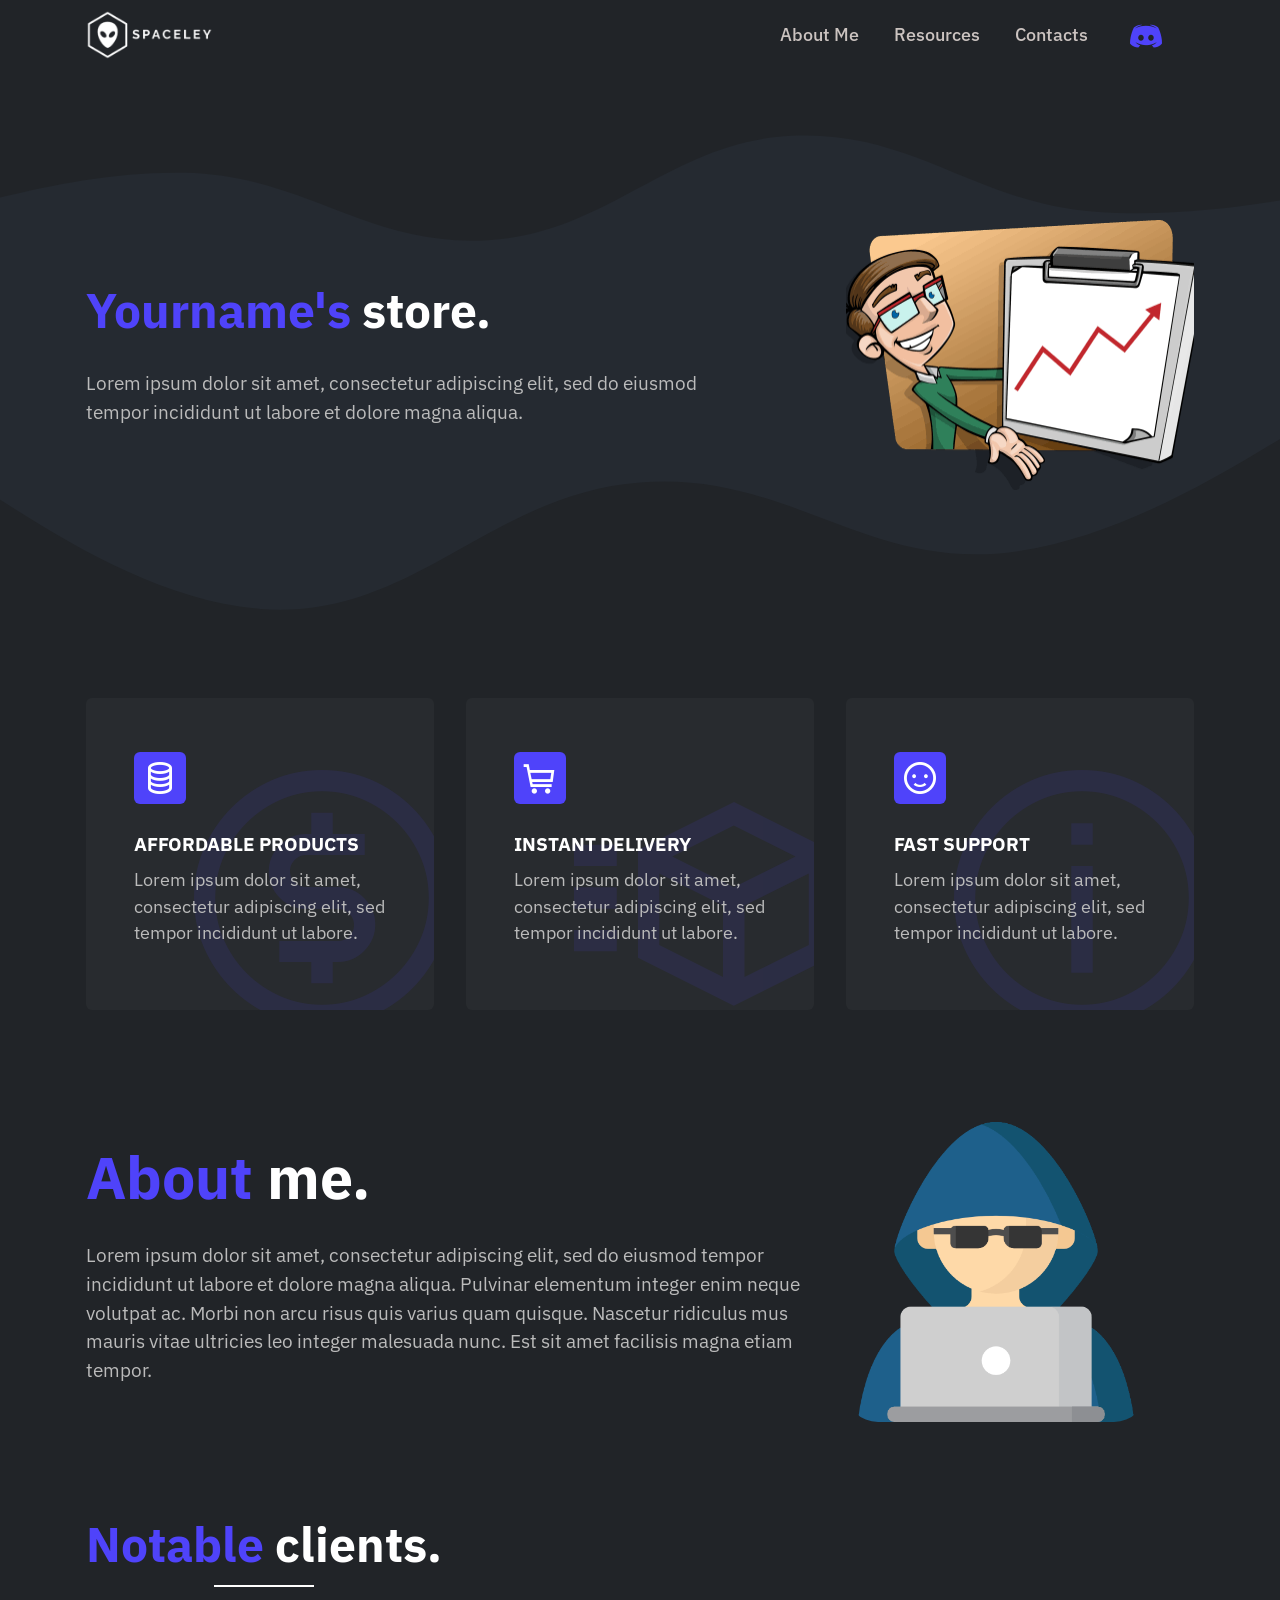
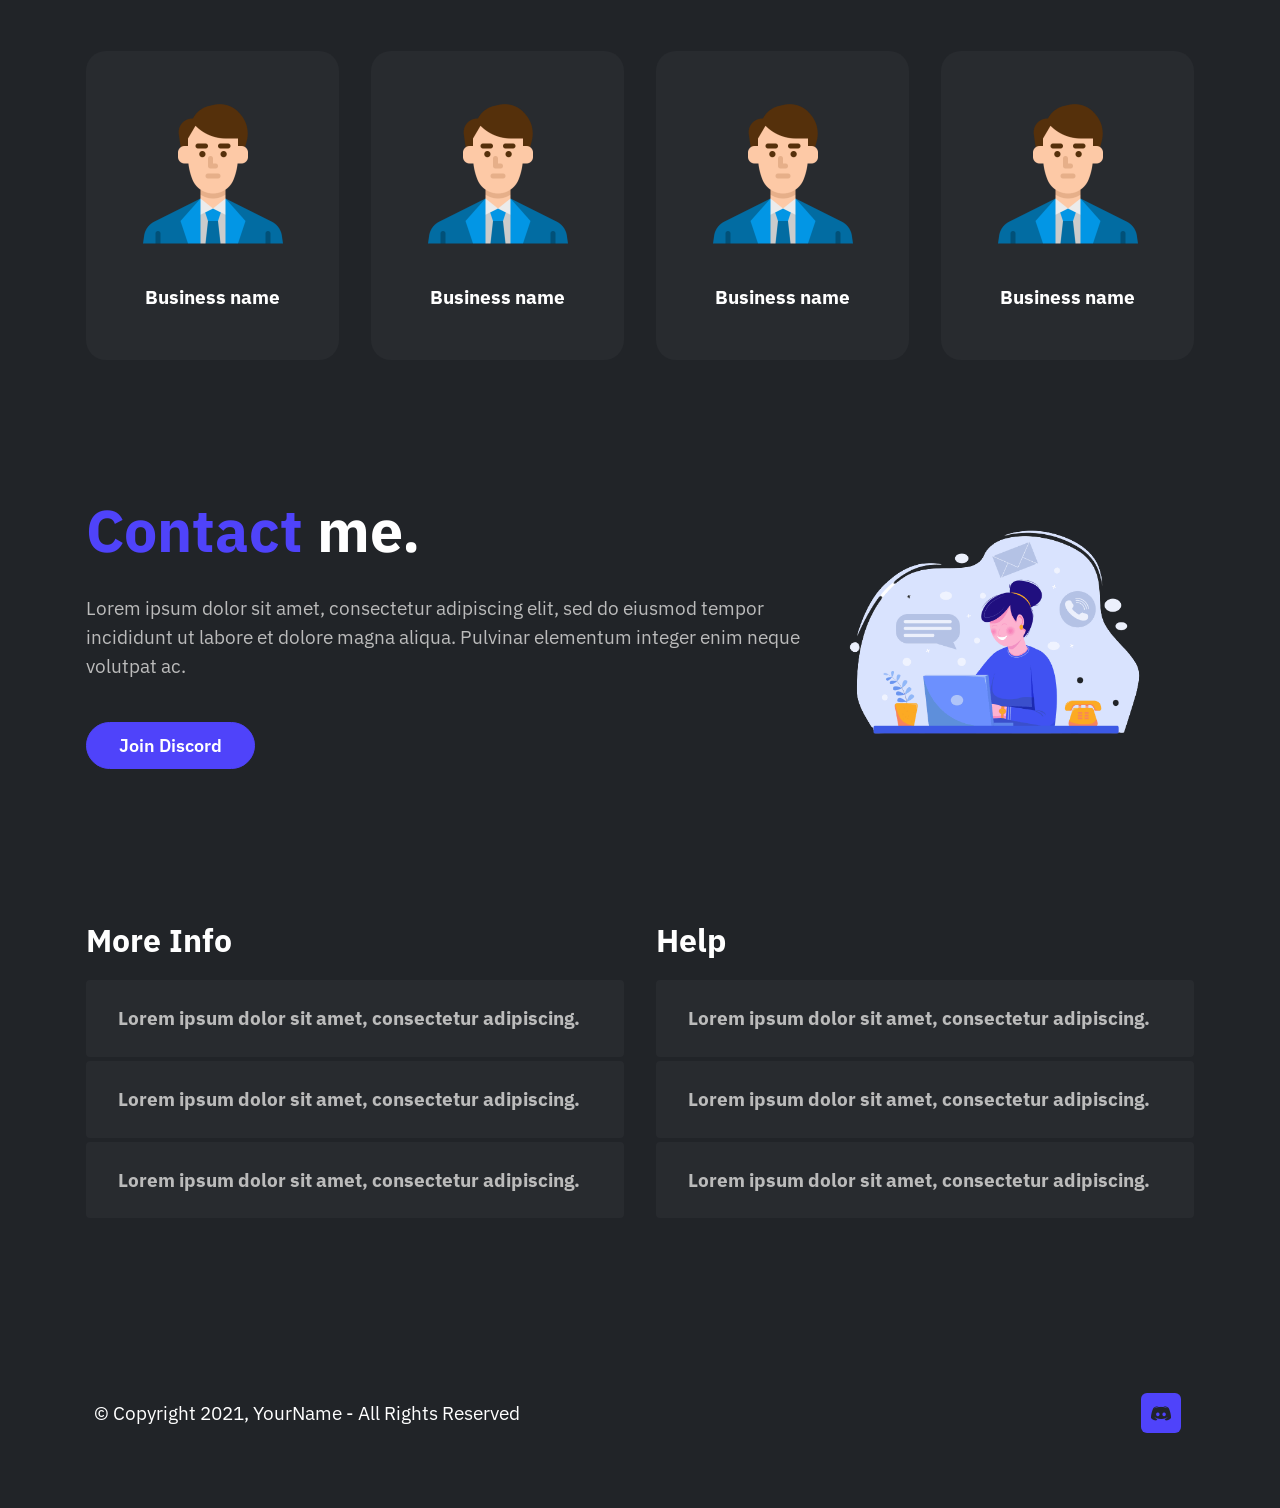
<file: index.html>
<!DOCTYPE html>
<html  >
<head>
  
  <meta charset="UTF-8">
  <meta http-equiv="X-UA-Compatible" content="IE=edge">
  
  <meta name="viewport" content="width=device-width, initial-scale=1, minimum-scale=1">
  <link rel="shortcut icon" href="assets/images/pdgkyic-149x58.png" type="image/x-icon">
  <meta name="description" content="Your website description.">
  
  
  <title>YourName - Homepage</title>
  <link rel="stylesheet" href="assets/web/assets/mobirise-icons2/mobirise2.css">
  <link rel="stylesheet" href="assets/FontAwesome/css/font-awesome.css">
  <link rel="stylesheet" href="assets/bootstrap/css/bootstrap.min.css">
  <link rel="stylesheet" href="assets/bootstrap/css/bootstrap-grid.min.css">
  <link rel="stylesheet" href="assets/bootstrap/css/bootstrap-reboot.min.css">
  <link rel="stylesheet" href="assets/dropdown/css/style.css">
  <link rel="stylesheet" href="assets/socicon/css/styles.css">
  <link rel="stylesheet" href="assets/theme/css/style.css">
  <link rel="preload" href="https://fonts.googleapis.com/css?family=IBM+Plex+Sans:100,100i,200,200i,300,300i,400,400i,500,500i,600,600i,700,700i&display=swap" as="style" onload="this.onload=null;this.rel='stylesheet'">
  <noscript><link rel="stylesheet" href="https://fonts.googleapis.com/css?family=IBM+Plex+Sans:100,100i,200,200i,300,300i,400,400i,500,500i,600,600i,700,700i&display=swap"></noscript>
  <link rel="preload" as="style" href="assets/mobirise/css/mbr-additional.css"><link rel="stylesheet" href="assets/mobirise/css/mbr-additional.css" type="text/css">
  
  
  <script src="https://cdn.sellix.io/static/js/embed.js"></script>
  
</head>
<body>

<!-- Analytics -->
<style>
::-webkit-scrollbar{
width: 13px;
height: 13px;
}
::-webkit-scrollbar-thumb{
background: #4f43fa;
}
::-webkit-scrollbar-thumb:hover{
background: #4f43fa;
}
::-webkit-scrollbar-track{
background: #212428;
border-radius: 0px;
box-shadow: inset 0px 0px 0px 0px #F0F0F0;
}
</style>
<!-- /Analytics -->


  
  <section data-bs-version="5.1" class="menu menu1 cid-sQknKIJ5xL" once="menu" id="menu01-0">
    
    <nav class="navbar navbar-dropdown navbar-fixed-top navbar-expand-lg">
        <div class="container">
            <div class="navbar-brand">
                <span class="navbar-logo">
                    <a href="index.html#top">
                        <img src="assets/images/pdgkyic-149x58.png" alt="Logo" style="height: 3.1rem;">
                    </a>
                </span>
                
            </div>
            <button class="navbar-toggler" type="button" data-toggle="collapse" data-bs-toggle="collapse" data-target="#navbarSupportedContent" data-bs-target="#navbarSupportedContent" aria-controls="navbarNavAltMarkup" aria-expanded="false" aria-label="Toggle navigation">
                <div class="hamburger">
                    <span></span>
                    <span></span>
                    <span></span>
                    <span></span>
                </div>
            </button>
            <div class="collapse navbar-collapse" id="navbarSupportedContent">
                <ul class="navbar-nav nav-dropdown nav-right" data-app-modern-menu="true"><li class="nav-item"><a class="nav-link link text-warning text-primary display-4" href="index.html#content04-b" data-bs-auto-close="outside" aria-expanded="false">About Me</a></li>
                    <li class="nav-item"><a class="nav-link link text-warning text-primary display-4" href="resources.html">Resources</a></li><li class="nav-item"><a class="nav-link link text-warning text-primary display-4" href="index.html#content04-2t">Contacts</a></li></ul>
                <div class="icons-menu">
                    <a class="iconfont-wrapper" href="https://google.com" target="_blank">
                        <span class="p-2 mbr-iconfont socicon-discord socicon"></span>
                    </a>
                    
                    
                    
                </div>
                
            </div>
        </div>
    </nav>
</section>

<section data-bs-version="5.1" class="header14 cid-sYRftePcLs" id="header14-0">
    

    

    <div class="container">
        <div class="row">
            <div class="col-12 col-lg mt-5 py-5 mt-lg-0 pt-lg-0">
                <div class="text-wrapper">
                    <h1 class="mbr-section-title mbr-fonts-style mb-4 display-2"><strong style="color:#4f43fa;">Yourname's</strong> <strong>store.</strong></h1>
                    <p class="mbr-text mbr-fonts-style display-7">
                        Lorem ipsum dolor sit amet, consectetur adipiscing elit, sed do eiusmod tempor incididunt ut labore et dolore magna aliqua.</p>
                    
                </div>
            </div>
            <div class="col-12 col-lg-4">
                <div class="image-wrapper">
                    <img src="assets/images/mbr-372x271.png" alt="">
                </div>
            </div>
        </div>
    </div>
</section>

<section data-bs-version="5.1" class="features2 cid-sQknOmvbyo" id="features02-2">
    
    
    <div class="container">
        <div class="row">
            
        </div>
        <div class="row">
            <div class="card col-12 col-md-6 col-lg-4 md-pb">
                <div class="card-wrapper">
                    <div class="card-box align-left">
                        <span class="mbr-iconfont-big mobi-mbri-cash mobi-mbri"></span>
                        <div class="iconfont-wrapper">
                            <span class="mbr-iconfont mobi-mbri-database mobi-mbri"></span>
                        </div>
                        <h5 class="card-title mbr-fonts-style display-7"><strong>AFFORDABLE PRODUCTS</strong></h5>
                        <p class="card-text mbr-fonts-style display-4">Lorem ipsum dolor sit amet, consectetur adipiscing elit, sed tempor incididunt ut labore.<br></p>
                    </div>
                </div>
            </div>
            <div class="card col-12 col-md-6 col-lg-4 md-pb">
                <div class="card-wrapper">
                    <div class="card-box align-left">
                        <span class="mbr-iconfont-big mobi-mbri-delivery mobi-mbri"></span>
                        <div class="iconfont-wrapper">
                            <span class="mbr-iconfont mobi-mbri-shopping-cart mobi-mbri"></span>
                        </div>
                        <h5 class="card-title mbr-fonts-style display-7"><strong>INSTANT DELIVERY</strong></h5>
                        <p class="card-text mbr-fonts-style display-4">Lorem ipsum dolor sit amet, consectetur adipiscing elit, sed tempor incididunt ut labore.</p>
                    </div>
                </div>
            </div>
            <div class="card col-12 col-md-6 col-lg-4 md-pb">
                <div class="card-wrapper">
                    <div class="card-box align-left">
                        <span class="mbr-iconfont-big mobi-mbri-info mobi-mbri"></span>
                        <div class="iconfont-wrapper">
                            <span class="mbr-iconfont mobi-mbri-smile-face mobi-mbri"></span>
                        </div>
                        <h5 class="card-title mbr-fonts-style display-7"><strong>FAST SUPPORT</strong></h5>
                        <p class="card-text mbr-fonts-style display-4">Lorem ipsum dolor sit amet, consectetur adipiscing elit, sed tempor incididunt ut labore.</p>
                    </div>
                </div>
            </div>
        </div>
    </div>
</section>

<section data-bs-version="5.1" class="article4 cid-sQko9BkaNl" id="content04-b">
    
    
    <div class="container">
        <div class="row align-left justify-content-center align-content-around">
            <div class="col-12 col-lg col-md-12 my-auto">
                <div class="text-wrapper md-pb">
                    
                    <h1 class="mbr-section-title mbr-fonts-style mb-4 align-left display-1"><strong style="color:#4f43fa;">About</strong> <strong>me.</strong></h1>
                    <p class="mbr-text mbr-fonts-style align-left display-7">
                        Lorem ipsum dolor sit amet, consectetur adipiscing elit, sed do eiusmod tempor incididunt ut labore et dolore magna aliqua. Pulvinar elementum integer enim neque volutpat ac. Morbi non arcu risus quis varius quam quisque. Nascetur ridiculus mus mauris vitae ultricies leo integer malesuada nunc. Est sit amet facilisis magna etiam tempor.</p>
                     
                  
                </div>
            </div>
            <div class="col-12 col-md-12 my-auto col-lg-4 image-wrapper">
                <img class="w-100" src="assets/images/hacker-512x512.png" alt="">
            </div>
        </div>
    </div>
</section>

<section data-bs-version="5.1" class="features5 cid-sZreyRIZ90" id="clients02-29">
    

    
    <div class="container">
        <div class="row justify-content-center">
            <div class="col-12 title-col pb-5">
                <h2 class="main-title align-center mbr-black mb-4 mbr-fonts-style display-2"><strong style="color:#4f43fa;">Notable</strong> <strong>clients.</strong><br></h2>
            </div>
            <div class="col-12 col-md-6 col-lg-3">
                <div class="card-wrapper">
                    <div class="card-box align-center">
                        <img src="assets/images/bussiness-man-320x320.png" alt="">
                        <h4 class="card-title align-left mbr-black mb-2 mbr-fonts-style display-7"><strong>Business name</strong></h4>
                        
                    </div>
                </div>
            </div>
            <div class="col-12 col-md-6 col-lg-3">
                <div class="card-wrapper">
                    <div class="card-box align-center">
                        <img src="assets/images/bussiness-man-320x320.png" alt="">
                        <h4 class="card-title align-left mbr-black mb-2 mbr-fonts-style display-7"><strong>Business name</strong></h4>
                        
                    </div>
                </div>
            </div>
            <div class="col-12 col-md-6 col-lg-3">
                <div class="card-wrapper">
                    <div class="card-box align-center">
                        <img src="assets/images/bussiness-man-320x320.png" alt="">
                        <h4 class="card-title align-left mbr-black mb-2 mbr-fonts-style display-7"><strong>Business name</strong></h4>
                        
                    </div>
                </div>
            </div>
            <div class="col-12 col-md-6 col-lg-3">
                <div class="card-wrapper">
                    <div class="card-box align-center">
                        <img src="assets/images/bussiness-man-320x320.png" alt="">
                        <h4 class="card-title align-left mbr-black mb-2 mbr-fonts-style display-7"><strong>Business name</strong></h4>
                        
                    </div>
                </div>
            </div>

        </div>
    </div>
</section>

<section data-bs-version="5.1" class="article4 cid-sZDsPTdePM" id="content04-2t">
    
    
    <div class="container">
        <div class="row align-left justify-content-center align-content-around">
            <div class="col-12 col-lg col-md-12 my-auto">
                <div class="text-wrapper md-pb">
                    
                    <h1 class="mbr-section-title mbr-fonts-style mb-4 align-left display-1"><strong style="color:#4f43fa;">Contact</strong> <strong>me.</strong></h1>
                    <p class="mbr-text mbr-fonts-style align-left display-7">
                        Lorem ipsum dolor sit amet, consectetur adipiscing elit, sed do eiusmod tempor incididunt ut labore et dolore magna aliqua. Pulvinar elementum integer enim neque volutpat ac.</p>
                     <div class="mbr-section-btn mt-4"><a class="btn btn-secondary display-4" href="https://google.com" target="_blank">Join Discord</a></div>
                  
                </div>
            </div>
            <div class="col-12 col-md-12 my-auto col-lg-4 image-wrapper">
                <img class="w-100" src="assets/images/contact-us-removebg-preview-500x500.png" alt="">
            </div>
        </div>
    </div>
</section>

<section data-bs-version="5.1" class="list1 cid-sQkpQHaqGt" id="list01-d">
    
    
    <div class="container">
        <div id="bootstrap-accordion_6" class="panel-group accordionStyles accordion" role="tablist" aria-multiselectable="true">
            <div class="row justify-content-center">

                <div class="mbr-section-head col-12 align-center mb-5">
                    
                </div>
                <div class="col-12 col-md-12 col-lg-6 md-pb">
                    <h4 class="mbr-section-subtitle align-left mb-3 mbr-fonts-style display-5"><strong>
                            More Info</strong></h4>

                    <div class="card mb-1">
                        <div class="card-header" role="tab" id="headingOne">
                            <a role="button" class="panel-title collapsed" data-toggle="collapse" data-bs-toggle="collapse" data-core="" href="#collapse1_6" aria-expanded="false" aria-controls="collapse1">
                                <h6 class="panel-title-edit mbr-fonts-style mb-0 display-7"><strong>Lorem ipsum dolor sit amet, consectetur adipiscing.</strong></h6>
                            </a>
                        </div>
                        <div id="collapse1_6" class="panel-collapse noScroll collapse" role="tabpanel" aria-labelledby="headingOne" data-parent="#accordion" data-bs-parent="#bootstrap-accordion_6">
                            <div class="panel-body">
                                <p class="mbr-fonts-style panel-text display-4">Lorem ipsum dolor sit amet, consectetur adipiscing elit, sed do eiusmod tempor incididunt ut labore et dolore magna aliqua. Pulvinar elementum integer enim neque volutpat ac.</p>
                            </div>
                        </div>
                    </div>
                    <div class="card mb-1">
                        <div class="card-header" role="tab" id="headingOne">
                            <a role="button" class="panel-title collapsed" data-toggle="collapse" data-bs-toggle="collapse" data-core="" href="#collapse2_6" aria-expanded="false" aria-controls="collapse2">
                                <h6 class="panel-title-edit mbr-fonts-style mb-0 display-7"><strong>Lorem ipsum dolor sit amet, consectetur adipiscing.</strong></h6>

                            </a>
                        </div>
                        <div id="collapse2_6" class="panel-collapse noScroll collapse" role="tabpanel" aria-labelledby="headingOne" data-parent="#accordion" data-bs-parent="#bootstrap-accordion_6">
                            <div class="panel-body">
                                <p class="mbr-fonts-style panel-text display-4">
                                    Lorem ipsum dolor sit amet, consectetur adipiscing elit, sed do eiusmod tempor incididunt ut labore et dolore magna aliqua. Pulvinar elementum integer enim neque volutpat ac.</p>
                            </div>
                        </div>
                    </div>
                    <div class="card mb-1">
                        <div class="card-header" role="tab" id="headingOne">
                            <a role="button" class="panel-title collapsed" data-toggle="collapse" data-bs-toggle="collapse" data-core="" href="#collapse3_6" aria-expanded="false" aria-controls="collapse3">
                                <h6 class="panel-title-edit mbr-fonts-style mb-0 display-7"><strong>Lorem ipsum dolor sit amet, consectetur adipiscing.</strong></h6>

                            </a>
                        </div>
                        <div id="collapse3_6" class="panel-collapse noScroll collapse" role="tabpanel" aria-labelledby="headingOne" data-parent="#accordion" data-bs-parent="#bootstrap-accordion_6">
                            <div class="panel-body">
                                <p class="mbr-fonts-style panel-text display-4">
                                    Lorem ipsum dolor sit amet, consectetur adipiscing elit, sed do eiusmod tempor incididunt ut labore et dolore magna aliqua. Pulvinar elementum integer enim neque volutpat ac.</p>
                            </div>
                        </div>
                    </div>
                </div>

                <div class="col-12 col-md-12 col-lg-6">
                    <h4 class="mbr-section-subtitle align-left mb-3 mbr-fonts-style display-5"><strong>
                            Help</strong></h4>
                    <div id="bootstrap-accordion_6" class="panel-group accordionStyles accordion" role="tablist" aria-multiselectable="true">
                        <div class="card mb-1">
                            <div class="card-header" role="tab" id="headingOne">
                                <a role="button" class="panel-title collapsed" data-toggle="collapse" data-bs-toggle="collapse" data-core="" href="#collapse4_6" aria-expanded="false" aria-controls="collapse4">
                                    <h6 class="panel-title-edit mbr-fonts-style mb-0 display-7"><strong>Lorem ipsum dolor sit amet, consectetur adipiscing.</strong></h6>

                                </a>
                            </div>
                            <div id="collapse4_6" class="panel-collapse noScroll collapse" role="tabpanel" aria-labelledby="headingOne" data-parent="#accordion" data-bs-parent="#bootstrap-accordion_6">
                                <div class="panel-body">
                                    <p class="mbr-fonts-style panel-text display-4">Lorem ipsum dolor sit amet, consectetur adipiscing elit, sed do eiusmod tempor incididunt ut labore et dolore magna aliqua. Pulvinar elementum integer enim neque volutpat ac.</p>
                                </div>
                            </div>
                        </div>
                        <div class="card mb-1">
                            <div class="card-header" role="tab" id="headingOne">
                                <a role="button" class="panel-title collapsed" data-toggle="collapse" data-bs-toggle="collapse" data-core="" href="#collapse5_6" aria-expanded="false" aria-controls="collapse5">
                                    <h6 class="panel-title-edit mbr-fonts-style mb-0 display-7"><strong>Lorem ipsum dolor sit amet, consectetur adipiscing.</strong></h6>

                                </a>
                            </div>
                            <div id="collapse5_6" class="panel-collapse noScroll collapse" role="tabpanel" aria-labelledby="headingOne" data-parent="#accordion" data-bs-parent="#bootstrap-accordion_6">
                                <div class="panel-body">
                                    <p class="mbr-fonts-style panel-text display-4">
                                        Lorem ipsum dolor sit amet, consectetur adipiscing elit, sed do eiusmod tempor incididunt ut labore et dolore magna aliqua. Pulvinar elementum integer enim neque volutpat ac.</p>
                                </div>
                            </div>
                        </div>
                        <div class="card mb-1">
                            <div class="card-header" role="tab" id="headingOne">
                                <a role="button" class="panel-title collapsed" data-toggle="collapse" data-bs-toggle="collapse" data-core="" href="#collapse6_6" aria-expanded="false" aria-controls="collapse6">
                                    <h6 class="panel-title-edit mbr-fonts-style mb-0 display-7"><strong>Lorem ipsum dolor sit amet, consectetur adipiscing.</strong></h6>

                                </a>
                            </div>
                            <div id="collapse6_6" class="panel-collapse noScroll collapse" role="tabpanel" aria-labelledby="headingOne" data-parent="#accordion" data-bs-parent="#bootstrap-accordion_6">
                                <div class="panel-body">
                                    <p class="mbr-fonts-style panel-text display-4">Lorem ipsum dolor sit amet, consectetur adipiscing elit, sed do eiusmod tempor incididunt ut labore et dolore magna aliqua. Pulvinar elementum integer enim neque volutpat ac.</p>
                                </div>
                            </div>
                        </div>
                    </div>
                </div>
            </div>
        </div>
    </div>
</section>

<section data-bs-version="5.1" class="footer1 cid-sYT5oUpwsp" once="footer" id="footer01-5">
    
    
    <div class="container">
        <div class="row justify-content-center">
            <div class="col-md-12 col-lg-6 my-auto px-4 align-left">
                <p class="mbr-text text-grey mb-0 mbr-fonts-style display-7">
                    © Copyright 2021, YourName - All Rights Reserved</p>
            </div>
            <div class="col-md-12 col-lg-6 px-4 align-right">
                <div class="social-list">
                    <div class="soc-item">
                        <a href="#" target="_blank">
                            <span class="mbr-iconfont mbr-iconfont-social socicon-discord socicon"></span>
                        </a>
                    </div>
                    
                    
                    
                    

                    

                    

                    
                </div>
            </div>
        </div>
    </div>
</section>


<script src="assets/bootstrap/js/bootstrap.bundle.min.js"></script>
  <script src="assets/smoothscroll/smooth-scroll.js"></script>
  <script src="assets/ytplayer/index.js"></script>
  <script src="assets/dropdown/js/navbar-dropdown.js"></script>
  <script src="assets/mbr-switch-arrow/mbr-switch-arrow.js"></script>
  <script src="assets/theme/js/script.js"></script>
  
  
  
</body>
</html>
</file>
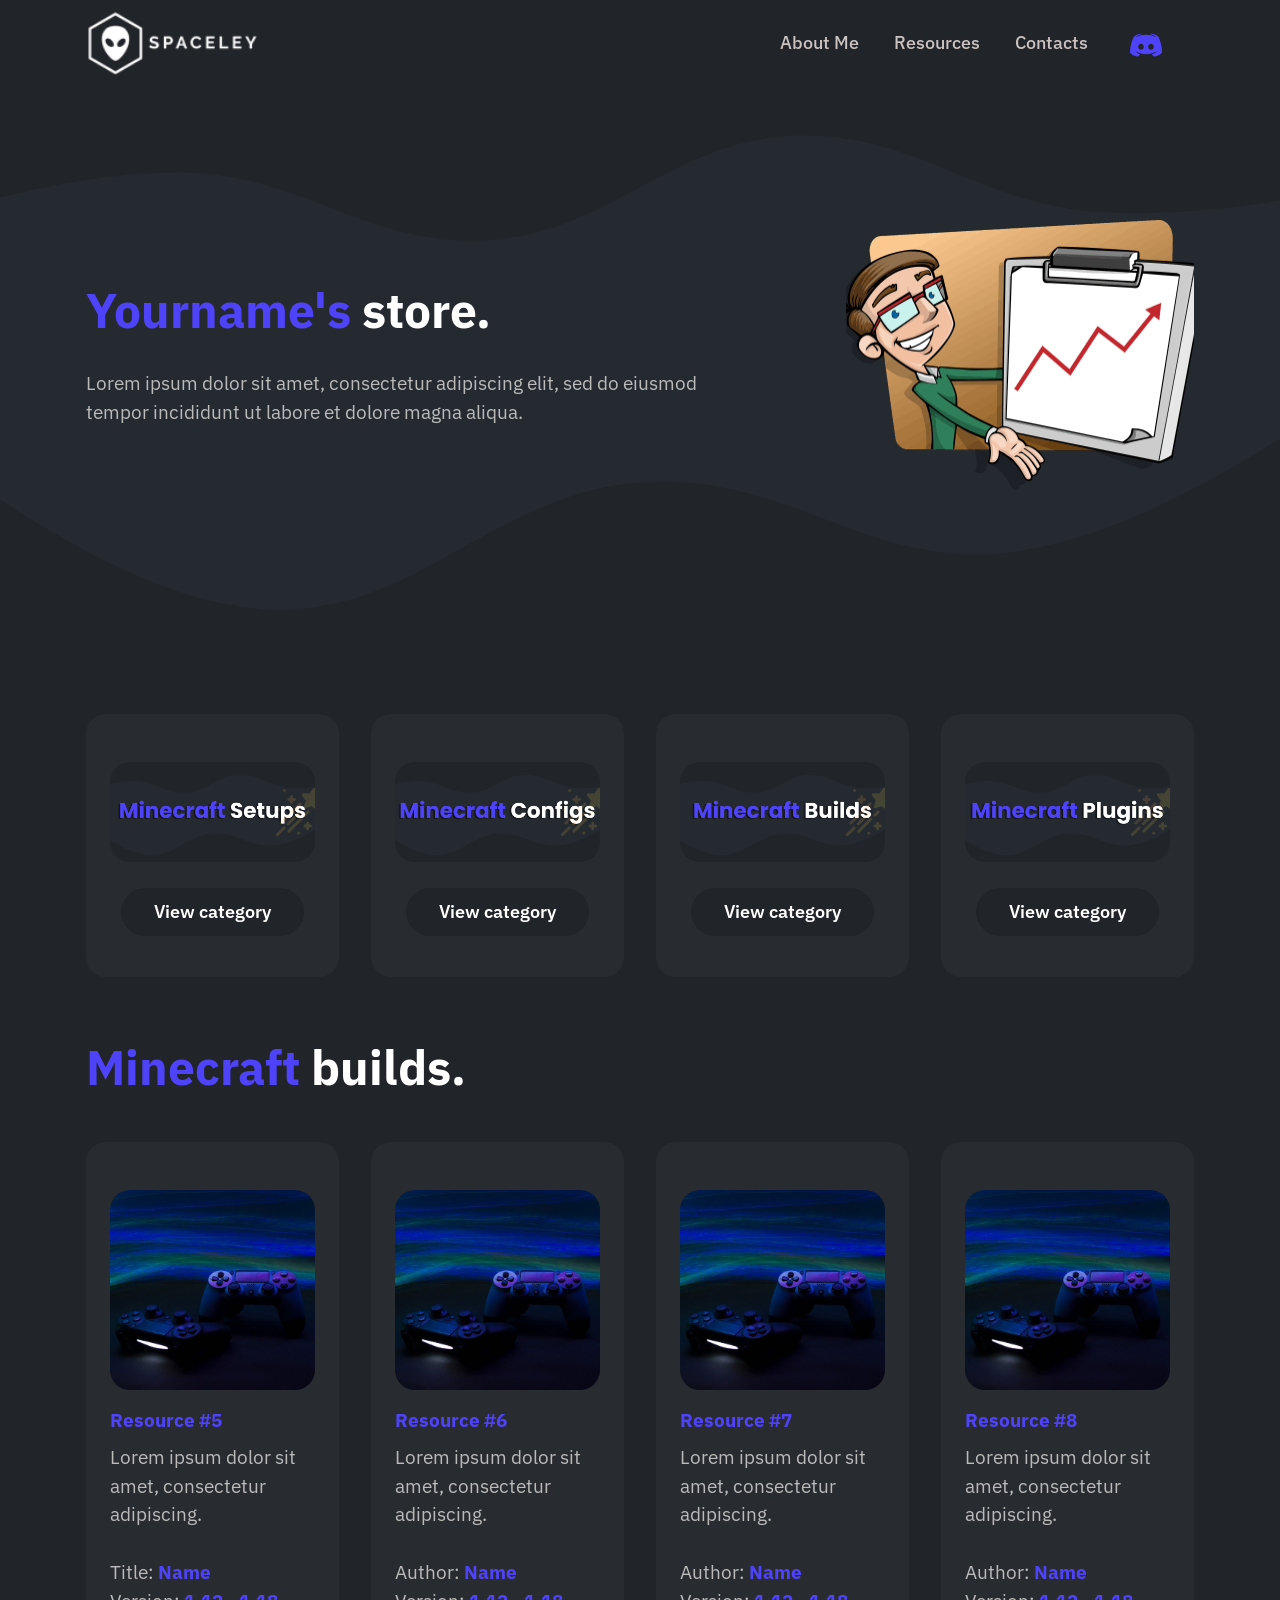
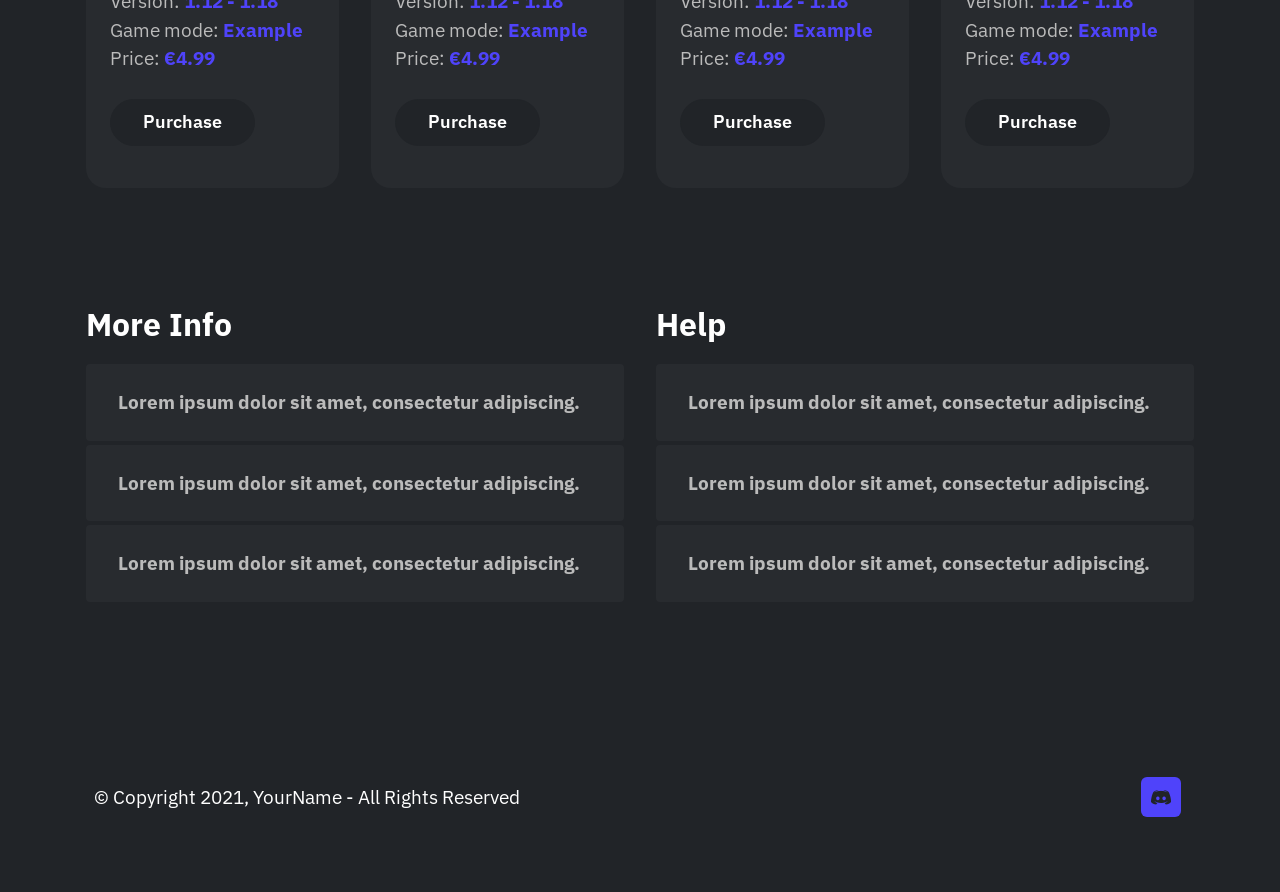
<file: builds.html>
<!DOCTYPE html>
<html  >
<head>
  
  <meta charset="UTF-8">
  <meta http-equiv="X-UA-Compatible" content="IE=edge">
  
  <meta name="viewport" content="width=device-width, initial-scale=1, minimum-scale=1">
  <link rel="shortcut icon" href="assets/images/pdgkyic-149x58.png" type="image/x-icon">
  <meta name="description" content="Your website description.">
  
  
  <title>YourName - Builds</title>
  <link rel="stylesheet" href="assets/web/assets/mobirise-icons2/mobirise2.css">
  <link rel="stylesheet" href="assets/FontAwesome/css/font-awesome.css">
  <link rel="stylesheet" href="assets/bootstrap/css/bootstrap.min.css">
  <link rel="stylesheet" href="assets/bootstrap/css/bootstrap-grid.min.css">
  <link rel="stylesheet" href="assets/bootstrap/css/bootstrap-reboot.min.css">
  <link rel="stylesheet" href="assets/dropdown/css/style.css">
  <link rel="stylesheet" href="assets/socicon/css/styles.css">
  <link rel="stylesheet" href="assets/theme/css/style.css">
  <link rel="preload" href="https://fonts.googleapis.com/css?family=IBM+Plex+Sans:100,100i,200,200i,300,300i,400,400i,500,500i,600,600i,700,700i&display=swap" as="style" onload="this.onload=null;this.rel='stylesheet'">
  <noscript><link rel="stylesheet" href="https://fonts.googleapis.com/css?family=IBM+Plex+Sans:100,100i,200,200i,300,300i,400,400i,500,500i,600,600i,700,700i&display=swap"></noscript>
  <link rel="preload" as="style" href="assets/mobirise/css/mbr-additional.css"><link rel="stylesheet" href="assets/mobirise/css/mbr-additional.css" type="text/css">
  
  
  <script src="https://cdn.sellix.io/static/js/embed.js"></script>
  
</head>
<body>

<!-- Analytics -->
<style>
::-webkit-scrollbar{
width: 13px;
height: 13px;
}
::-webkit-scrollbar-thumb{
background: #4f43fa;
}
::-webkit-scrollbar-thumb:hover{
background: #4f43fa;
}
::-webkit-scrollbar-track{
background: #212428;
border-radius: 0px;
box-shadow: inset 0px 0px 0px 0px #F0F0F0;
}
</style>
<!-- /Analytics -->


  
  <section data-bs-version="5.1" class="menu menu1 cid-sYTpyNQR3l" once="menu" id="menu01-n">
    
    <nav class="navbar navbar-dropdown navbar-fixed-top navbar-expand-lg">
        <div class="container">
            <div class="navbar-brand">
                <span class="navbar-logo">
                    <a href="index.html#top">
                        <img src="assets/images/pdgkyic-149x58.png" alt="Logo" style="height: 4.2rem;">
                    </a>
                </span>
                
            </div>
            <button class="navbar-toggler" type="button" data-toggle="collapse" data-bs-toggle="collapse" data-target="#navbarSupportedContent" data-bs-target="#navbarSupportedContent" aria-controls="navbarNavAltMarkup" aria-expanded="false" aria-label="Toggle navigation">
                <div class="hamburger">
                    <span></span>
                    <span></span>
                    <span></span>
                    <span></span>
                </div>
            </button>
            <div class="collapse navbar-collapse" id="navbarSupportedContent">
                <ul class="navbar-nav nav-dropdown nav-right" data-app-modern-menu="true"><li class="nav-item"><a class="nav-link link text-warning text-primary display-4" href="index.html#content04-b" data-bs-auto-close="outside" aria-expanded="false">About Me</a></li>
                    <li class="nav-item"><a class="nav-link link text-warning text-primary display-4" href="resources.html">Resources</a></li><li class="nav-item"><a class="nav-link link text-warning text-primary display-4" href="index.html#content04-2t">Contacts</a></li></ul>
                <div class="icons-menu">
                    <a class="iconfont-wrapper" href="https://google.com" target="_blank">
                        <span class="p-2 mbr-iconfont socicon-discord socicon"></span>
                    </a>
                    
                    
                    
                </div>
                
            </div>
        </div>
    </nav>
</section>

<section data-bs-version="5.1" class="header14 cid-sZDqlNjCX2" id="header14-2j">
    

    

    <div class="container">
        <div class="row">
            <div class="col-12 col-lg mt-5 py-5 mt-lg-0 pt-lg-0">
                <div class="text-wrapper">
                    <h1 class="mbr-section-title mbr-fonts-style mb-4 display-2"><strong style="color:#4f43fa;">Yourname's</strong> <strong>store.</strong></h1>
                    <p class="mbr-text mbr-fonts-style display-7">
                        Lorem ipsum dolor sit amet, consectetur adipiscing elit, sed do eiusmod tempor incididunt ut labore et dolore magna aliqua.</p>
                    
                </div>
            </div>
            <div class="col-12 col-lg-4">
                <div class="image-wrapper">
                    <img src="assets/images/mbr-372x271.png" alt="">
                </div>
            </div>
        </div>
    </div>
</section>

<section data-bs-version="5.1" class="features12 cid-sZDqmw5VdS" id="features012-2k">
    
    
    <div class="container">
        
        <div class="row">
            <div class="item features-image сol-12 col-md-6 col-lg-3">
                <div class="item-wrapper">
                    <div class="item-img">
                        <img src="assets/images/wave-svg-500x194.png" alt="">
                    </div>
                    <div class="item-content">
                        
                        
                        
                    </div>
                    <div class="mbr-section-btn item-footer mt-2"><a href="setups.html" class="btn item-btn btn-primary display-4">View category</a></div>
                </div>
            </div>
            
            <div class="item features-image сol-12 col-md-6 col-lg-3">
                <div class="item-wrapper">
                    <div class="item-img">
                        <img src="assets/images/wave-with-text-500x194.png" data-bs-slide-to="4" alt="">
                    </div>
                    <div class="item-content">
                        
                        
                        
                    </div>
                    <div class="mbr-section-btn item-footer mt-2"><a href="configs.html" class="btn item-btn btn-primary display-4">View category</a></div>
                </div>
            </div><div class="item features-image сol-12 col-md-6 col-lg-3">
                <div class="item-wrapper">
                    <div class="item-img">
                        <img src="assets/images/wave-with-text-1-500x194.png" data-slide-to="2" data-bs-slide-to="3" alt="">
                    </div>
                    <div class="item-content">
                        
                        
                        
                    </div>
                    <div class="mbr-section-btn item-footer mt-2"><a href="builds.html" class="btn item-btn btn-primary display-4">View category</a></div>
                </div>
            </div>
            <div class="item features-image сol-12 col-md-6 col-lg-3">
                <div class="item-wrapper">
                    <div class="item-img">
                        <img src="assets/images/wave-with-text-2-500x194.png" alt="">
                    </div>
                    <div class="item-content">
                        
                        
                        
                    </div>
                    <div class="mbr-section-btn item-footer mt-2"><a href="plugins.html" class="btn item-btn btn-primary display-4">View category</a></div>
                </div>
            </div>
        </div>
    </div>
</section>

<section data-bs-version="5.1" class="features10 cid-sZDqn2tsgk" id="features010-2l">
    
    
    <div class="container">
        <div class="mbr-section-head pb-5">
            <h4 class="mbr-section-title mbr-fonts-style align-left mb-0 display-2">
                <strong style="color:#4f43fa;">Minecraft</strong> <strong>builds.</strong></h4>
            
        </div>
        <div class="row">
            <div class="item features-image сol-12 col-md-6 col-lg-3">
                <div class="item-wrapper">
                    <div class="item-img">
                        <img src="assets/images/mbr-816x543.jpg" alt="">
                    </div>
                    <div class="item-content">
                        <h5 class="item-title mbr-fonts-style display-7"><strong>Resource #5</strong></h5>
                        
                        <p class="mbr-text mbr-fonts-style mt-2 display-7">Lorem ipsum dolor sit amet, consectetur adipiscing.<br><br>Title: <strong style="color:#4f43fa;">Name</strong><br>Version: <strong style="color:#4f43fa;">1.12 - 1.18</strong><br>Game mode: <strong style="color:#4f43fa;">Example</strong><br>Price:&nbsp;<strong style="color:#4f43fa;">€4.99</strong><br></p>
                    </div>
                    <div class="mbr-section-btn item-footer mt-2"><a class="btn btn-primary item-btn display-4" data-sellix-product="SELLIX_ID_HERE">Purchase</a></div>
                </div>
            </div>
            <div class="item features-image сol-12 col-md-6 col-lg-3">
                <div class="item-wrapper">
                    <div class="item-img">
                        <img src="assets/images/mbr-816x543.jpg" alt="">
                    </div>
                    <div class="item-content">
                        <h5 class="item-title mbr-fonts-style display-7"><strong>Resource #6</strong></h5>
                        
                        <p class="mbr-text mbr-fonts-style mt-2 display-7">Lorem ipsum dolor sit amet, consectetur adipiscing.<br><br>Author: <strong style="color:#4f43fa;">Name</strong><br>Version: <strong style="color:#4f43fa;">1.12 - 1.18</strong><br>Game mode: <strong style="color:#4f43fa;">Example</strong><br>Price:&nbsp;<strong style="color:#4f43fa;">€4.99</strong><br></p>
                    </div>
                    <div class="mbr-section-btn item-footer mt-2"><a class="btn btn-primary item-btn display-4" data-sellix-product="SELLIX_ID_HERE">Purchase</a></div>
                </div>
            </div>
            <div class="item features-image сol-12 col-md-6 col-lg-3">
                <div class="item-wrapper">
                    <div class="item-img">
                        <img src="assets/images/mbr-816x543.jpg" alt="">
                    </div>
                    <div class="item-content">
                        <h5 class="item-title mbr-fonts-style display-7"><strong>Resource #7</strong></h5>
                        
                        <p class="mbr-text mbr-fonts-style mt-2 display-7">Lorem ipsum dolor sit amet, consectetur adipiscing.<br><br>Author: <strong style="color:#4f43fa;">Name</strong><br>Version: <strong style="color:#4f43fa;">1.12 - 1.18</strong><br>Game mode: <strong style="color:#4f43fa;">Example</strong><br>Price:&nbsp;<strong style="color:#4f43fa;">€4.99</strong><br></p>
                    </div>
                    <div class="mbr-section-btn item-footer mt-2"><a class="btn btn-primary item-btn display-4" data-sellix-product="SELLIX_ID_HERE">Purchase</a></div>
                </div>
            </div>
            <div class="item features-image сol-12 col-md-6 col-lg-3">
                <div class="item-wrapper">
                    <div class="item-img">
                        <img src="assets/images/mbr-816x543.jpg" alt="">
                    </div>
                    <div class="item-content">
                        <h5 class="item-title mbr-fonts-style display-7"><strong>Resource #8</strong></h5>
                        
                        <p class="mbr-text mbr-fonts-style mt-2 display-7">Lorem ipsum dolor sit amet, consectetur adipiscing.<br><br>Author: <strong style="color:#4f43fa;">Name</strong><br>Version: <strong style="color:#4f43fa;">1.12 - 1.18</strong><br>Game mode: <strong style="color:#4f43fa;">Example</strong><br>Price:&nbsp;<strong style="color:#4f43fa;">€4.99</strong><br></p>
                    </div>
                    <div class="mbr-section-btn item-footer mt-2"><a class="btn btn-primary item-btn display-4" data-sellix-product="SELLIX_ID_HERE">Purchase</a></div>
                </div>
            </div>
        </div>
    </div>
</section>

<section data-bs-version="5.1" class="list1 cid-sZDqnnNIRk" id="list01-2m">
    
    
    <div class="container">
        <div id="bootstrap-accordion_30" class="panel-group accordionStyles accordion" role="tablist" aria-multiselectable="true">
            <div class="row justify-content-center">

                <div class="mbr-section-head col-12 align-center mb-5">
                    
                </div>
                <div class="col-12 col-md-12 col-lg-6 md-pb">
                    <h4 class="mbr-section-subtitle align-left mb-3 mbr-fonts-style display-5"><strong>
                            More Info</strong></h4>

                    <div class="card mb-1">
                        <div class="card-header" role="tab" id="headingOne">
                            <a role="button" class="panel-title collapsed" data-toggle="collapse" data-bs-toggle="collapse" data-core="" href="#collapse1_30" aria-expanded="false" aria-controls="collapse1">
                                <h6 class="panel-title-edit mbr-fonts-style mb-0 display-7"><strong>Lorem ipsum dolor sit amet, consectetur adipiscing.</strong></h6>
                            </a>
                        </div>
                        <div id="collapse1_30" class="panel-collapse noScroll collapse" role="tabpanel" aria-labelledby="headingOne" data-parent="#accordion" data-bs-parent="#bootstrap-accordion_30">
                            <div class="panel-body">
                                <p class="mbr-fonts-style panel-text display-4">Lorem ipsum dolor sit amet, consectetur adipiscing elit, sed do eiusmod tempor incididunt ut labore et dolore magna aliqua. Pulvinar elementum integer enim neque volutpat ac.</p>
                            </div>
                        </div>
                    </div>
                    <div class="card mb-1">
                        <div class="card-header" role="tab" id="headingOne">
                            <a role="button" class="panel-title collapsed" data-toggle="collapse" data-bs-toggle="collapse" data-core="" href="#collapse2_30" aria-expanded="false" aria-controls="collapse2">
                                <h6 class="panel-title-edit mbr-fonts-style mb-0 display-7"><strong>Lorem ipsum dolor sit amet, consectetur adipiscing.</strong></h6>

                            </a>
                        </div>
                        <div id="collapse2_30" class="panel-collapse noScroll collapse" role="tabpanel" aria-labelledby="headingOne" data-parent="#accordion" data-bs-parent="#bootstrap-accordion_30">
                            <div class="panel-body">
                                <p class="mbr-fonts-style panel-text display-4">
                                    Lorem ipsum dolor sit amet, consectetur adipiscing elit, sed do eiusmod tempor incididunt ut labore et dolore magna aliqua. Pulvinar elementum integer enim neque volutpat ac.</p>
                            </div>
                        </div>
                    </div>
                    <div class="card mb-1">
                        <div class="card-header" role="tab" id="headingOne">
                            <a role="button" class="panel-title collapsed" data-toggle="collapse" data-bs-toggle="collapse" data-core="" href="#collapse3_30" aria-expanded="false" aria-controls="collapse3">
                                <h6 class="panel-title-edit mbr-fonts-style mb-0 display-7"><strong>Lorem ipsum dolor sit amet, consectetur adipiscing.</strong></h6>

                            </a>
                        </div>
                        <div id="collapse3_30" class="panel-collapse noScroll collapse" role="tabpanel" aria-labelledby="headingOne" data-parent="#accordion" data-bs-parent="#bootstrap-accordion_30">
                            <div class="panel-body">
                                <p class="mbr-fonts-style panel-text display-4">
                                    Lorem ipsum dolor sit amet, consectetur adipiscing elit, sed do eiusmod tempor incididunt ut labore et dolore magna aliqua. Pulvinar elementum integer enim neque volutpat ac.</p>
                            </div>
                        </div>
                    </div>
                </div>

                <div class="col-12 col-md-12 col-lg-6">
                    <h4 class="mbr-section-subtitle align-left mb-3 mbr-fonts-style display-5"><strong>
                            Help</strong></h4>
                    <div id="bootstrap-accordion_30" class="panel-group accordionStyles accordion" role="tablist" aria-multiselectable="true">
                        <div class="card mb-1">
                            <div class="card-header" role="tab" id="headingOne">
                                <a role="button" class="panel-title collapsed" data-toggle="collapse" data-bs-toggle="collapse" data-core="" href="#collapse4_30" aria-expanded="false" aria-controls="collapse4">
                                    <h6 class="panel-title-edit mbr-fonts-style mb-0 display-7"><strong>Lorem ipsum dolor sit amet, consectetur adipiscing.</strong></h6>

                                </a>
                            </div>
                            <div id="collapse4_30" class="panel-collapse noScroll collapse" role="tabpanel" aria-labelledby="headingOne" data-parent="#accordion" data-bs-parent="#bootstrap-accordion_30">
                                <div class="panel-body">
                                    <p class="mbr-fonts-style panel-text display-4">Lorem ipsum dolor sit amet, consectetur adipiscing elit, sed do eiusmod tempor incididunt ut labore et dolore magna aliqua. Pulvinar elementum integer enim neque volutpat ac.</p>
                                </div>
                            </div>
                        </div>
                        <div class="card mb-1">
                            <div class="card-header" role="tab" id="headingOne">
                                <a role="button" class="panel-title collapsed" data-toggle="collapse" data-bs-toggle="collapse" data-core="" href="#collapse5_30" aria-expanded="false" aria-controls="collapse5">
                                    <h6 class="panel-title-edit mbr-fonts-style mb-0 display-7"><strong>Lorem ipsum dolor sit amet, consectetur adipiscing.</strong></h6>

                                </a>
                            </div>
                            <div id="collapse5_30" class="panel-collapse noScroll collapse" role="tabpanel" aria-labelledby="headingOne" data-parent="#accordion" data-bs-parent="#bootstrap-accordion_30">
                                <div class="panel-body">
                                    <p class="mbr-fonts-style panel-text display-4">
                                        Lorem ipsum dolor sit amet, consectetur adipiscing elit, sed do eiusmod tempor incididunt ut labore et dolore magna aliqua. Pulvinar elementum integer enim neque volutpat ac.</p>
                                </div>
                            </div>
                        </div>
                        <div class="card mb-1">
                            <div class="card-header" role="tab" id="headingOne">
                                <a role="button" class="panel-title collapsed" data-toggle="collapse" data-bs-toggle="collapse" data-core="" href="#collapse6_30" aria-expanded="false" aria-controls="collapse6">
                                    <h6 class="panel-title-edit mbr-fonts-style mb-0 display-7"><strong>Lorem ipsum dolor sit amet, consectetur adipiscing.</strong></h6>

                                </a>
                            </div>
                            <div id="collapse6_30" class="panel-collapse noScroll collapse" role="tabpanel" aria-labelledby="headingOne" data-parent="#accordion" data-bs-parent="#bootstrap-accordion_30">
                                <div class="panel-body">
                                    <p class="mbr-fonts-style panel-text display-4">Lorem ipsum dolor sit amet, consectetur adipiscing elit, sed do eiusmod tempor incididunt ut labore et dolore magna aliqua. Pulvinar elementum integer enim neque volutpat ac.</p>
                                </div>
                            </div>
                        </div>
                    </div>
                </div>
            </div>
        </div>
    </div>
</section>

<section data-bs-version="5.1" class="footer1 cid-sYTpyQ4tAR" once="footer" id="footer01-r">
    
    
    <div class="container">
        <div class="row justify-content-center">
            <div class="col-md-12 col-lg-6 my-auto px-4 align-left">
                <p class="mbr-text text-grey mb-0 mbr-fonts-style display-7">
                    © Copyright 2021, YourName - All Rights Reserved</p>
            </div>
            <div class="col-md-12 col-lg-6 px-4 align-right">
                <div class="social-list">
                    <div class="soc-item">
                        <a href="#" target="_blank">
                            <span class="mbr-iconfont mbr-iconfont-social socicon-discord socicon"></span>
                        </a>
                    </div>
                    
                    
                    
                    

                    

                    

                    
                </div>
            </div>
        </div>
    </div>
</section>


<script src="assets/bootstrap/js/bootstrap.bundle.min.js"></script>
  <script src="assets/smoothscroll/smooth-scroll.js"></script>
  <script src="assets/ytplayer/index.js"></script>
  <script src="assets/dropdown/js/navbar-dropdown.js"></script>
  <script src="assets/mbr-switch-arrow/mbr-switch-arrow.js"></script>
  <script src="assets/theme/js/script.js"></script>
  
  
  
</body>
</html>
</file>
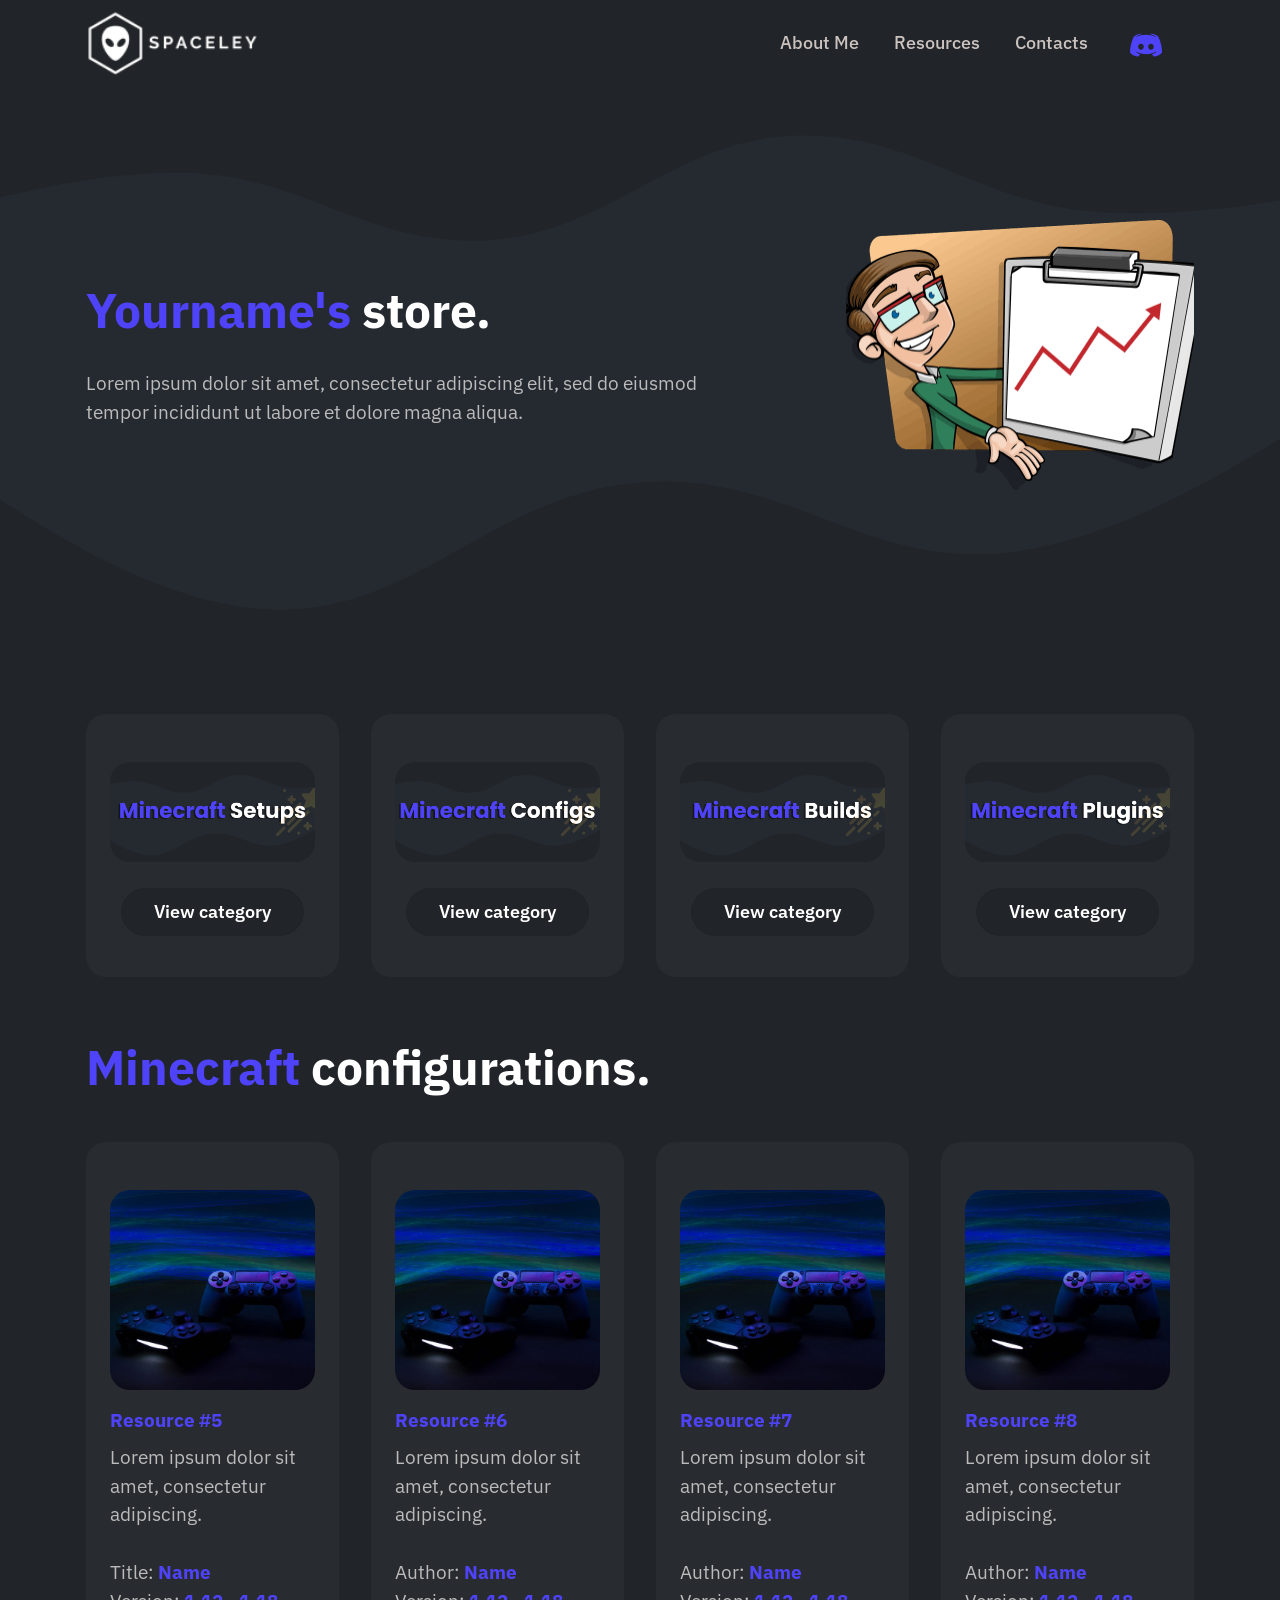
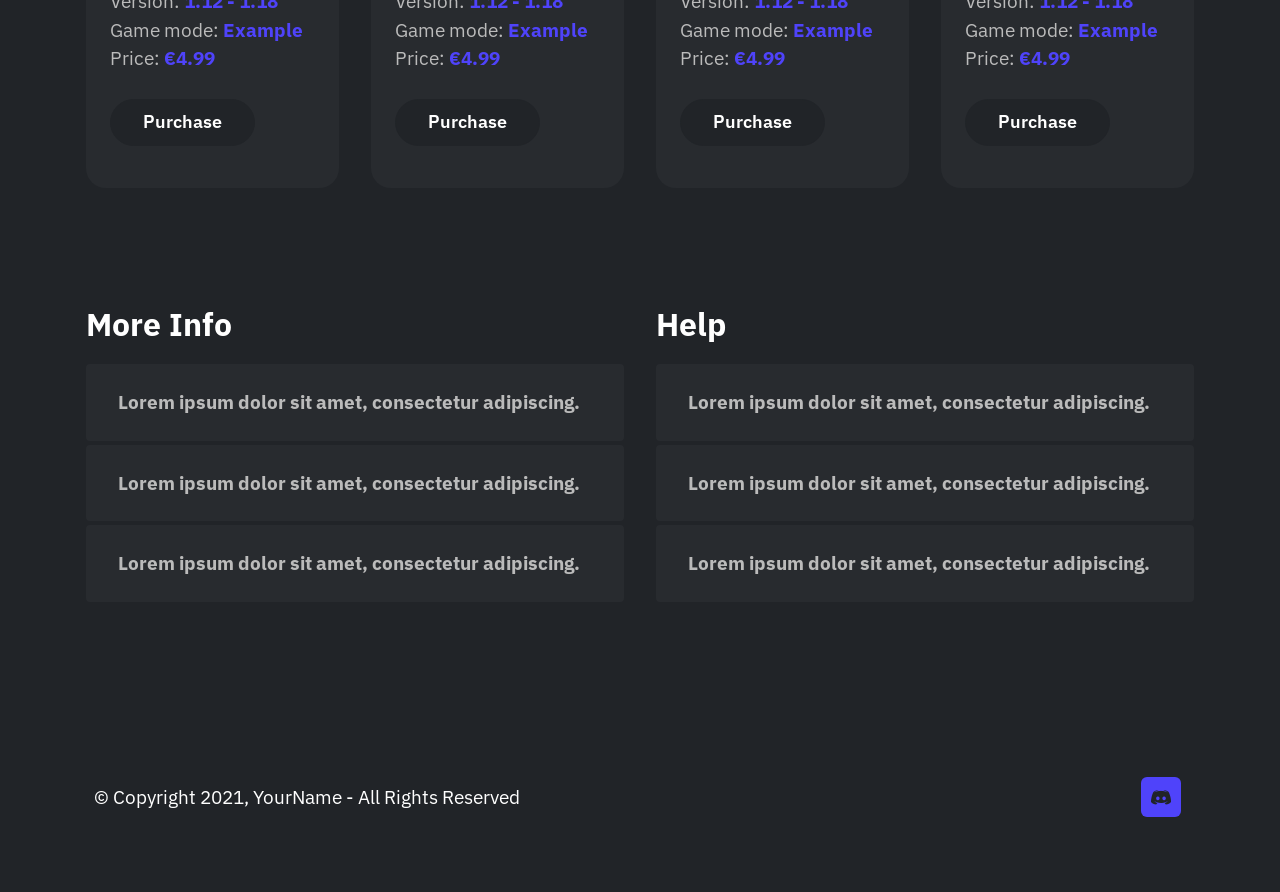
<file: configs.html>
<!DOCTYPE html>
<html  >
<head>
  
  <meta charset="UTF-8">
  <meta http-equiv="X-UA-Compatible" content="IE=edge">
  
  <meta name="viewport" content="width=device-width, initial-scale=1, minimum-scale=1">
  <link rel="shortcut icon" href="assets/images/pdgkyic-149x58.png" type="image/x-icon">
  <meta name="description" content="Your website description.">
  
  
  <title>YourName - Configurations</title>
  <link rel="stylesheet" href="assets/web/assets/mobirise-icons2/mobirise2.css">
  <link rel="stylesheet" href="assets/FontAwesome/css/font-awesome.css">
  <link rel="stylesheet" href="assets/bootstrap/css/bootstrap.min.css">
  <link rel="stylesheet" href="assets/bootstrap/css/bootstrap-grid.min.css">
  <link rel="stylesheet" href="assets/bootstrap/css/bootstrap-reboot.min.css">
  <link rel="stylesheet" href="assets/dropdown/css/style.css">
  <link rel="stylesheet" href="assets/socicon/css/styles.css">
  <link rel="stylesheet" href="assets/theme/css/style.css">
  <link rel="preload" href="https://fonts.googleapis.com/css?family=IBM+Plex+Sans:100,100i,200,200i,300,300i,400,400i,500,500i,600,600i,700,700i&display=swap" as="style" onload="this.onload=null;this.rel='stylesheet'">
  <noscript><link rel="stylesheet" href="https://fonts.googleapis.com/css?family=IBM+Plex+Sans:100,100i,200,200i,300,300i,400,400i,500,500i,600,600i,700,700i&display=swap"></noscript>
  <link rel="preload" as="style" href="assets/mobirise/css/mbr-additional.css"><link rel="stylesheet" href="assets/mobirise/css/mbr-additional.css" type="text/css">
  
  
  <script src="https://cdn.sellix.io/static/js/embed.js"></script>
  
</head>
<body>

<!-- Analytics -->
<style>
::-webkit-scrollbar{
width: 13px;
height: 13px;
}
::-webkit-scrollbar-thumb{
background: #4f43fa;
}
::-webkit-scrollbar-thumb:hover{
background: #4f43fa;
}
::-webkit-scrollbar-track{
background: #212428;
border-radius: 0px;
box-shadow: inset 0px 0px 0px 0px #F0F0F0;
}
</style>
<!-- /Analytics -->


  
  <section data-bs-version="5.1" class="menu menu1 cid-sYTpj7mq2a" once="menu" id="menu01-i">
    
    <nav class="navbar navbar-dropdown navbar-fixed-top navbar-expand-lg">
        <div class="container">
            <div class="navbar-brand">
                <span class="navbar-logo">
                    <a href="index.html#top">
                        <img src="assets/images/pdgkyic-149x58.png" alt="Logo" style="height: 4.2rem;">
                    </a>
                </span>
                
            </div>
            <button class="navbar-toggler" type="button" data-toggle="collapse" data-bs-toggle="collapse" data-target="#navbarSupportedContent" data-bs-target="#navbarSupportedContent" aria-controls="navbarNavAltMarkup" aria-expanded="false" aria-label="Toggle navigation">
                <div class="hamburger">
                    <span></span>
                    <span></span>
                    <span></span>
                    <span></span>
                </div>
            </button>
            <div class="collapse navbar-collapse" id="navbarSupportedContent">
                <ul class="navbar-nav nav-dropdown nav-right" data-app-modern-menu="true"><li class="nav-item"><a class="nav-link link text-warning text-primary display-4" href="index.html#content04-b" data-bs-auto-close="outside" aria-expanded="false">About Me</a></li>
                    <li class="nav-item"><a class="nav-link link text-warning text-primary display-4" href="resources.html">Resources</a></li><li class="nav-item"><a class="nav-link link text-warning text-primary display-4" href="index.html#content04-2t">Contacts</a></li></ul>
                <div class="icons-menu">
                    <a class="iconfont-wrapper" href="https://google.com" target="_blank">
                        <span class="p-2 mbr-iconfont socicon-discord socicon"></span>
                    </a>
                    
                    
                    
                </div>
                
            </div>
        </div>
    </nav>
</section>

<section data-bs-version="5.1" class="header14 cid-sZDqbQ11M9" id="header14-2f">
    

    

    <div class="container">
        <div class="row">
            <div class="col-12 col-lg mt-5 py-5 mt-lg-0 pt-lg-0">
                <div class="text-wrapper">
                    <h1 class="mbr-section-title mbr-fonts-style mb-4 display-2"><strong style="color:#4f43fa;">Yourname's</strong> <strong>store.</strong></h1>
                    <p class="mbr-text mbr-fonts-style display-7">
                        Lorem ipsum dolor sit amet, consectetur adipiscing elit, sed do eiusmod tempor incididunt ut labore et dolore magna aliqua.</p>
                    
                </div>
            </div>
            <div class="col-12 col-lg-4">
                <div class="image-wrapper">
                    <img src="assets/images/mbr-372x271.png" alt="">
                </div>
            </div>
        </div>
    </div>
</section>

<section data-bs-version="5.1" class="features12 cid-sZDqdnoHsi" id="features012-2g">
    
    
    <div class="container">
        
        <div class="row">
            <div class="item features-image сol-12 col-md-6 col-lg-3">
                <div class="item-wrapper">
                    <div class="item-img">
                        <img src="assets/images/wave-svg-500x194.png" alt="">
                    </div>
                    <div class="item-content">
                        
                        
                        
                    </div>
                    <div class="mbr-section-btn item-footer mt-2"><a href="setups.html" class="btn item-btn btn-primary display-4">View category</a></div>
                </div>
            </div>
            
            <div class="item features-image сol-12 col-md-6 col-lg-3">
                <div class="item-wrapper">
                    <div class="item-img">
                        <img src="assets/images/wave-with-text-500x194.png" data-bs-slide-to="4" alt="">
                    </div>
                    <div class="item-content">
                        
                        
                        
                    </div>
                    <div class="mbr-section-btn item-footer mt-2"><a href="configs.html" class="btn item-btn btn-primary display-4">View category</a></div>
                </div>
            </div><div class="item features-image сol-12 col-md-6 col-lg-3">
                <div class="item-wrapper">
                    <div class="item-img">
                        <img src="assets/images/wave-with-text-1-500x194.png" data-slide-to="2" data-bs-slide-to="3" alt="">
                    </div>
                    <div class="item-content">
                        
                        
                        
                    </div>
                    <div class="mbr-section-btn item-footer mt-2"><a href="builds.html" class="btn item-btn btn-primary display-4">View category</a></div>
                </div>
            </div>
            <div class="item features-image сol-12 col-md-6 col-lg-3">
                <div class="item-wrapper">
                    <div class="item-img">
                        <img src="assets/images/wave-with-text-2-500x194.png" alt="">
                    </div>
                    <div class="item-content">
                        
                        
                        
                    </div>
                    <div class="mbr-section-btn item-footer mt-2"><a href="plugins.html" class="btn item-btn btn-primary display-4">View category</a></div>
                </div>
            </div>
        </div>
    </div>
</section>

<section data-bs-version="5.1" class="features10 cid-sZDqedPddn" id="features010-2h">
    
    
    <div class="container">
        <div class="mbr-section-head pb-5">
            <h4 class="mbr-section-title mbr-fonts-style align-left mb-0 display-2">
                <strong style="color:#4f43fa;">Minecraft</strong> <strong>configurations.</strong></h4>
            
        </div>
        <div class="row">
            <div class="item features-image сol-12 col-md-6 col-lg-3">
                <div class="item-wrapper">
                    <div class="item-img">
                        <img src="assets/images/mbr-816x543.jpg" alt="">
                    </div>
                    <div class="item-content">
                        <h5 class="item-title mbr-fonts-style display-7"><strong>Resource #5</strong></h5>
                        
                        <p class="mbr-text mbr-fonts-style mt-2 display-7">Lorem ipsum dolor sit amet, consectetur adipiscing.<br><br>Title: <strong style="color:#4f43fa;">Name</strong><br>Version: <strong style="color:#4f43fa;">1.12 - 1.18</strong><br>Game mode: <strong style="color:#4f43fa;">Example</strong><br>Price:&nbsp;<strong style="color:#4f43fa;">€4.99</strong><br></p>
                    </div>
                    <div class="mbr-section-btn item-footer mt-2"><a class="btn btn-primary item-btn display-4" data-sellix-product="SELLIX_ID_HERE">Purchase</a></div>
                </div>
            </div>
            <div class="item features-image сol-12 col-md-6 col-lg-3">
                <div class="item-wrapper">
                    <div class="item-img">
                        <img src="assets/images/mbr-816x543.jpg" alt="">
                    </div>
                    <div class="item-content">
                        <h5 class="item-title mbr-fonts-style display-7"><strong>Resource #6</strong></h5>
                        
                        <p class="mbr-text mbr-fonts-style mt-2 display-7">Lorem ipsum dolor sit amet, consectetur adipiscing.<br><br>Author: <strong style="color:#4f43fa;">Name</strong><br>Version: <strong style="color:#4f43fa;">1.12 - 1.18</strong><br>Game mode: <strong style="color:#4f43fa;">Example</strong><br>Price:&nbsp;<strong style="color:#4f43fa;">€4.99</strong><br></p>
                    </div>
                    <div class="mbr-section-btn item-footer mt-2"><a class="btn btn-primary item-btn display-4" data-sellix-product="SELLIX_ID_HERE">Purchase</a></div>
                </div>
            </div>
            <div class="item features-image сol-12 col-md-6 col-lg-3">
                <div class="item-wrapper">
                    <div class="item-img">
                        <img src="assets/images/mbr-816x543.jpg" alt="">
                    </div>
                    <div class="item-content">
                        <h5 class="item-title mbr-fonts-style display-7"><strong>Resource #7</strong></h5>
                        
                        <p class="mbr-text mbr-fonts-style mt-2 display-7">Lorem ipsum dolor sit amet, consectetur adipiscing.<br><br>Author: <strong style="color:#4f43fa;">Name</strong><br>Version: <strong style="color:#4f43fa;">1.12 - 1.18</strong><br>Game mode: <strong style="color:#4f43fa;">Example</strong><br>Price:&nbsp;<strong style="color:#4f43fa;">€4.99</strong><br></p>
                    </div>
                    <div class="mbr-section-btn item-footer mt-2"><a class="btn btn-primary item-btn display-4" data-sellix-product="SELLIX_ID_HERE">Purchase</a></div>
                </div>
            </div>
            <div class="item features-image сol-12 col-md-6 col-lg-3">
                <div class="item-wrapper">
                    <div class="item-img">
                        <img src="assets/images/mbr-816x543.jpg" alt="">
                    </div>
                    <div class="item-content">
                        <h5 class="item-title mbr-fonts-style display-7"><strong>Resource #8</strong></h5>
                        
                        <p class="mbr-text mbr-fonts-style mt-2 display-7">Lorem ipsum dolor sit amet, consectetur adipiscing.<br><br>Author: <strong style="color:#4f43fa;">Name</strong><br>Version: <strong style="color:#4f43fa;">1.12 - 1.18</strong><br>Game mode: <strong style="color:#4f43fa;">Example</strong><br>Price:&nbsp;<strong style="color:#4f43fa;">€4.99</strong><br></p>
                    </div>
                    <div class="mbr-section-btn item-footer mt-2"><a class="btn btn-primary item-btn display-4" data-sellix-product="SELLIX_ID_HERE">Purchase</a></div>
                </div>
            </div>
        </div>
    </div>
</section>

<section data-bs-version="5.1" class="list1 cid-sZDqeCvxxx" id="list01-2i">
    
    
    <div class="container">
        <div id="bootstrap-accordion_24" class="panel-group accordionStyles accordion" role="tablist" aria-multiselectable="true">
            <div class="row justify-content-center">

                <div class="mbr-section-head col-12 align-center mb-5">
                    
                </div>
                <div class="col-12 col-md-12 col-lg-6 md-pb">
                    <h4 class="mbr-section-subtitle align-left mb-3 mbr-fonts-style display-5"><strong>
                            More Info</strong></h4>

                    <div class="card mb-1">
                        <div class="card-header" role="tab" id="headingOne">
                            <a role="button" class="panel-title collapsed" data-toggle="collapse" data-bs-toggle="collapse" data-core="" href="#collapse1_24" aria-expanded="false" aria-controls="collapse1">
                                <h6 class="panel-title-edit mbr-fonts-style mb-0 display-7"><strong>Lorem ipsum dolor sit amet, consectetur adipiscing.</strong></h6>
                            </a>
                        </div>
                        <div id="collapse1_24" class="panel-collapse noScroll collapse" role="tabpanel" aria-labelledby="headingOne" data-parent="#accordion" data-bs-parent="#bootstrap-accordion_24">
                            <div class="panel-body">
                                <p class="mbr-fonts-style panel-text display-4">Lorem ipsum dolor sit amet, consectetur adipiscing elit, sed do eiusmod tempor incididunt ut labore et dolore magna aliqua. Pulvinar elementum integer enim neque volutpat ac.</p>
                            </div>
                        </div>
                    </div>
                    <div class="card mb-1">
                        <div class="card-header" role="tab" id="headingOne">
                            <a role="button" class="panel-title collapsed" data-toggle="collapse" data-bs-toggle="collapse" data-core="" href="#collapse2_24" aria-expanded="false" aria-controls="collapse2">
                                <h6 class="panel-title-edit mbr-fonts-style mb-0 display-7"><strong>Lorem ipsum dolor sit amet, consectetur adipiscing.</strong></h6>

                            </a>
                        </div>
                        <div id="collapse2_24" class="panel-collapse noScroll collapse" role="tabpanel" aria-labelledby="headingOne" data-parent="#accordion" data-bs-parent="#bootstrap-accordion_24">
                            <div class="panel-body">
                                <p class="mbr-fonts-style panel-text display-4">
                                    Lorem ipsum dolor sit amet, consectetur adipiscing elit, sed do eiusmod tempor incididunt ut labore et dolore magna aliqua. Pulvinar elementum integer enim neque volutpat ac.</p>
                            </div>
                        </div>
                    </div>
                    <div class="card mb-1">
                        <div class="card-header" role="tab" id="headingOne">
                            <a role="button" class="panel-title collapsed" data-toggle="collapse" data-bs-toggle="collapse" data-core="" href="#collapse3_24" aria-expanded="false" aria-controls="collapse3">
                                <h6 class="panel-title-edit mbr-fonts-style mb-0 display-7"><strong>Lorem ipsum dolor sit amet, consectetur adipiscing.</strong></h6>

                            </a>
                        </div>
                        <div id="collapse3_24" class="panel-collapse noScroll collapse" role="tabpanel" aria-labelledby="headingOne" data-parent="#accordion" data-bs-parent="#bootstrap-accordion_24">
                            <div class="panel-body">
                                <p class="mbr-fonts-style panel-text display-4">
                                    Lorem ipsum dolor sit amet, consectetur adipiscing elit, sed do eiusmod tempor incididunt ut labore et dolore magna aliqua. Pulvinar elementum integer enim neque volutpat ac.</p>
                            </div>
                        </div>
                    </div>
                </div>

                <div class="col-12 col-md-12 col-lg-6">
                    <h4 class="mbr-section-subtitle align-left mb-3 mbr-fonts-style display-5"><strong>
                            Help</strong></h4>
                    <div id="bootstrap-accordion_24" class="panel-group accordionStyles accordion" role="tablist" aria-multiselectable="true">
                        <div class="card mb-1">
                            <div class="card-header" role="tab" id="headingOne">
                                <a role="button" class="panel-title collapsed" data-toggle="collapse" data-bs-toggle="collapse" data-core="" href="#collapse4_24" aria-expanded="false" aria-controls="collapse4">
                                    <h6 class="panel-title-edit mbr-fonts-style mb-0 display-7"><strong>Lorem ipsum dolor sit amet, consectetur adipiscing.</strong></h6>

                                </a>
                            </div>
                            <div id="collapse4_24" class="panel-collapse noScroll collapse" role="tabpanel" aria-labelledby="headingOne" data-parent="#accordion" data-bs-parent="#bootstrap-accordion_24">
                                <div class="panel-body">
                                    <p class="mbr-fonts-style panel-text display-4">Lorem ipsum dolor sit amet, consectetur adipiscing elit, sed do eiusmod tempor incididunt ut labore et dolore magna aliqua. Pulvinar elementum integer enim neque volutpat ac.</p>
                                </div>
                            </div>
                        </div>
                        <div class="card mb-1">
                            <div class="card-header" role="tab" id="headingOne">
                                <a role="button" class="panel-title collapsed" data-toggle="collapse" data-bs-toggle="collapse" data-core="" href="#collapse5_24" aria-expanded="false" aria-controls="collapse5">
                                    <h6 class="panel-title-edit mbr-fonts-style mb-0 display-7"><strong>Lorem ipsum dolor sit amet, consectetur adipiscing.</strong></h6>

                                </a>
                            </div>
                            <div id="collapse5_24" class="panel-collapse noScroll collapse" role="tabpanel" aria-labelledby="headingOne" data-parent="#accordion" data-bs-parent="#bootstrap-accordion_24">
                                <div class="panel-body">
                                    <p class="mbr-fonts-style panel-text display-4">
                                        Lorem ipsum dolor sit amet, consectetur adipiscing elit, sed do eiusmod tempor incididunt ut labore et dolore magna aliqua. Pulvinar elementum integer enim neque volutpat ac.</p>
                                </div>
                            </div>
                        </div>
                        <div class="card mb-1">
                            <div class="card-header" role="tab" id="headingOne">
                                <a role="button" class="panel-title collapsed" data-toggle="collapse" data-bs-toggle="collapse" data-core="" href="#collapse6_24" aria-expanded="false" aria-controls="collapse6">
                                    <h6 class="panel-title-edit mbr-fonts-style mb-0 display-7"><strong>Lorem ipsum dolor sit amet, consectetur adipiscing.</strong></h6>

                                </a>
                            </div>
                            <div id="collapse6_24" class="panel-collapse noScroll collapse" role="tabpanel" aria-labelledby="headingOne" data-parent="#accordion" data-bs-parent="#bootstrap-accordion_24">
                                <div class="panel-body">
                                    <p class="mbr-fonts-style panel-text display-4">Lorem ipsum dolor sit amet, consectetur adipiscing elit, sed do eiusmod tempor incididunt ut labore et dolore magna aliqua. Pulvinar elementum integer enim neque volutpat ac.</p>
                                </div>
                            </div>
                        </div>
                    </div>
                </div>
            </div>
        </div>
    </div>
</section>

<section data-bs-version="5.1" class="footer1 cid-sYTpj9QpqI" once="footer" id="footer01-m">
    
    
    <div class="container">
        <div class="row justify-content-center">
            <div class="col-md-12 col-lg-6 my-auto px-4 align-left">
                <p class="mbr-text text-grey mb-0 mbr-fonts-style display-7">
                    © Copyright 2021, YourName - All Rights Reserved</p>
            </div>
            <div class="col-md-12 col-lg-6 px-4 align-right">
                <div class="social-list">
                    <div class="soc-item">
                        <a href="#" target="_blank">
                            <span class="mbr-iconfont mbr-iconfont-social socicon-discord socicon"></span>
                        </a>
                    </div>
                    
                    
                    
                    

                    

                    

                    
                </div>
            </div>
        </div>
    </div>
</section>


<script src="assets/bootstrap/js/bootstrap.bundle.min.js"></script>
  <script src="assets/smoothscroll/smooth-scroll.js"></script>
  <script src="assets/ytplayer/index.js"></script>
  <script src="assets/dropdown/js/navbar-dropdown.js"></script>
  <script src="assets/mbr-switch-arrow/mbr-switch-arrow.js"></script>
  <script src="assets/theme/js/script.js"></script>
  
  
  
</body>
</html>
</file>
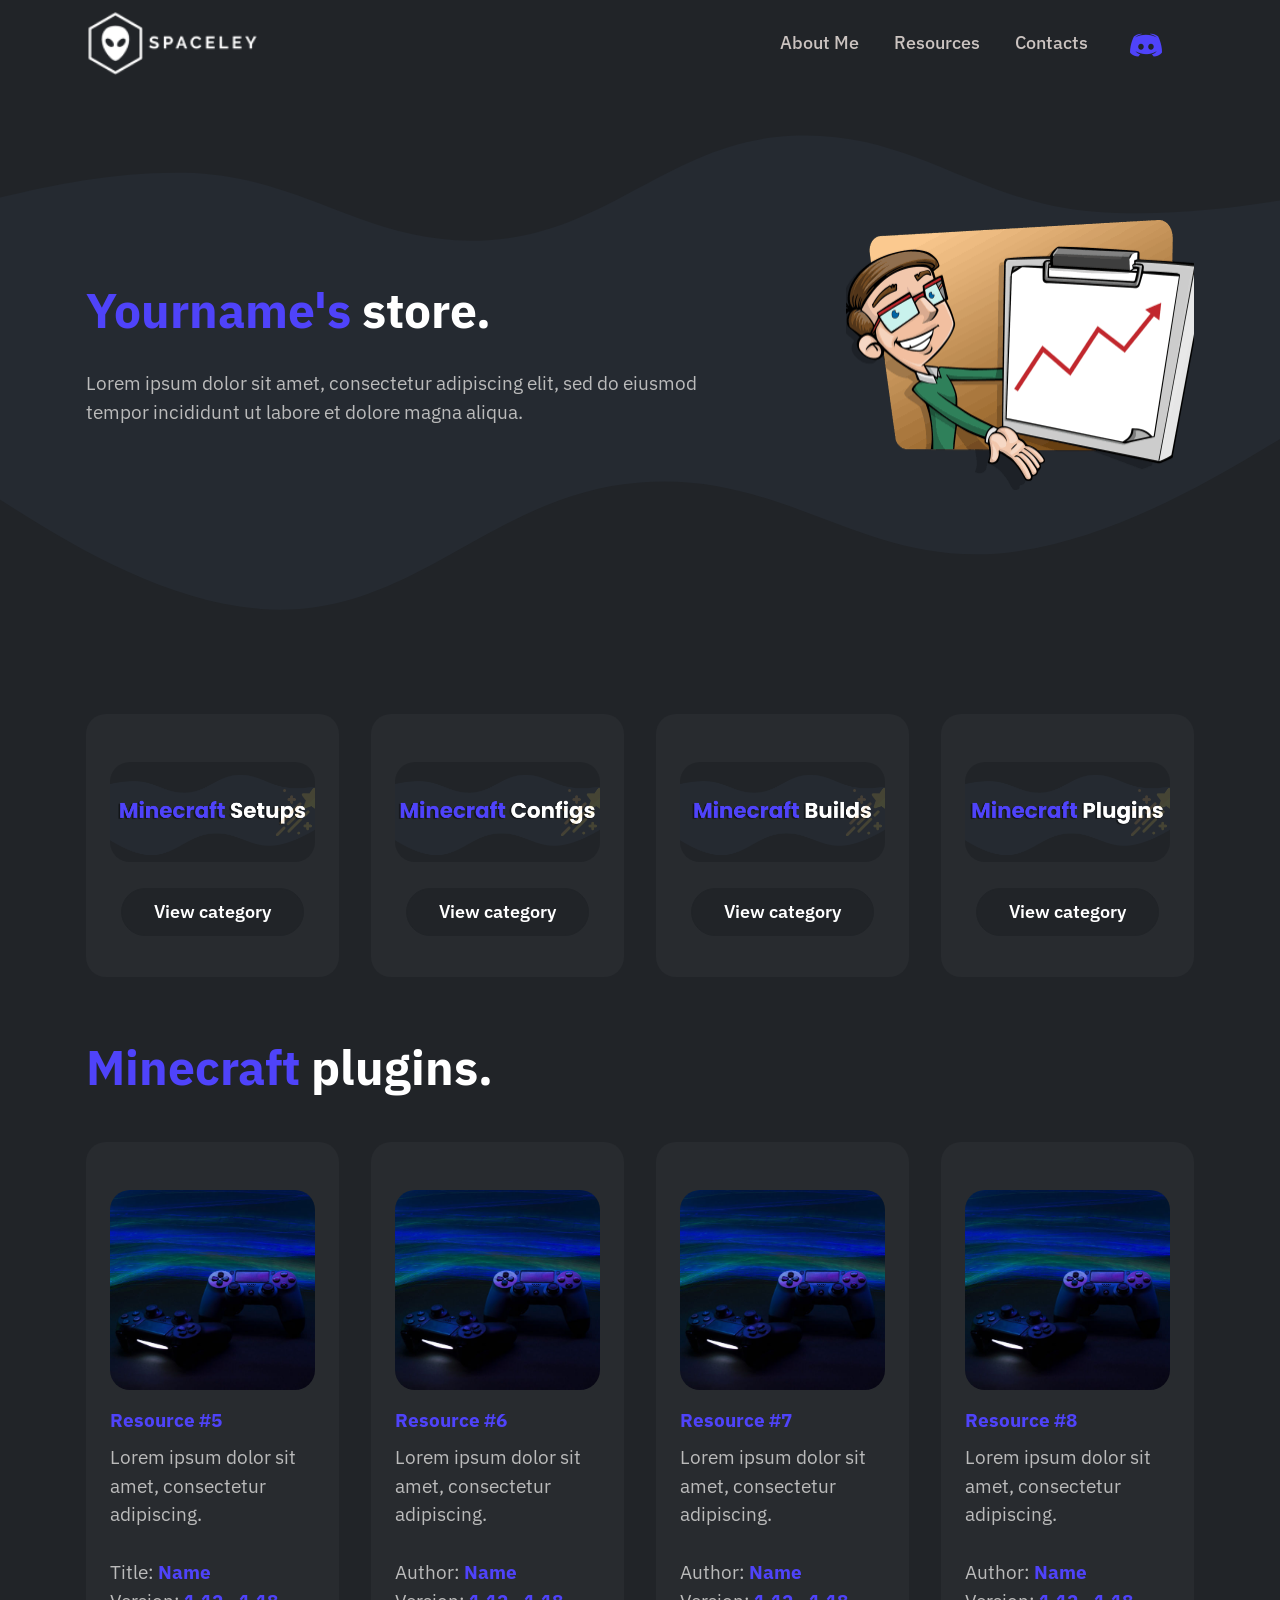
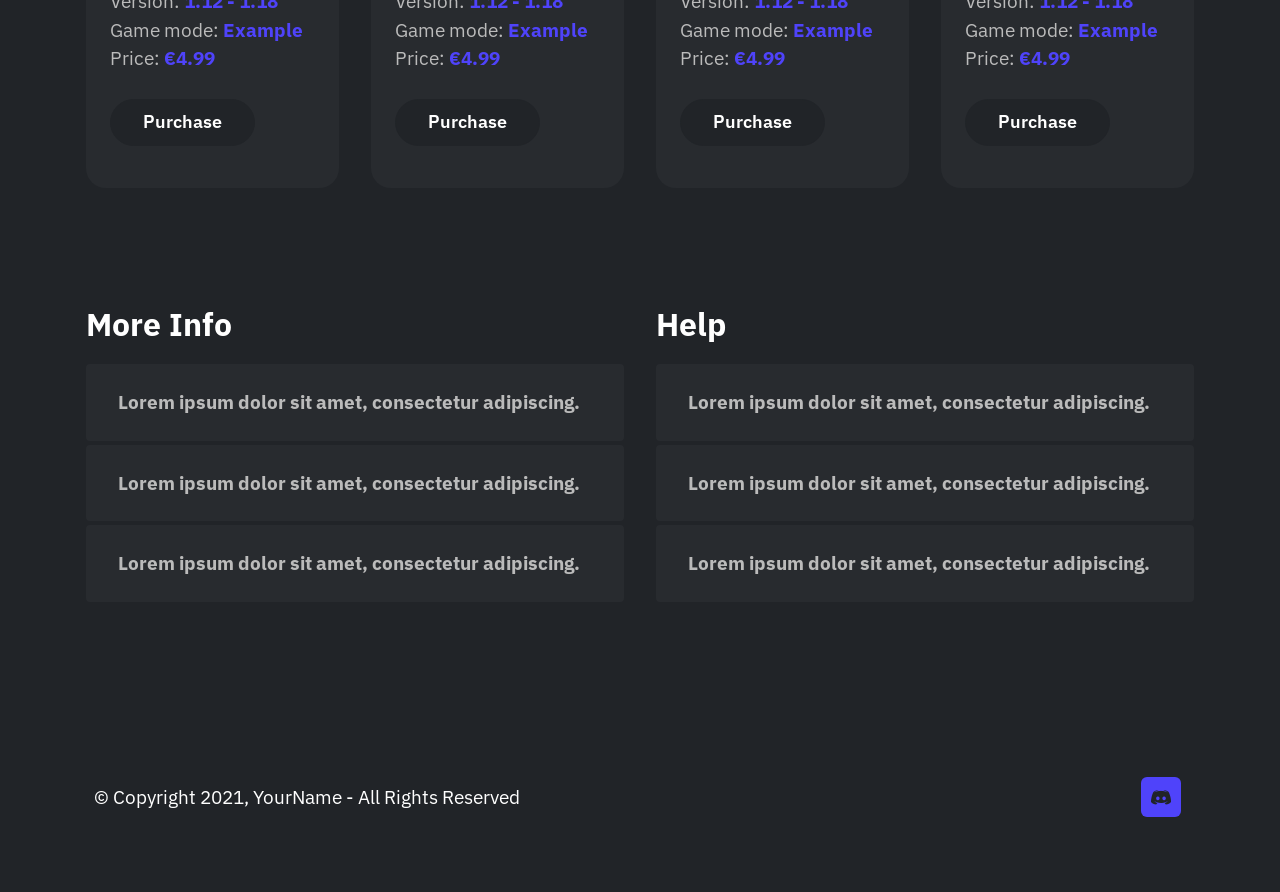
<file: plugins.html>
<!DOCTYPE html>
<html  >
<head>
  
  <meta charset="UTF-8">
  <meta http-equiv="X-UA-Compatible" content="IE=edge">
  
  <meta name="viewport" content="width=device-width, initial-scale=1, minimum-scale=1">
  <link rel="shortcut icon" href="assets/images/pdgkyic-149x58.png" type="image/x-icon">
  <meta name="description" content="Your website description.">
  
  
  <title>YourName - Plugins</title>
  <link rel="stylesheet" href="assets/web/assets/mobirise-icons2/mobirise2.css">
  <link rel="stylesheet" href="assets/FontAwesome/css/font-awesome.css">
  <link rel="stylesheet" href="assets/bootstrap/css/bootstrap.min.css">
  <link rel="stylesheet" href="assets/bootstrap/css/bootstrap-grid.min.css">
  <link rel="stylesheet" href="assets/bootstrap/css/bootstrap-reboot.min.css">
  <link rel="stylesheet" href="assets/dropdown/css/style.css">
  <link rel="stylesheet" href="assets/socicon/css/styles.css">
  <link rel="stylesheet" href="assets/theme/css/style.css">
  <link rel="preload" href="https://fonts.googleapis.com/css?family=IBM+Plex+Sans:100,100i,200,200i,300,300i,400,400i,500,500i,600,600i,700,700i&display=swap" as="style" onload="this.onload=null;this.rel='stylesheet'">
  <noscript><link rel="stylesheet" href="https://fonts.googleapis.com/css?family=IBM+Plex+Sans:100,100i,200,200i,300,300i,400,400i,500,500i,600,600i,700,700i&display=swap"></noscript>
  <link rel="preload" as="style" href="assets/mobirise/css/mbr-additional.css"><link rel="stylesheet" href="assets/mobirise/css/mbr-additional.css" type="text/css">
  
  
  <script src="https://cdn.sellix.io/static/js/embed.js"></script>
  
</head>
<body>

<!-- Analytics -->
<style>
::-webkit-scrollbar{
width: 13px;
height: 13px;
}
::-webkit-scrollbar-thumb{
background: #4f43fa;
}
::-webkit-scrollbar-thumb:hover{
background: #4f43fa;
}
::-webkit-scrollbar-track{
background: #212428;
border-radius: 0px;
box-shadow: inset 0px 0px 0px 0px #F0F0F0;
}
</style>
<!-- /Analytics -->


  
  <section data-bs-version="5.1" class="menu menu1 cid-sYTpKboK0J" once="menu" id="menu01-s">
    
    <nav class="navbar navbar-dropdown navbar-fixed-top navbar-expand-lg">
        <div class="container">
            <div class="navbar-brand">
                <span class="navbar-logo">
                    <a href="index.html#top">
                        <img src="assets/images/pdgkyic-149x58.png" alt="Logo" style="height: 4.2rem;">
                    </a>
                </span>
                
            </div>
            <button class="navbar-toggler" type="button" data-toggle="collapse" data-bs-toggle="collapse" data-target="#navbarSupportedContent" data-bs-target="#navbarSupportedContent" aria-controls="navbarNavAltMarkup" aria-expanded="false" aria-label="Toggle navigation">
                <div class="hamburger">
                    <span></span>
                    <span></span>
                    <span></span>
                    <span></span>
                </div>
            </button>
            <div class="collapse navbar-collapse" id="navbarSupportedContent">
                <ul class="navbar-nav nav-dropdown nav-right" data-app-modern-menu="true"><li class="nav-item"><a class="nav-link link text-warning text-primary display-4" href="index.html#content04-b" data-bs-auto-close="outside" aria-expanded="false">About Me</a></li>
                    <li class="nav-item"><a class="nav-link link text-warning text-primary display-4" href="resources.html">Resources</a></li><li class="nav-item"><a class="nav-link link text-warning text-primary display-4" href="index.html#content04-2t">Contacts</a></li></ul>
                <div class="icons-menu">
                    <a class="iconfont-wrapper" href="https://google.com" target="_blank">
                        <span class="p-2 mbr-iconfont socicon-discord socicon"></span>
                    </a>
                    
                    
                    
                </div>
                
            </div>
        </div>
    </nav>
</section>

<section data-bs-version="5.1" class="header14 cid-sZDquNnTwh" id="header14-2n">
    

    

    <div class="container">
        <div class="row">
            <div class="col-12 col-lg mt-5 py-5 mt-lg-0 pt-lg-0">
                <div class="text-wrapper">
                    <h1 class="mbr-section-title mbr-fonts-style mb-4 display-2"><strong style="color:#4f43fa;">Yourname's</strong> <strong>store.</strong></h1>
                    <p class="mbr-text mbr-fonts-style display-7">
                        Lorem ipsum dolor sit amet, consectetur adipiscing elit, sed do eiusmod tempor incididunt ut labore et dolore magna aliqua.</p>
                    
                </div>
            </div>
            <div class="col-12 col-lg-4">
                <div class="image-wrapper">
                    <img src="assets/images/mbr-372x271.png" alt="">
                </div>
            </div>
        </div>
    </div>
</section>

<section data-bs-version="5.1" class="features12 cid-sZDqx0JQIT" id="features012-2q">
    
    
    <div class="container">
        
        <div class="row">
            <div class="item features-image сol-12 col-md-6 col-lg-3">
                <div class="item-wrapper">
                    <div class="item-img">
                        <img src="assets/images/wave-svg-500x194.png" alt="">
                    </div>
                    <div class="item-content">
                        
                        
                        
                    </div>
                    <div class="mbr-section-btn item-footer mt-2"><a href="setups.html" class="btn item-btn btn-primary display-4">View category</a></div>
                </div>
            </div>
            
            <div class="item features-image сol-12 col-md-6 col-lg-3">
                <div class="item-wrapper">
                    <div class="item-img">
                        <img src="assets/images/wave-with-text-500x194.png" data-bs-slide-to="4" alt="">
                    </div>
                    <div class="item-content">
                        
                        
                        
                    </div>
                    <div class="mbr-section-btn item-footer mt-2"><a href="configs.html" class="btn item-btn btn-primary display-4">View category</a></div>
                </div>
            </div><div class="item features-image сol-12 col-md-6 col-lg-3">
                <div class="item-wrapper">
                    <div class="item-img">
                        <img src="assets/images/wave-with-text-1-500x194.png" data-slide-to="2" data-bs-slide-to="3" alt="">
                    </div>
                    <div class="item-content">
                        
                        
                        
                    </div>
                    <div class="mbr-section-btn item-footer mt-2"><a href="builds.html" class="btn item-btn btn-primary display-4">View category</a></div>
                </div>
            </div>
            <div class="item features-image сol-12 col-md-6 col-lg-3">
                <div class="item-wrapper">
                    <div class="item-img">
                        <img src="assets/images/wave-with-text-2-500x194.png" alt="">
                    </div>
                    <div class="item-content">
                        
                        
                        
                    </div>
                    <div class="mbr-section-btn item-footer mt-2"><a href="plugins.html" class="btn item-btn btn-primary display-4">View category</a></div>
                </div>
            </div>
        </div>
    </div>
</section>

<section data-bs-version="5.1" class="features10 cid-sZDqwoNZ1r" id="features010-2p">
    
    
    <div class="container">
        <div class="mbr-section-head pb-5">
            <h4 class="mbr-section-title mbr-fonts-style align-left mb-0 display-2">
                <strong style="color:#4f43fa;">Minecraft</strong> <strong>plugins.</strong></h4>
            
        </div>
        <div class="row">
            <div class="item features-image сol-12 col-md-6 col-lg-3">
                <div class="item-wrapper">
                    <div class="item-img">
                        <img src="assets/images/mbr-816x543.jpg" alt="">
                    </div>
                    <div class="item-content">
                        <h5 class="item-title mbr-fonts-style display-7"><strong>Resource #5</strong></h5>
                        
                        <p class="mbr-text mbr-fonts-style mt-2 display-7">Lorem ipsum dolor sit amet, consectetur adipiscing.<br><br>Title: <strong style="color:#4f43fa;">Name</strong><br>Version: <strong style="color:#4f43fa;">1.12 - 1.18</strong><br>Game mode: <strong style="color:#4f43fa;">Example</strong><br>Price:&nbsp;<strong style="color:#4f43fa;">€4.99</strong><br></p>
                    </div>
                    <div class="mbr-section-btn item-footer mt-2"><a class="btn btn-primary item-btn display-4" data-sellix-product="SELLIX_ID_HERE">Purchase</a></div>
                </div>
            </div>
            <div class="item features-image сol-12 col-md-6 col-lg-3">
                <div class="item-wrapper">
                    <div class="item-img">
                        <img src="assets/images/mbr-816x543.jpg" alt="">
                    </div>
                    <div class="item-content">
                        <h5 class="item-title mbr-fonts-style display-7"><strong>Resource #6</strong></h5>
                        
                        <p class="mbr-text mbr-fonts-style mt-2 display-7">Lorem ipsum dolor sit amet, consectetur adipiscing.<br><br>Author: <strong style="color:#4f43fa;">Name</strong><br>Version: <strong style="color:#4f43fa;">1.12 - 1.18</strong><br>Game mode: <strong style="color:#4f43fa;">Example</strong><br>Price:&nbsp;<strong style="color:#4f43fa;">€4.99</strong><br></p>
                    </div>
                    <div class="mbr-section-btn item-footer mt-2"><a class="btn btn-primary item-btn display-4" data-sellix-product="SELLIX_ID_HERE">Purchase</a></div>
                </div>
            </div>
            <div class="item features-image сol-12 col-md-6 col-lg-3">
                <div class="item-wrapper">
                    <div class="item-img">
                        <img src="assets/images/mbr-816x543.jpg" alt="">
                    </div>
                    <div class="item-content">
                        <h5 class="item-title mbr-fonts-style display-7"><strong>Resource #7</strong></h5>
                        
                        <p class="mbr-text mbr-fonts-style mt-2 display-7">Lorem ipsum dolor sit amet, consectetur adipiscing.<br><br>Author: <strong style="color:#4f43fa;">Name</strong><br>Version: <strong style="color:#4f43fa;">1.12 - 1.18</strong><br>Game mode: <strong style="color:#4f43fa;">Example</strong><br>Price:&nbsp;<strong style="color:#4f43fa;">€4.99</strong><br></p>
                    </div>
                    <div class="mbr-section-btn item-footer mt-2"><a class="btn btn-primary item-btn display-4" data-sellix-product="SELLIX_ID_HERE">Purchase</a></div>
                </div>
            </div>
            <div class="item features-image сol-12 col-md-6 col-lg-3">
                <div class="item-wrapper">
                    <div class="item-img">
                        <img src="assets/images/mbr-816x543.jpg" alt="">
                    </div>
                    <div class="item-content">
                        <h5 class="item-title mbr-fonts-style display-7"><strong>Resource #8</strong></h5>
                        
                        <p class="mbr-text mbr-fonts-style mt-2 display-7">Lorem ipsum dolor sit amet, consectetur adipiscing.<br><br>Author: <strong style="color:#4f43fa;">Name</strong><br>Version: <strong style="color:#4f43fa;">1.12 - 1.18</strong><br>Game mode: <strong style="color:#4f43fa;">Example</strong><br>Price:&nbsp;<strong style="color:#4f43fa;">€4.99</strong><br></p>
                    </div>
                    <div class="mbr-section-btn item-footer mt-2"><a class="btn btn-primary item-btn display-4" data-sellix-product="SELLIX_ID_HERE">Purchase</a></div>
                </div>
            </div>
        </div>
    </div>
</section>

<section data-bs-version="5.1" class="list1 cid-sZDqvBiT1a" id="list01-2o">
    
    
    <div class="container">
        <div id="bootstrap-accordion_36" class="panel-group accordionStyles accordion" role="tablist" aria-multiselectable="true">
            <div class="row justify-content-center">

                <div class="mbr-section-head col-12 align-center mb-5">
                    
                </div>
                <div class="col-12 col-md-12 col-lg-6 md-pb">
                    <h4 class="mbr-section-subtitle align-left mb-3 mbr-fonts-style display-5"><strong>
                            More Info</strong></h4>

                    <div class="card mb-1">
                        <div class="card-header" role="tab" id="headingOne">
                            <a role="button" class="panel-title collapsed" data-toggle="collapse" data-bs-toggle="collapse" data-core="" href="#collapse1_36" aria-expanded="false" aria-controls="collapse1">
                                <h6 class="panel-title-edit mbr-fonts-style mb-0 display-7"><strong>Lorem ipsum dolor sit amet, consectetur adipiscing.</strong></h6>
                            </a>
                        </div>
                        <div id="collapse1_36" class="panel-collapse noScroll collapse" role="tabpanel" aria-labelledby="headingOne" data-parent="#accordion" data-bs-parent="#bootstrap-accordion_36">
                            <div class="panel-body">
                                <p class="mbr-fonts-style panel-text display-4">Lorem ipsum dolor sit amet, consectetur adipiscing elit, sed do eiusmod tempor incididunt ut labore et dolore magna aliqua. Pulvinar elementum integer enim neque volutpat ac.</p>
                            </div>
                        </div>
                    </div>
                    <div class="card mb-1">
                        <div class="card-header" role="tab" id="headingOne">
                            <a role="button" class="panel-title collapsed" data-toggle="collapse" data-bs-toggle="collapse" data-core="" href="#collapse2_36" aria-expanded="false" aria-controls="collapse2">
                                <h6 class="panel-title-edit mbr-fonts-style mb-0 display-7"><strong>Lorem ipsum dolor sit amet, consectetur adipiscing.</strong></h6>

                            </a>
                        </div>
                        <div id="collapse2_36" class="panel-collapse noScroll collapse" role="tabpanel" aria-labelledby="headingOne" data-parent="#accordion" data-bs-parent="#bootstrap-accordion_36">
                            <div class="panel-body">
                                <p class="mbr-fonts-style panel-text display-4">
                                    Lorem ipsum dolor sit amet, consectetur adipiscing elit, sed do eiusmod tempor incididunt ut labore et dolore magna aliqua. Pulvinar elementum integer enim neque volutpat ac.</p>
                            </div>
                        </div>
                    </div>
                    <div class="card mb-1">
                        <div class="card-header" role="tab" id="headingOne">
                            <a role="button" class="panel-title collapsed" data-toggle="collapse" data-bs-toggle="collapse" data-core="" href="#collapse3_36" aria-expanded="false" aria-controls="collapse3">
                                <h6 class="panel-title-edit mbr-fonts-style mb-0 display-7"><strong>Lorem ipsum dolor sit amet, consectetur adipiscing.</strong></h6>

                            </a>
                        </div>
                        <div id="collapse3_36" class="panel-collapse noScroll collapse" role="tabpanel" aria-labelledby="headingOne" data-parent="#accordion" data-bs-parent="#bootstrap-accordion_36">
                            <div class="panel-body">
                                <p class="mbr-fonts-style panel-text display-4">
                                    Lorem ipsum dolor sit amet, consectetur adipiscing elit, sed do eiusmod tempor incididunt ut labore et dolore magna aliqua. Pulvinar elementum integer enim neque volutpat ac.</p>
                            </div>
                        </div>
                    </div>
                </div>

                <div class="col-12 col-md-12 col-lg-6">
                    <h4 class="mbr-section-subtitle align-left mb-3 mbr-fonts-style display-5"><strong>
                            Help</strong></h4>
                    <div id="bootstrap-accordion_36" class="panel-group accordionStyles accordion" role="tablist" aria-multiselectable="true">
                        <div class="card mb-1">
                            <div class="card-header" role="tab" id="headingOne">
                                <a role="button" class="panel-title collapsed" data-toggle="collapse" data-bs-toggle="collapse" data-core="" href="#collapse4_36" aria-expanded="false" aria-controls="collapse4">
                                    <h6 class="panel-title-edit mbr-fonts-style mb-0 display-7"><strong>Lorem ipsum dolor sit amet, consectetur adipiscing.</strong></h6>

                                </a>
                            </div>
                            <div id="collapse4_36" class="panel-collapse noScroll collapse" role="tabpanel" aria-labelledby="headingOne" data-parent="#accordion" data-bs-parent="#bootstrap-accordion_36">
                                <div class="panel-body">
                                    <p class="mbr-fonts-style panel-text display-4">Lorem ipsum dolor sit amet, consectetur adipiscing elit, sed do eiusmod tempor incididunt ut labore et dolore magna aliqua. Pulvinar elementum integer enim neque volutpat ac.</p>
                                </div>
                            </div>
                        </div>
                        <div class="card mb-1">
                            <div class="card-header" role="tab" id="headingOne">
                                <a role="button" class="panel-title collapsed" data-toggle="collapse" data-bs-toggle="collapse" data-core="" href="#collapse5_36" aria-expanded="false" aria-controls="collapse5">
                                    <h6 class="panel-title-edit mbr-fonts-style mb-0 display-7"><strong>Lorem ipsum dolor sit amet, consectetur adipiscing.</strong></h6>

                                </a>
                            </div>
                            <div id="collapse5_36" class="panel-collapse noScroll collapse" role="tabpanel" aria-labelledby="headingOne" data-parent="#accordion" data-bs-parent="#bootstrap-accordion_36">
                                <div class="panel-body">
                                    <p class="mbr-fonts-style panel-text display-4">
                                        Lorem ipsum dolor sit amet, consectetur adipiscing elit, sed do eiusmod tempor incididunt ut labore et dolore magna aliqua. Pulvinar elementum integer enim neque volutpat ac.</p>
                                </div>
                            </div>
                        </div>
                        <div class="card mb-1">
                            <div class="card-header" role="tab" id="headingOne">
                                <a role="button" class="panel-title collapsed" data-toggle="collapse" data-bs-toggle="collapse" data-core="" href="#collapse6_36" aria-expanded="false" aria-controls="collapse6">
                                    <h6 class="panel-title-edit mbr-fonts-style mb-0 display-7"><strong>Lorem ipsum dolor sit amet, consectetur adipiscing.</strong></h6>

                                </a>
                            </div>
                            <div id="collapse6_36" class="panel-collapse noScroll collapse" role="tabpanel" aria-labelledby="headingOne" data-parent="#accordion" data-bs-parent="#bootstrap-accordion_36">
                                <div class="panel-body">
                                    <p class="mbr-fonts-style panel-text display-4">Lorem ipsum dolor sit amet, consectetur adipiscing elit, sed do eiusmod tempor incididunt ut labore et dolore magna aliqua. Pulvinar elementum integer enim neque volutpat ac.</p>
                                </div>
                            </div>
                        </div>
                    </div>
                </div>
            </div>
        </div>
    </div>
</section>

<section data-bs-version="5.1" class="footer1 cid-sYTpKdqk5r" once="footer" id="footer01-w">
    
    
    <div class="container">
        <div class="row justify-content-center">
            <div class="col-md-12 col-lg-6 my-auto px-4 align-left">
                <p class="mbr-text text-grey mb-0 mbr-fonts-style display-7">
                    © Copyright 2021, YourName - All Rights Reserved</p>
            </div>
            <div class="col-md-12 col-lg-6 px-4 align-right">
                <div class="social-list">
                    <div class="soc-item">
                        <a href="#" target="_blank">
                            <span class="mbr-iconfont mbr-iconfont-social socicon-discord socicon"></span>
                        </a>
                    </div>
                    
                    
                    
                    

                    

                    

                    
                </div>
            </div>
        </div>
    </div>
</section>


<script src="assets/bootstrap/js/bootstrap.bundle.min.js"></script>
  <script src="assets/smoothscroll/smooth-scroll.js"></script>
  <script src="assets/ytplayer/index.js"></script>
  <script src="assets/dropdown/js/navbar-dropdown.js"></script>
  <script src="assets/mbr-switch-arrow/mbr-switch-arrow.js"></script>
  <script src="assets/theme/js/script.js"></script>
  
  
  
</body>
</html>
</file>
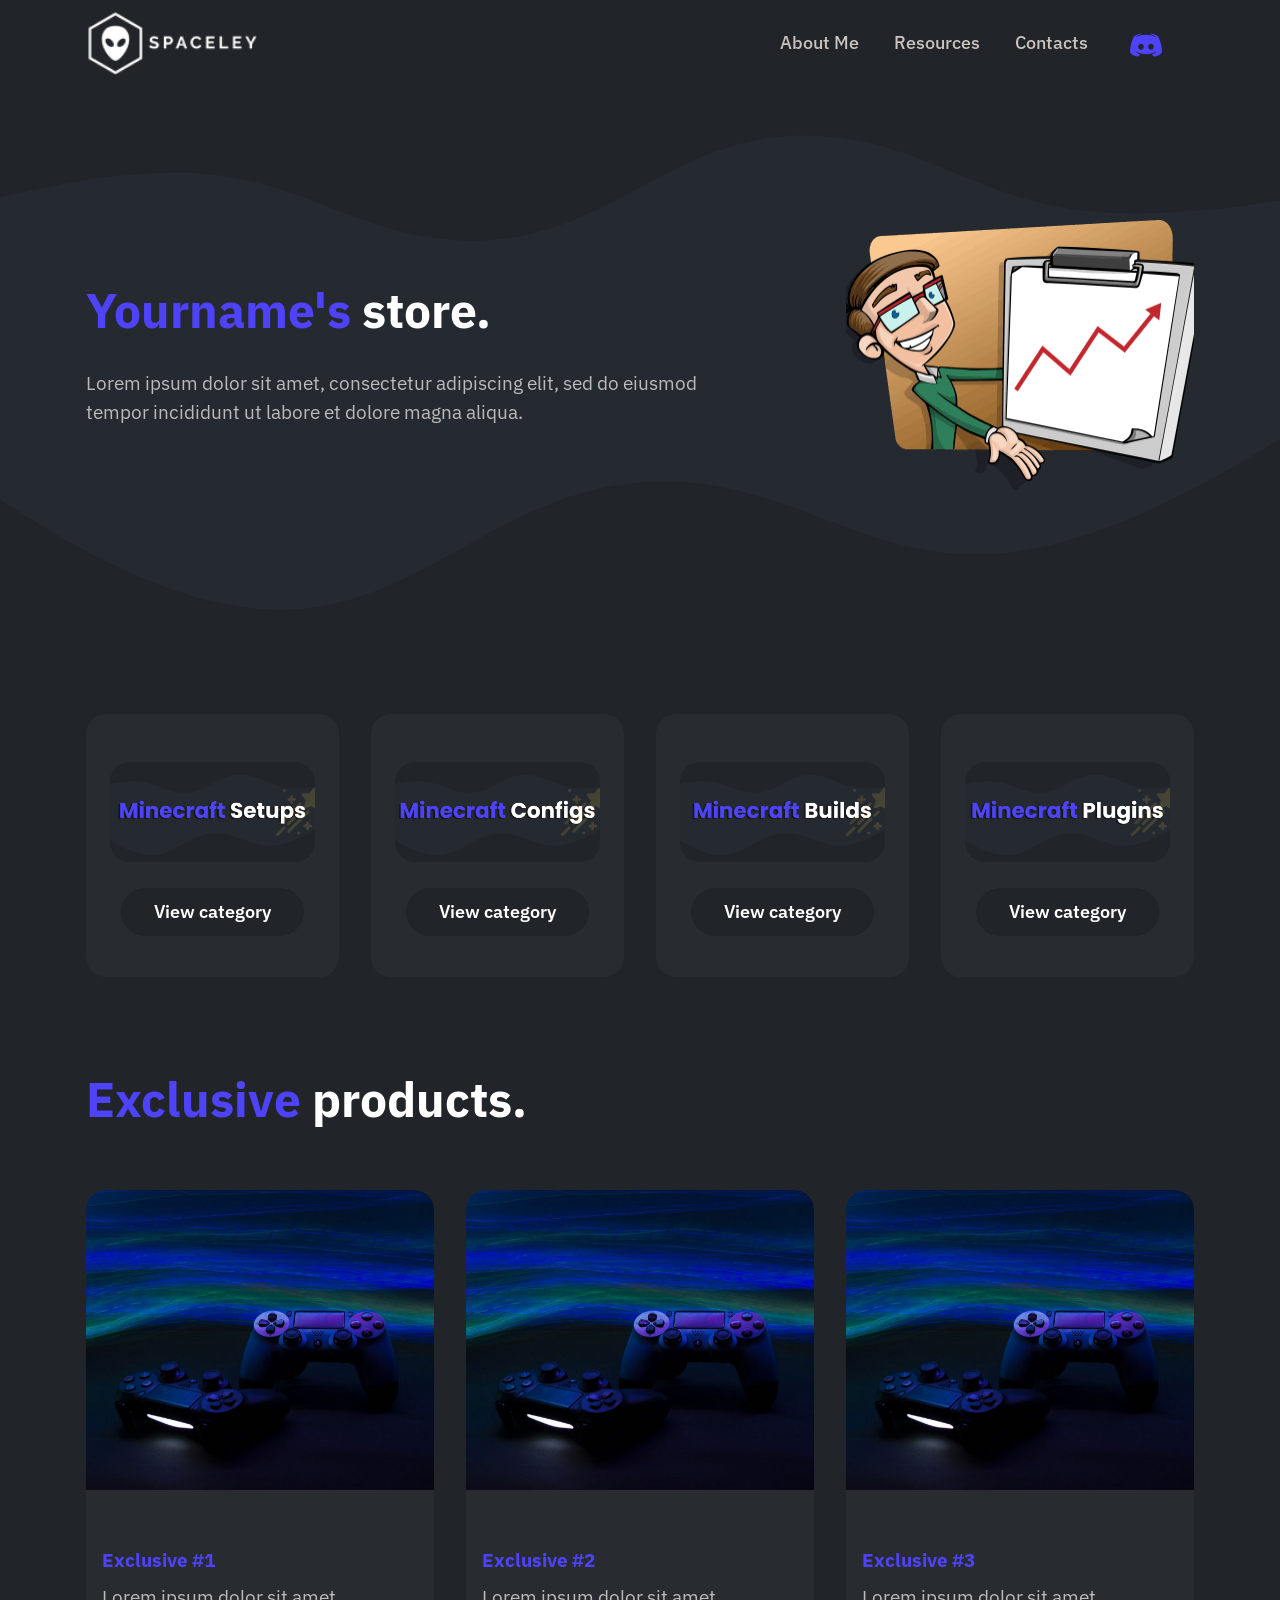
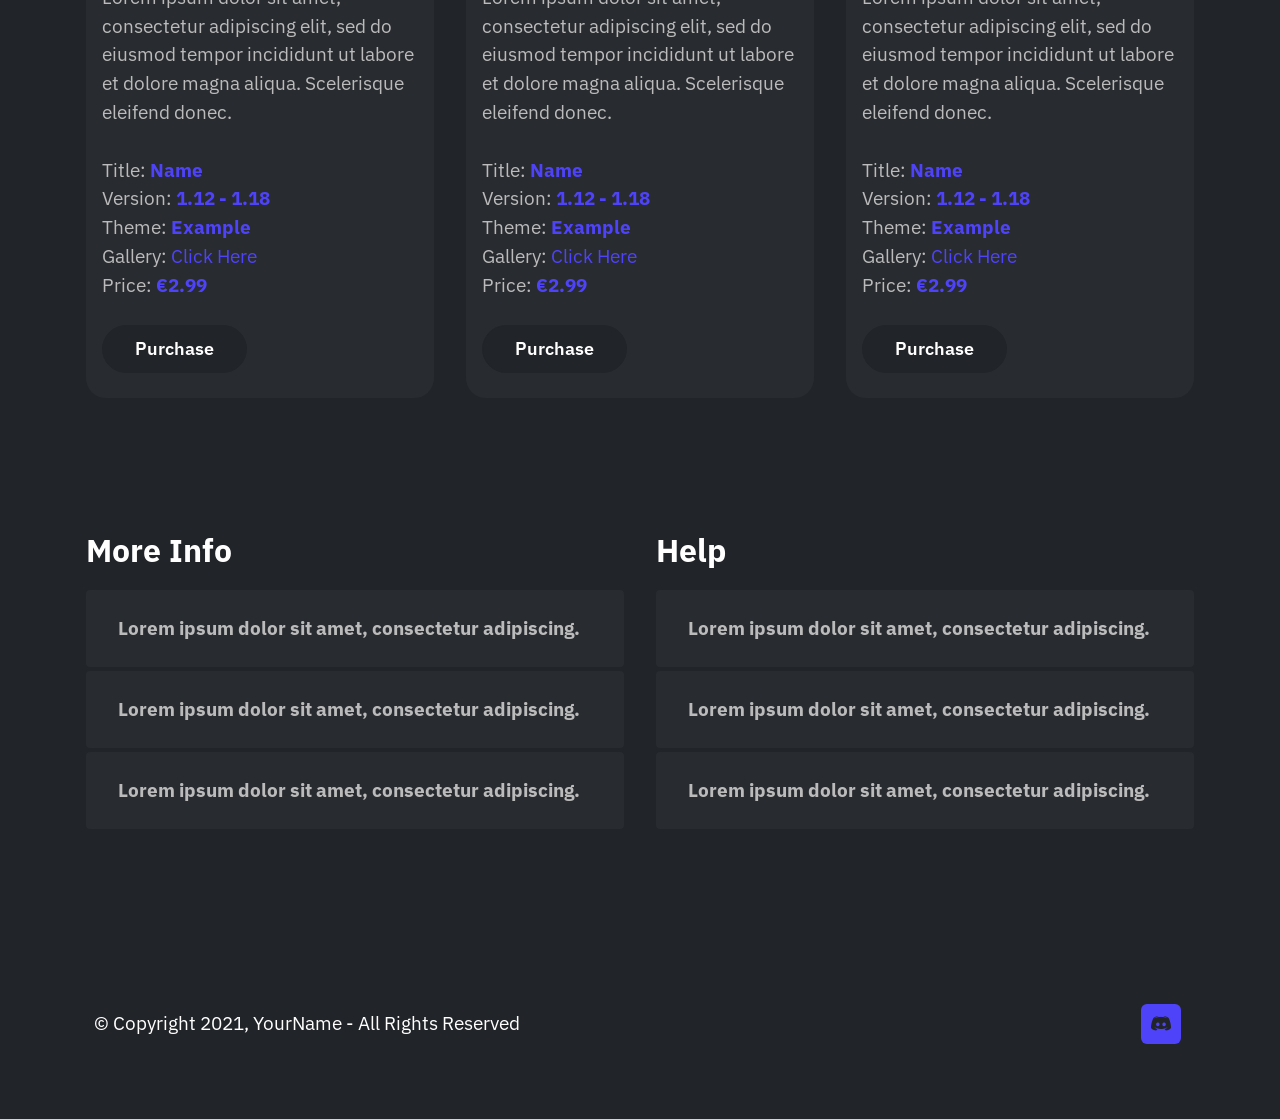
<file: resources.html>
<!DOCTYPE html>
<html  >
<head>
  
  <meta charset="UTF-8">
  <meta http-equiv="X-UA-Compatible" content="IE=edge">
  
  <meta name="viewport" content="width=device-width, initial-scale=1, minimum-scale=1">
  <link rel="shortcut icon" href="assets/images/pdgkyic-149x58.png" type="image/x-icon">
  <meta name="description" content="Your website description.">
  
  
  <title>YourName - Resources</title>
  <link rel="stylesheet" href="assets/web/assets/mobirise-icons2/mobirise2.css">
  <link rel="stylesheet" href="assets/FontAwesome/css/font-awesome.css">
  <link rel="stylesheet" href="assets/bootstrap/css/bootstrap.min.css">
  <link rel="stylesheet" href="assets/bootstrap/css/bootstrap-grid.min.css">
  <link rel="stylesheet" href="assets/bootstrap/css/bootstrap-reboot.min.css">
  <link rel="stylesheet" href="assets/dropdown/css/style.css">
  <link rel="stylesheet" href="assets/socicon/css/styles.css">
  <link rel="stylesheet" href="assets/theme/css/style.css">
  <link rel="preload" href="https://fonts.googleapis.com/css?family=IBM+Plex+Sans:100,100i,200,200i,300,300i,400,400i,500,500i,600,600i,700,700i&display=swap" as="style" onload="this.onload=null;this.rel='stylesheet'">
  <noscript><link rel="stylesheet" href="https://fonts.googleapis.com/css?family=IBM+Plex+Sans:100,100i,200,200i,300,300i,400,400i,500,500i,600,600i,700,700i&display=swap"></noscript>
  <link rel="preload" as="style" href="assets/mobirise/css/mbr-additional.css"><link rel="stylesheet" href="assets/mobirise/css/mbr-additional.css" type="text/css">
  
  
  <script src="https://cdn.sellix.io/static/js/embed.js"></script>
  
</head>
<body>

<!-- Analytics -->
<style>
::-webkit-scrollbar{
width: 13px;
height: 13px;
}
::-webkit-scrollbar-thumb{
background: #4f43fa;
}
::-webkit-scrollbar-thumb:hover{
background: #4f43fa;
}
::-webkit-scrollbar-track{
background: #212428;
border-radius: 0px;
box-shadow: inset 0px 0px 0px 0px #F0F0F0;
}
</style>
<!-- /Analytics -->


  
  <section data-bs-version="5.1" class="menu menu1 cid-sQknKIJ5xL" once="menu" id="menu01-6">
    
    <nav class="navbar navbar-dropdown navbar-fixed-top navbar-expand-lg">
        <div class="container">
            <div class="navbar-brand">
                <span class="navbar-logo">
                    <a href="index.html#top">
                        <img src="assets/images/pdgkyic-149x58.png" alt="Logo" style="height: 4.2rem;">
                    </a>
                </span>
                
            </div>
            <button class="navbar-toggler" type="button" data-toggle="collapse" data-bs-toggle="collapse" data-target="#navbarSupportedContent" data-bs-target="#navbarSupportedContent" aria-controls="navbarNavAltMarkup" aria-expanded="false" aria-label="Toggle navigation">
                <div class="hamburger">
                    <span></span>
                    <span></span>
                    <span></span>
                    <span></span>
                </div>
            </button>
            <div class="collapse navbar-collapse" id="navbarSupportedContent">
                <ul class="navbar-nav nav-dropdown nav-right" data-app-modern-menu="true"><li class="nav-item"><a class="nav-link link text-warning text-primary display-4" href="index.html#content04-b" data-bs-auto-close="outside" aria-expanded="false">About Me</a></li>
                    <li class="nav-item"><a class="nav-link link text-warning text-primary display-4" href="resources.html">Resources</a></li><li class="nav-item"><a class="nav-link link text-warning text-primary display-4" href="index.html#content04-2t">Contacts</a></li></ul>
                <div class="icons-menu">
                    <a class="iconfont-wrapper" href="https://google.com" target="_blank">
                        <span class="p-2 mbr-iconfont socicon-discord socicon"></span>
                    </a>
                    
                    
                    
                </div>
                
            </div>
        </div>
    </nav>
</section>

<section data-bs-version="5.1" class="header14 cid-sZDjsU6Pty" id="header14-2a">
    

    

    <div class="container">
        <div class="row">
            <div class="col-12 col-lg mt-5 py-5 mt-lg-0 pt-lg-0">
                <div class="text-wrapper">
                    <h1 class="mbr-section-title mbr-fonts-style mb-4 display-2"><strong style="color:#4f43fa;">Yourname's</strong> <strong>store.</strong></h1>
                    <p class="mbr-text mbr-fonts-style display-7">
                        Lorem ipsum dolor sit amet, consectetur adipiscing elit, sed do eiusmod tempor incididunt ut labore et dolore magna aliqua.</p>
                    
                </div>
            </div>
            <div class="col-12 col-lg-4">
                <div class="image-wrapper">
                    <img src="assets/images/mbr-372x271.png" alt="">
                </div>
            </div>
        </div>
    </div>
</section>

<section data-bs-version="5.1" class="features12 cid-sYT6j3eTGS" id="features012-a">
    
    
    <div class="container">
        
        <div class="row">
            <div class="item features-image сol-12 col-md-6 col-lg-3">
                <div class="item-wrapper">
                    <div class="item-img">
                        <img src="assets/images/wave-svg-500x194.png" alt="">
                    </div>
                    <div class="item-content">
                        
                        
                        
                    </div>
                    <div class="mbr-section-btn item-footer mt-2"><a href="setups.html" class="btn item-btn btn-primary display-4">View category</a></div>
                </div>
            </div>
            
            <div class="item features-image сol-12 col-md-6 col-lg-3">
                <div class="item-wrapper">
                    <div class="item-img">
                        <img src="assets/images/wave-with-text-500x194.png" data-bs-slide-to="4" alt="">
                    </div>
                    <div class="item-content">
                        
                        
                        
                    </div>
                    <div class="mbr-section-btn item-footer mt-2"><a href="configs.html" class="btn item-btn btn-primary display-4">View category</a></div>
                </div>
            </div><div class="item features-image сol-12 col-md-6 col-lg-3">
                <div class="item-wrapper">
                    <div class="item-img">
                        <img src="assets/images/wave-with-text-1-500x194.png" data-slide-to="2" data-bs-slide-to="3" alt="">
                    </div>
                    <div class="item-content">
                        
                        
                        
                    </div>
                    <div class="mbr-section-btn item-footer mt-2"><a href="builds.html" class="btn item-btn btn-primary display-4">View category</a></div>
                </div>
            </div>
            <div class="item features-image сol-12 col-md-6 col-lg-3">
                <div class="item-wrapper">
                    <div class="item-img">
                        <img src="assets/images/wave-with-text-2-500x194.png" alt="">
                    </div>
                    <div class="item-content">
                        
                        
                        
                    </div>
                    <div class="mbr-section-btn item-footer mt-2"><a href="plugins.html" class="btn item-btn btn-primary display-4">View category</a></div>
                </div>
            </div>
        </div>
    </div>
</section>

<section data-bs-version="5.1" class="features11 cid-sYT99OBve6" id="features011-b">
    
    
    <div class="container">
        <div class="col-12 title-col mb-3 pb-5">
            <h2 class="main-title align-center mbr-black m-0 mbr-fonts-style display-2"><strong style="color:#4f43fa;">Exclusive</strong> <strong>products.</strong></h2>
        </div>
        <div class="row">
            <div class="item features-image сol-12 col-md-6 col-lg-4">
                <div class="item-wrapper">

                    <div class="item-img">

                        <img class="img-big" src="assets/images/mbr-816x543.jpg" alt="">
                    </div>
                    <div class="item-content">
                        <h5 class="item-title mbr-fonts-style display-7"><strong>Exclusive #1</strong></h5>
                        
                        <p class="mbr-text mbr-fonts-style mt-2 display-7">Lorem ipsum dolor sit amet, consectetur adipiscing elit, sed do eiusmod tempor incididunt ut labore et dolore magna aliqua. Scelerisque eleifend donec.<br><br>Title: <strong style="color:#4f43fa;">Name</strong><br>Version: <strong style="color:#4f43fa;">1.12 - 1.18</strong><br>Theme: <strong style="color:#4f43fa;">Example</strong><br>Gallery: <a href="#" class="text-secondary text-primary" target="_blank">Click Here</a><br>Price:&nbsp;<strong style="color:#4f43fa;">€2.99</strong><br></p>
                        <div class="mbr-section-btn item-footer mt-2"><a class="btn btn-primary item-btn display-4" data-sellix-product="SELLIX_ID_HERE">Purchase</a></div>
                    </div>

                </div>
            </div>
            <div class="item features-image сol-12 col-md-6 col-lg-4">
                <div class="item-wrapper">

                    <div class="item-img">

                        <img class="img-big" src="assets/images/mbr-816x543.jpg" alt="">
                    </div>
                    <div class="item-content">
                        <h5 class="item-title mbr-fonts-style display-7"><strong>Exclusive #2</strong></h5>
                        
                        <p class="mbr-text mbr-fonts-style mt-2 display-7">Lorem ipsum dolor sit amet, consectetur adipiscing elit, sed do eiusmod tempor incididunt ut labore et dolore magna aliqua. Scelerisque eleifend donec.<br><br>Title: <strong style="color:#4f43fa;">Name</strong><br>Version: <strong style="color:#4f43fa;">1.12 - 1.18</strong><br>Theme: <strong style="color:#4f43fa;">Example</strong><br>Gallery: <a href="#" class="text-secondary" target="_blank">Click Here</a><br>Price:&nbsp;<strong style="color:#4f43fa;">€2.99</strong><br></p>
                        <div class="mbr-section-btn item-footer mt-2"><a class="btn btn-primary item-btn display-4" data-sellix-product="SELLIX_ID_HERE">Purchase</a></div>
                    </div>

                </div>
            </div>
            <div class="item features-image сol-12 col-md-6 col-lg-4">
                <div class="item-wrapper">

                    <div class="item-img">

                        <img class="img-big" src="assets/images/mbr-816x543.jpg" alt="">
                    </div>
                    <div class="item-content">
                        <h5 class="item-title mbr-fonts-style display-7"><strong>Exclusive #3</strong></h5>
                        
                        <p class="mbr-text mbr-fonts-style mt-2 display-7">Lorem ipsum dolor sit amet, consectetur adipiscing elit, sed do eiusmod tempor incididunt ut labore et dolore magna aliqua. Scelerisque eleifend donec.<br><br>Title: <strong style="color:#4f43fa;">Name</strong><br>Version: <strong style="color:#4f43fa;">1.12 - 1.18</strong><br>Theme: <strong style="color:#4f43fa;">Example</strong><br>Gallery: <a href="#" class="text-secondary" target="_blank">Click Here</a><br>Price:&nbsp;<strong style="color:#4f43fa;">€2.99</strong><br></p>
                        <div class="mbr-section-btn item-footer mt-2"><a class="btn btn-primary item-btn display-4" data-sellix-product="SELLIX_ID_HERE">Purchase</a></div>
                    </div>

                </div>
            </div>

        </div>
    </div>
</section>

<section data-bs-version="5.1" class="list1 cid-sZDjtnvl2M" id="list01-2b">
    
    
    <div class="container">
        <div id="bootstrap-accordion_12" class="panel-group accordionStyles accordion" role="tablist" aria-multiselectable="true">
            <div class="row justify-content-center">

                <div class="mbr-section-head col-12 align-center mb-5">
                    
                </div>
                <div class="col-12 col-md-12 col-lg-6 md-pb">
                    <h4 class="mbr-section-subtitle align-left mb-3 mbr-fonts-style display-5"><strong>
                            More Info</strong></h4>

                    <div class="card mb-1">
                        <div class="card-header" role="tab" id="headingOne">
                            <a role="button" class="panel-title collapsed" data-toggle="collapse" data-bs-toggle="collapse" data-core="" href="#collapse1_12" aria-expanded="false" aria-controls="collapse1">
                                <h6 class="panel-title-edit mbr-fonts-style mb-0 display-7"><strong>Lorem ipsum dolor sit amet, consectetur adipiscing.</strong></h6>
                            </a>
                        </div>
                        <div id="collapse1_12" class="panel-collapse noScroll collapse" role="tabpanel" aria-labelledby="headingOne" data-parent="#accordion" data-bs-parent="#bootstrap-accordion_12">
                            <div class="panel-body">
                                <p class="mbr-fonts-style panel-text display-4">Lorem ipsum dolor sit amet, consectetur adipiscing elit, sed do eiusmod tempor incididunt ut labore et dolore magna aliqua. Pulvinar elementum integer enim neque volutpat ac.</p>
                            </div>
                        </div>
                    </div>
                    <div class="card mb-1">
                        <div class="card-header" role="tab" id="headingOne">
                            <a role="button" class="panel-title collapsed" data-toggle="collapse" data-bs-toggle="collapse" data-core="" href="#collapse2_12" aria-expanded="false" aria-controls="collapse2">
                                <h6 class="panel-title-edit mbr-fonts-style mb-0 display-7"><strong>Lorem ipsum dolor sit amet, consectetur adipiscing.</strong></h6>

                            </a>
                        </div>
                        <div id="collapse2_12" class="panel-collapse noScroll collapse" role="tabpanel" aria-labelledby="headingOne" data-parent="#accordion" data-bs-parent="#bootstrap-accordion_12">
                            <div class="panel-body">
                                <p class="mbr-fonts-style panel-text display-4">
                                    Lorem ipsum dolor sit amet, consectetur adipiscing elit, sed do eiusmod tempor incididunt ut labore et dolore magna aliqua. Pulvinar elementum integer enim neque volutpat ac.</p>
                            </div>
                        </div>
                    </div>
                    <div class="card mb-1">
                        <div class="card-header" role="tab" id="headingOne">
                            <a role="button" class="panel-title collapsed" data-toggle="collapse" data-bs-toggle="collapse" data-core="" href="#collapse3_12" aria-expanded="false" aria-controls="collapse3">
                                <h6 class="panel-title-edit mbr-fonts-style mb-0 display-7"><strong>Lorem ipsum dolor sit amet, consectetur adipiscing.</strong></h6>

                            </a>
                        </div>
                        <div id="collapse3_12" class="panel-collapse noScroll collapse" role="tabpanel" aria-labelledby="headingOne" data-parent="#accordion" data-bs-parent="#bootstrap-accordion_12">
                            <div class="panel-body">
                                <p class="mbr-fonts-style panel-text display-4">
                                    Lorem ipsum dolor sit amet, consectetur adipiscing elit, sed do eiusmod tempor incididunt ut labore et dolore magna aliqua. Pulvinar elementum integer enim neque volutpat ac.</p>
                            </div>
                        </div>
                    </div>
                </div>

                <div class="col-12 col-md-12 col-lg-6">
                    <h4 class="mbr-section-subtitle align-left mb-3 mbr-fonts-style display-5"><strong>
                            Help</strong></h4>
                    <div id="bootstrap-accordion_12" class="panel-group accordionStyles accordion" role="tablist" aria-multiselectable="true">
                        <div class="card mb-1">
                            <div class="card-header" role="tab" id="headingOne">
                                <a role="button" class="panel-title collapsed" data-toggle="collapse" data-bs-toggle="collapse" data-core="" href="#collapse4_12" aria-expanded="false" aria-controls="collapse4">
                                    <h6 class="panel-title-edit mbr-fonts-style mb-0 display-7"><strong>Lorem ipsum dolor sit amet, consectetur adipiscing.</strong></h6>

                                </a>
                            </div>
                            <div id="collapse4_12" class="panel-collapse noScroll collapse" role="tabpanel" aria-labelledby="headingOne" data-parent="#accordion" data-bs-parent="#bootstrap-accordion_12">
                                <div class="panel-body">
                                    <p class="mbr-fonts-style panel-text display-4">Lorem ipsum dolor sit amet, consectetur adipiscing elit, sed do eiusmod tempor incididunt ut labore et dolore magna aliqua. Pulvinar elementum integer enim neque volutpat ac.</p>
                                </div>
                            </div>
                        </div>
                        <div class="card mb-1">
                            <div class="card-header" role="tab" id="headingOne">
                                <a role="button" class="panel-title collapsed" data-toggle="collapse" data-bs-toggle="collapse" data-core="" href="#collapse5_12" aria-expanded="false" aria-controls="collapse5">
                                    <h6 class="panel-title-edit mbr-fonts-style mb-0 display-7"><strong>Lorem ipsum dolor sit amet, consectetur adipiscing.</strong></h6>

                                </a>
                            </div>
                            <div id="collapse5_12" class="panel-collapse noScroll collapse" role="tabpanel" aria-labelledby="headingOne" data-parent="#accordion" data-bs-parent="#bootstrap-accordion_12">
                                <div class="panel-body">
                                    <p class="mbr-fonts-style panel-text display-4">
                                        Lorem ipsum dolor sit amet, consectetur adipiscing elit, sed do eiusmod tempor incididunt ut labore et dolore magna aliqua. Pulvinar elementum integer enim neque volutpat ac.</p>
                                </div>
                            </div>
                        </div>
                        <div class="card mb-1">
                            <div class="card-header" role="tab" id="headingOne">
                                <a role="button" class="panel-title collapsed" data-toggle="collapse" data-bs-toggle="collapse" data-core="" href="#collapse6_12" aria-expanded="false" aria-controls="collapse6">
                                    <h6 class="panel-title-edit mbr-fonts-style mb-0 display-7"><strong>Lorem ipsum dolor sit amet, consectetur adipiscing.</strong></h6>

                                </a>
                            </div>
                            <div id="collapse6_12" class="panel-collapse noScroll collapse" role="tabpanel" aria-labelledby="headingOne" data-parent="#accordion" data-bs-parent="#bootstrap-accordion_12">
                                <div class="panel-body">
                                    <p class="mbr-fonts-style panel-text display-4">Lorem ipsum dolor sit amet, consectetur adipiscing elit, sed do eiusmod tempor incididunt ut labore et dolore magna aliqua. Pulvinar elementum integer enim neque volutpat ac.</p>
                                </div>
                            </div>
                        </div>
                    </div>
                </div>
            </div>
        </div>
    </div>
</section>

<section data-bs-version="5.1" class="footer1 cid-sYT5oUpwsp" once="footer" id="footer01-7">
    
    
    <div class="container">
        <div class="row justify-content-center">
            <div class="col-md-12 col-lg-6 my-auto px-4 align-left">
                <p class="mbr-text text-grey mb-0 mbr-fonts-style display-7">
                    © Copyright 2021, YourName - All Rights Reserved</p>
            </div>
            <div class="col-md-12 col-lg-6 px-4 align-right">
                <div class="social-list">
                    <div class="soc-item">
                        <a href="#" target="_blank">
                            <span class="mbr-iconfont mbr-iconfont-social socicon-discord socicon"></span>
                        </a>
                    </div>
                    
                    
                    
                    

                    

                    

                    
                </div>
            </div>
        </div>
    </div>
</section>


<script src="assets/bootstrap/js/bootstrap.bundle.min.js"></script>
  <script src="assets/smoothscroll/smooth-scroll.js"></script>
  <script src="assets/ytplayer/index.js"></script>
  <script src="assets/dropdown/js/navbar-dropdown.js"></script>
  <script src="assets/mbr-switch-arrow/mbr-switch-arrow.js"></script>
  <script src="assets/theme/js/script.js"></script>
  
  
  
</body>
</html>
</file>
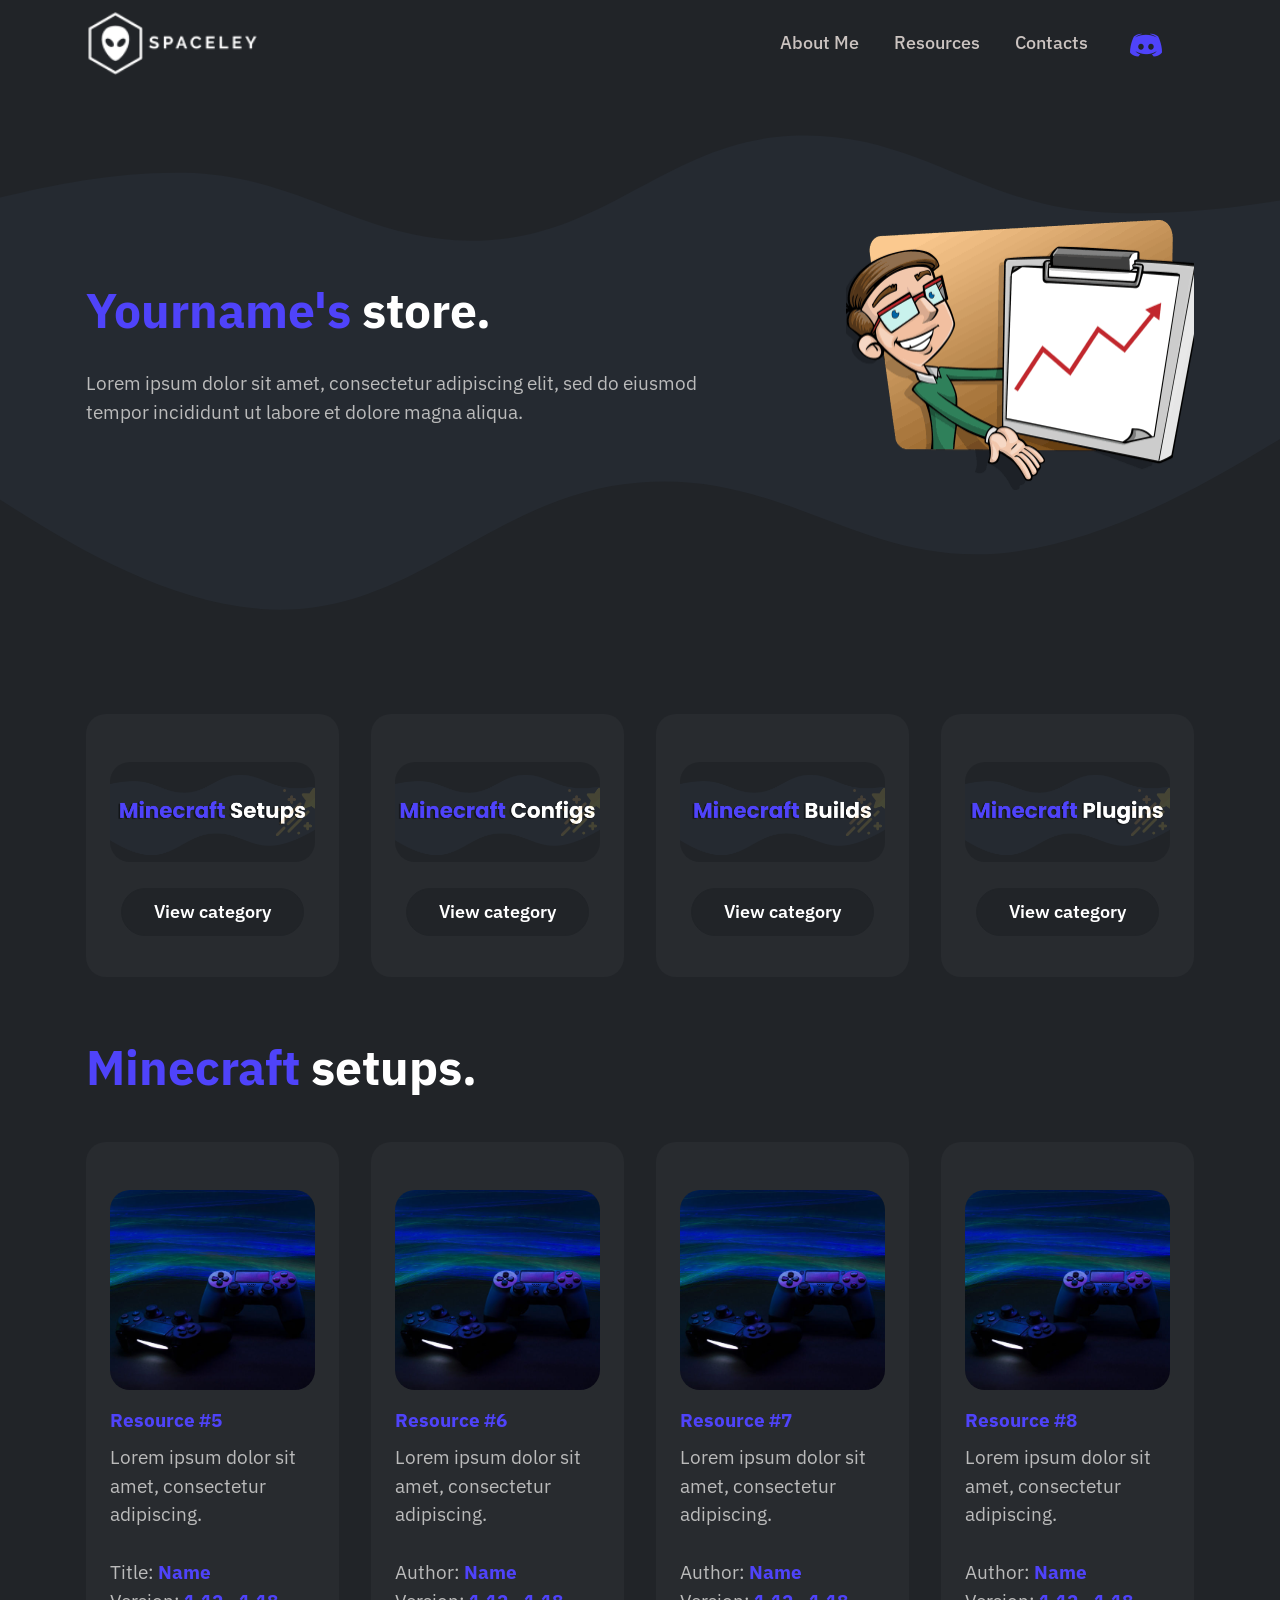
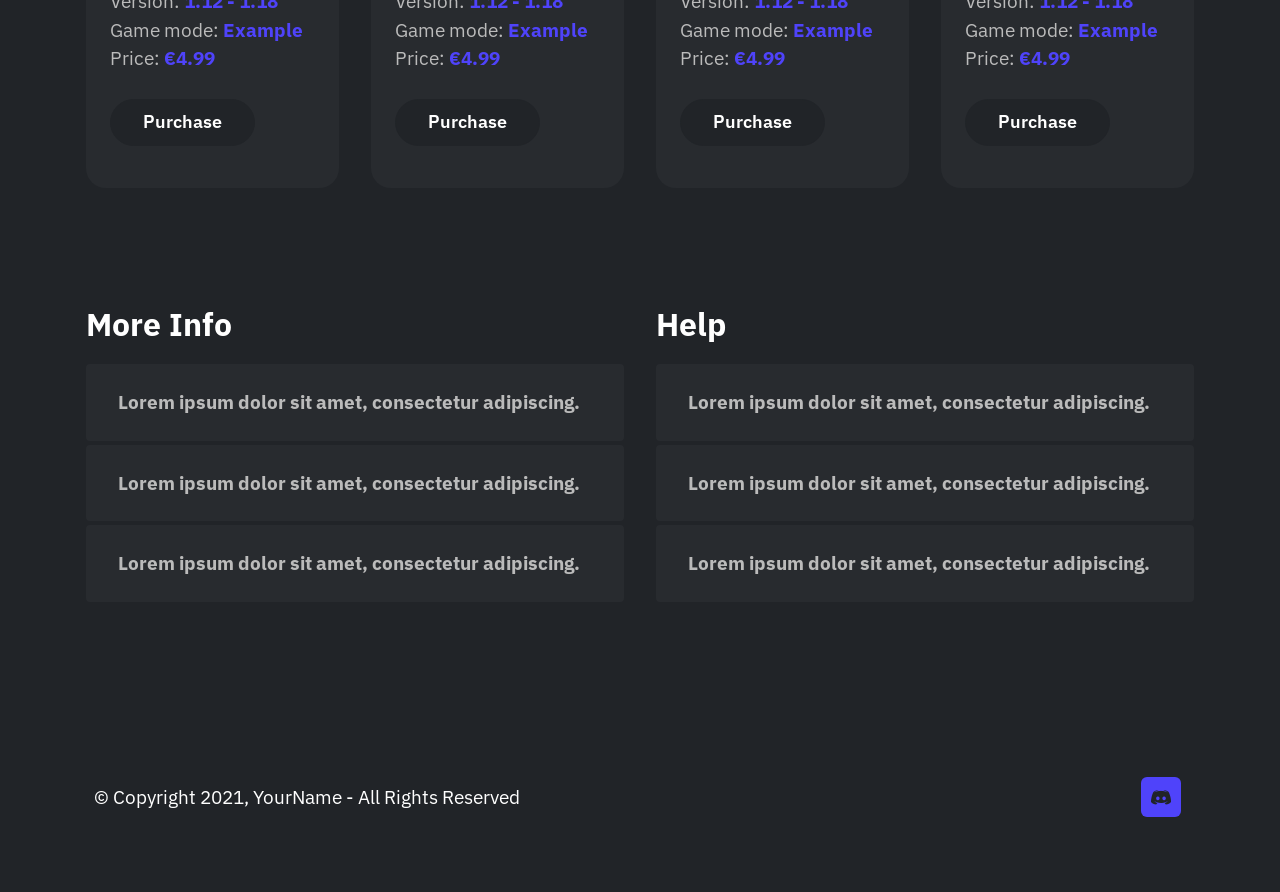
<file: setups.html>
<!DOCTYPE html>
<html  >
<head>
  
  <meta charset="UTF-8">
  <meta http-equiv="X-UA-Compatible" content="IE=edge">
  
  <meta name="viewport" content="width=device-width, initial-scale=1, minimum-scale=1">
  <link rel="shortcut icon" href="assets/images/pdgkyic-149x58.png" type="image/x-icon">
  <meta name="description" content="Your website description.">
  
  
  <title>YourName - Setups</title>
  <link rel="stylesheet" href="assets/web/assets/mobirise-icons2/mobirise2.css">
  <link rel="stylesheet" href="assets/FontAwesome/css/font-awesome.css">
  <link rel="stylesheet" href="assets/bootstrap/css/bootstrap.min.css">
  <link rel="stylesheet" href="assets/bootstrap/css/bootstrap-grid.min.css">
  <link rel="stylesheet" href="assets/bootstrap/css/bootstrap-reboot.min.css">
  <link rel="stylesheet" href="assets/dropdown/css/style.css">
  <link rel="stylesheet" href="assets/socicon/css/styles.css">
  <link rel="stylesheet" href="assets/theme/css/style.css">
  <link rel="preload" href="https://fonts.googleapis.com/css?family=IBM+Plex+Sans:100,100i,200,200i,300,300i,400,400i,500,500i,600,600i,700,700i&display=swap" as="style" onload="this.onload=null;this.rel='stylesheet'">
  <noscript><link rel="stylesheet" href="https://fonts.googleapis.com/css?family=IBM+Plex+Sans:100,100i,200,200i,300,300i,400,400i,500,500i,600,600i,700,700i&display=swap"></noscript>
  <link rel="preload" as="style" href="assets/mobirise/css/mbr-additional.css"><link rel="stylesheet" href="assets/mobirise/css/mbr-additional.css" type="text/css">
  
  
  <script src="https://cdn.sellix.io/static/js/embed.js"></script>
  
</head>
<body>

<!-- Analytics -->
<style>
::-webkit-scrollbar{
width: 13px;
height: 13px;
}
::-webkit-scrollbar-thumb{
background: #4f43fa;
}
::-webkit-scrollbar-thumb:hover{
background: #4f43fa;
}
::-webkit-scrollbar-track{
background: #212428;
border-radius: 0px;
box-shadow: inset 0px 0px 0px 0px #F0F0F0;
}
</style>
<!-- /Analytics -->


  
  <section data-bs-version="5.1" class="menu menu1 cid-sQknKIJ5xL" once="menu" id="menu01-c">
    
    <nav class="navbar navbar-dropdown navbar-fixed-top navbar-expand-lg">
        <div class="container">
            <div class="navbar-brand">
                <span class="navbar-logo">
                    <a href="index.html#top">
                        <img src="assets/images/pdgkyic-149x58.png" alt="Logo" style="height: 4.2rem;">
                    </a>
                </span>
                
            </div>
            <button class="navbar-toggler" type="button" data-toggle="collapse" data-bs-toggle="collapse" data-target="#navbarSupportedContent" data-bs-target="#navbarSupportedContent" aria-controls="navbarNavAltMarkup" aria-expanded="false" aria-label="Toggle navigation">
                <div class="hamburger">
                    <span></span>
                    <span></span>
                    <span></span>
                    <span></span>
                </div>
            </button>
            <div class="collapse navbar-collapse" id="navbarSupportedContent">
                <ul class="navbar-nav nav-dropdown nav-right" data-app-modern-menu="true"><li class="nav-item"><a class="nav-link link text-warning text-primary display-4" href="index.html#content04-b" data-bs-auto-close="outside" aria-expanded="false">About Me</a></li>
                    <li class="nav-item"><a class="nav-link link text-warning text-primary display-4" href="resources.html">Resources</a></li><li class="nav-item"><a class="nav-link link text-warning text-primary display-4" href="index.html#content04-2t">Contacts</a></li></ul>
                <div class="icons-menu">
                    <a class="iconfont-wrapper" href="https://google.com" target="_blank">
                        <span class="p-2 mbr-iconfont socicon-discord socicon"></span>
                    </a>
                    
                    
                    
                </div>
                
            </div>
        </div>
    </nav>
</section>

<section data-bs-version="5.1" class="header14 cid-sZDpwgaq05" id="header14-2c">
    

    

    <div class="container">
        <div class="row">
            <div class="col-12 col-lg mt-5 py-5 mt-lg-0 pt-lg-0">
                <div class="text-wrapper">
                    <h1 class="mbr-section-title mbr-fonts-style mb-4 display-2"><strong style="color:#4f43fa;">Yourname's</strong> <strong>store.</strong></h1>
                    <p class="mbr-text mbr-fonts-style display-7">
                        Lorem ipsum dolor sit amet, consectetur adipiscing elit, sed do eiusmod tempor incididunt ut labore et dolore magna aliqua.</p>
                    
                </div>
            </div>
            <div class="col-12 col-lg-4">
                <div class="image-wrapper">
                    <img src="assets/images/mbr-372x271.png" alt="">
                </div>
            </div>
        </div>
    </div>
</section>

<section data-bs-version="5.1" class="features12 cid-sZDq5TXSZc" id="features012-2e">
    
    
    <div class="container">
        
        <div class="row">
            <div class="item features-image сol-12 col-md-6 col-lg-3">
                <div class="item-wrapper">
                    <div class="item-img">
                        <img src="assets/images/wave-svg-500x194.png" alt="">
                    </div>
                    <div class="item-content">
                        
                        
                        
                    </div>
                    <div class="mbr-section-btn item-footer mt-2"><a href="setups.html" class="btn item-btn btn-primary display-4">View category</a></div>
                </div>
            </div>
            
            <div class="item features-image сol-12 col-md-6 col-lg-3">
                <div class="item-wrapper">
                    <div class="item-img">
                        <img src="assets/images/wave-with-text-500x194.png" data-bs-slide-to="4" alt="">
                    </div>
                    <div class="item-content">
                        
                        
                        
                    </div>
                    <div class="mbr-section-btn item-footer mt-2"><a href="configs.html" class="btn item-btn btn-primary display-4">View category</a></div>
                </div>
            </div><div class="item features-image сol-12 col-md-6 col-lg-3">
                <div class="item-wrapper">
                    <div class="item-img">
                        <img src="assets/images/wave-with-text-1-500x194.png" data-slide-to="2" data-bs-slide-to="3" alt="">
                    </div>
                    <div class="item-content">
                        
                        
                        
                    </div>
                    <div class="mbr-section-btn item-footer mt-2"><a href="builds.html" class="btn item-btn btn-primary display-4">View category</a></div>
                </div>
            </div>
            <div class="item features-image сol-12 col-md-6 col-lg-3">
                <div class="item-wrapper">
                    <div class="item-img">
                        <img src="assets/images/wave-with-text-2-500x194.png" alt="">
                    </div>
                    <div class="item-content">
                        
                        
                        
                    </div>
                    <div class="mbr-section-btn item-footer mt-2"><a href="plugins.html" class="btn item-btn btn-primary display-4">View category</a></div>
                </div>
            </div>
        </div>
    </div>
</section>

<section data-bs-version="5.1" class="features10 cid-sZlMNatcQT" id="features010-16">
    
    
    <div class="container">
        <div class="mbr-section-head pb-5">
            <h4 class="mbr-section-title mbr-fonts-style align-left mb-0 display-2">
                <strong style="color:#4f43fa;">Minecraft</strong> <strong>setups.</strong></h4>
            
        </div>
        <div class="row">
            <div class="item features-image сol-12 col-md-6 col-lg-3">
                <div class="item-wrapper">
                    <div class="item-img">
                        <img src="assets/images/mbr-816x543.jpg" alt="">
                    </div>
                    <div class="item-content">
                        <h5 class="item-title mbr-fonts-style display-7"><strong>Resource #5</strong></h5>
                        
                        <p class="mbr-text mbr-fonts-style mt-2 display-7">Lorem ipsum dolor sit amet, consectetur adipiscing.<br><br>Title: <strong style="color:#4f43fa;">Name</strong><br>Version: <strong style="color:#4f43fa;">1.12 - 1.18</strong><br>Game mode: <strong style="color:#4f43fa;">Example</strong><br>Price:&nbsp;<strong style="color:#4f43fa;">€4.99</strong><br></p>
                    </div>
                    <div class="mbr-section-btn item-footer mt-2"><a class="btn btn-primary item-btn display-4" data-sellix-product="SELLIX_ID_HERE">Purchase</a></div>
                </div>
            </div>
            <div class="item features-image сol-12 col-md-6 col-lg-3">
                <div class="item-wrapper">
                    <div class="item-img">
                        <img src="assets/images/mbr-816x543.jpg" alt="">
                    </div>
                    <div class="item-content">
                        <h5 class="item-title mbr-fonts-style display-7"><strong>Resource #6</strong></h5>
                        
                        <p class="mbr-text mbr-fonts-style mt-2 display-7">Lorem ipsum dolor sit amet, consectetur adipiscing.<br><br>Author: <strong style="color:#4f43fa;">Name</strong><br>Version: <strong style="color:#4f43fa;">1.12 - 1.18</strong><br>Game mode: <strong style="color:#4f43fa;">Example</strong><br>Price:&nbsp;<strong style="color:#4f43fa;">€4.99</strong><br></p>
                    </div>
                    <div class="mbr-section-btn item-footer mt-2"><a class="btn btn-primary item-btn display-4" data-sellix-product="SELLIX_ID_HERE">Purchase</a></div>
                </div>
            </div>
            <div class="item features-image сol-12 col-md-6 col-lg-3">
                <div class="item-wrapper">
                    <div class="item-img">
                        <img src="assets/images/mbr-816x543.jpg" alt="">
                    </div>
                    <div class="item-content">
                        <h5 class="item-title mbr-fonts-style display-7"><strong>Resource #7</strong></h5>
                        
                        <p class="mbr-text mbr-fonts-style mt-2 display-7">Lorem ipsum dolor sit amet, consectetur adipiscing.<br><br>Author: <strong style="color:#4f43fa;">Name</strong><br>Version: <strong style="color:#4f43fa;">1.12 - 1.18</strong><br>Game mode: <strong style="color:#4f43fa;">Example</strong><br>Price:&nbsp;<strong style="color:#4f43fa;">€4.99</strong><br></p>
                    </div>
                    <div class="mbr-section-btn item-footer mt-2"><a class="btn btn-primary item-btn display-4" data-sellix-product="SELLIX_ID_HERE">Purchase</a></div>
                </div>
            </div>
            <div class="item features-image сol-12 col-md-6 col-lg-3">
                <div class="item-wrapper">
                    <div class="item-img">
                        <img src="assets/images/mbr-816x543.jpg" alt="">
                    </div>
                    <div class="item-content">
                        <h5 class="item-title mbr-fonts-style display-7"><strong>Resource #8</strong></h5>
                        
                        <p class="mbr-text mbr-fonts-style mt-2 display-7">Lorem ipsum dolor sit amet, consectetur adipiscing.<br><br>Author: <strong style="color:#4f43fa;">Name</strong><br>Version: <strong style="color:#4f43fa;">1.12 - 1.18</strong><br>Game mode: <strong style="color:#4f43fa;">Example</strong><br>Price:&nbsp;<strong style="color:#4f43fa;">€4.99</strong><br></p>
                    </div>
                    <div class="mbr-section-btn item-footer mt-2"><a class="btn btn-primary item-btn display-4" data-sellix-product="SELLIX_ID_HERE">Purchase</a></div>
                </div>
            </div>
        </div>
    </div>
</section>

<section data-bs-version="5.1" class="list1 cid-sZDpFU0jxM" id="list01-2d">
    
    
    <div class="container">
        <div id="bootstrap-accordion_18" class="panel-group accordionStyles accordion" role="tablist" aria-multiselectable="true">
            <div class="row justify-content-center">

                <div class="mbr-section-head col-12 align-center mb-5">
                    
                </div>
                <div class="col-12 col-md-12 col-lg-6 md-pb">
                    <h4 class="mbr-section-subtitle align-left mb-3 mbr-fonts-style display-5"><strong>
                            More Info</strong></h4>

                    <div class="card mb-1">
                        <div class="card-header" role="tab" id="headingOne">
                            <a role="button" class="panel-title collapsed" data-toggle="collapse" data-bs-toggle="collapse" data-core="" href="#collapse1_18" aria-expanded="false" aria-controls="collapse1">
                                <h6 class="panel-title-edit mbr-fonts-style mb-0 display-7"><strong>Lorem ipsum dolor sit amet, consectetur adipiscing.</strong></h6>
                            </a>
                        </div>
                        <div id="collapse1_18" class="panel-collapse noScroll collapse" role="tabpanel" aria-labelledby="headingOne" data-parent="#accordion" data-bs-parent="#bootstrap-accordion_18">
                            <div class="panel-body">
                                <p class="mbr-fonts-style panel-text display-4">Lorem ipsum dolor sit amet, consectetur adipiscing elit, sed do eiusmod tempor incididunt ut labore et dolore magna aliqua. Pulvinar elementum integer enim neque volutpat ac.</p>
                            </div>
                        </div>
                    </div>
                    <div class="card mb-1">
                        <div class="card-header" role="tab" id="headingOne">
                            <a role="button" class="panel-title collapsed" data-toggle="collapse" data-bs-toggle="collapse" data-core="" href="#collapse2_18" aria-expanded="false" aria-controls="collapse2">
                                <h6 class="panel-title-edit mbr-fonts-style mb-0 display-7"><strong>Lorem ipsum dolor sit amet, consectetur adipiscing.</strong></h6>

                            </a>
                        </div>
                        <div id="collapse2_18" class="panel-collapse noScroll collapse" role="tabpanel" aria-labelledby="headingOne" data-parent="#accordion" data-bs-parent="#bootstrap-accordion_18">
                            <div class="panel-body">
                                <p class="mbr-fonts-style panel-text display-4">
                                    Lorem ipsum dolor sit amet, consectetur adipiscing elit, sed do eiusmod tempor incididunt ut labore et dolore magna aliqua. Pulvinar elementum integer enim neque volutpat ac.</p>
                            </div>
                        </div>
                    </div>
                    <div class="card mb-1">
                        <div class="card-header" role="tab" id="headingOne">
                            <a role="button" class="panel-title collapsed" data-toggle="collapse" data-bs-toggle="collapse" data-core="" href="#collapse3_18" aria-expanded="false" aria-controls="collapse3">
                                <h6 class="panel-title-edit mbr-fonts-style mb-0 display-7"><strong>Lorem ipsum dolor sit amet, consectetur adipiscing.</strong></h6>

                            </a>
                        </div>
                        <div id="collapse3_18" class="panel-collapse noScroll collapse" role="tabpanel" aria-labelledby="headingOne" data-parent="#accordion" data-bs-parent="#bootstrap-accordion_18">
                            <div class="panel-body">
                                <p class="mbr-fonts-style panel-text display-4">
                                    Lorem ipsum dolor sit amet, consectetur adipiscing elit, sed do eiusmod tempor incididunt ut labore et dolore magna aliqua. Pulvinar elementum integer enim neque volutpat ac.</p>
                            </div>
                        </div>
                    </div>
                </div>

                <div class="col-12 col-md-12 col-lg-6">
                    <h4 class="mbr-section-subtitle align-left mb-3 mbr-fonts-style display-5"><strong>
                            Help</strong></h4>
                    <div id="bootstrap-accordion_18" class="panel-group accordionStyles accordion" role="tablist" aria-multiselectable="true">
                        <div class="card mb-1">
                            <div class="card-header" role="tab" id="headingOne">
                                <a role="button" class="panel-title collapsed" data-toggle="collapse" data-bs-toggle="collapse" data-core="" href="#collapse4_18" aria-expanded="false" aria-controls="collapse4">
                                    <h6 class="panel-title-edit mbr-fonts-style mb-0 display-7"><strong>Lorem ipsum dolor sit amet, consectetur adipiscing.</strong></h6>

                                </a>
                            </div>
                            <div id="collapse4_18" class="panel-collapse noScroll collapse" role="tabpanel" aria-labelledby="headingOne" data-parent="#accordion" data-bs-parent="#bootstrap-accordion_18">
                                <div class="panel-body">
                                    <p class="mbr-fonts-style panel-text display-4">Lorem ipsum dolor sit amet, consectetur adipiscing elit, sed do eiusmod tempor incididunt ut labore et dolore magna aliqua. Pulvinar elementum integer enim neque volutpat ac.</p>
                                </div>
                            </div>
                        </div>
                        <div class="card mb-1">
                            <div class="card-header" role="tab" id="headingOne">
                                <a role="button" class="panel-title collapsed" data-toggle="collapse" data-bs-toggle="collapse" data-core="" href="#collapse5_18" aria-expanded="false" aria-controls="collapse5">
                                    <h6 class="panel-title-edit mbr-fonts-style mb-0 display-7"><strong>Lorem ipsum dolor sit amet, consectetur adipiscing.</strong></h6>

                                </a>
                            </div>
                            <div id="collapse5_18" class="panel-collapse noScroll collapse" role="tabpanel" aria-labelledby="headingOne" data-parent="#accordion" data-bs-parent="#bootstrap-accordion_18">
                                <div class="panel-body">
                                    <p class="mbr-fonts-style panel-text display-4">
                                        Lorem ipsum dolor sit amet, consectetur adipiscing elit, sed do eiusmod tempor incididunt ut labore et dolore magna aliqua. Pulvinar elementum integer enim neque volutpat ac.</p>
                                </div>
                            </div>
                        </div>
                        <div class="card mb-1">
                            <div class="card-header" role="tab" id="headingOne">
                                <a role="button" class="panel-title collapsed" data-toggle="collapse" data-bs-toggle="collapse" data-core="" href="#collapse6_18" aria-expanded="false" aria-controls="collapse6">
                                    <h6 class="panel-title-edit mbr-fonts-style mb-0 display-7"><strong>Lorem ipsum dolor sit amet, consectetur adipiscing.</strong></h6>

                                </a>
                            </div>
                            <div id="collapse6_18" class="panel-collapse noScroll collapse" role="tabpanel" aria-labelledby="headingOne" data-parent="#accordion" data-bs-parent="#bootstrap-accordion_18">
                                <div class="panel-body">
                                    <p class="mbr-fonts-style panel-text display-4">Lorem ipsum dolor sit amet, consectetur adipiscing elit, sed do eiusmod tempor incididunt ut labore et dolore magna aliqua. Pulvinar elementum integer enim neque volutpat ac.</p>
                                </div>
                            </div>
                        </div>
                    </div>
                </div>
            </div>
        </div>
    </div>
</section>

<section data-bs-version="5.1" class="footer1 cid-sYT5oUpwsp" once="footer" id="footer01-d">
    
    
    <div class="container">
        <div class="row justify-content-center">
            <div class="col-md-12 col-lg-6 my-auto px-4 align-left">
                <p class="mbr-text text-grey mb-0 mbr-fonts-style display-7">
                    © Copyright 2021, YourName - All Rights Reserved</p>
            </div>
            <div class="col-md-12 col-lg-6 px-4 align-right">
                <div class="social-list">
                    <div class="soc-item">
                        <a href="#" target="_blank">
                            <span class="mbr-iconfont mbr-iconfont-social socicon-discord socicon"></span>
                        </a>
                    </div>
                    
                    
                    
                    

                    

                    

                    
                </div>
            </div>
        </div>
    </div>
</section>


<script src="assets/bootstrap/js/bootstrap.bundle.min.js"></script>
  <script src="assets/smoothscroll/smooth-scroll.js"></script>
  <script src="assets/ytplayer/index.js"></script>
  <script src="assets/dropdown/js/navbar-dropdown.js"></script>
  <script src="assets/mbr-switch-arrow/mbr-switch-arrow.js"></script>
  <script src="assets/theme/js/script.js"></script>
  
  
  
</body>
</html>
</file>
<file: assets/web/assets/mobirise-icons2/mobirise2.css>
@font-face {
  font-family: 'Moririse2';
  font-display: swap;
  src:  url('mobirise2.eot?f2bix4');
  src:  url('mobirise2.eot?f2bix4#iefix') format('embedded-opentype'),
    url('mobirise2.ttf?f2bix4') format('truetype'),
    url('mobirise2.woff?f2bix4') format('woff'),
    url('mobirise2.svg?f2bix4#mobirise2') format('svg');
  font-weight: normal;
  font-style: normal;
}

[class^="mobi-"], [class*=" mobi-"] {
  /* use !important to prevent issues with browser extensions that change fonts */
  font-family: 'Moririse2' !important;
  speak: none;
  font-style: normal;
  font-weight: normal;
  font-variant: normal;
  text-transform: none;
  line-height: 1;

  /* Better Font Rendering =========== */
  -webkit-font-smoothing: antialiased;
  -moz-osx-font-smoothing: grayscale;
}

.mobi-mbri-add-submenu:before {
  content: "\e900";
}
.mobi-mbri-alert:before {
  content: "\e901";
}
.mobi-mbri-align-center:before {
  content: "\e902";
}
.mobi-mbri-align-justify:before {
  content: "\e903";
}
.mobi-mbri-align-left:before {
  content: "\e904";
}
.mobi-mbri-align-right:before {
  content: "\e905";
}
.mobi-mbri-android:before {
  content: "\e906";
}
.mobi-mbri-apple:before {
  content: "\e907";
}
.mobi-mbri-arrow-down:before {
  content: "\e908";
}
.mobi-mbri-arrow-next:before {
  content: "\e909";
}
.mobi-mbri-arrow-prev:before {
  content: "\e90a";
}
.mobi-mbri-arrow-up:before {
  content: "\e90b";
}
.mobi-mbri-bold:before {
  content: "\e90c";
}
.mobi-mbri-bookmark:before {
  content: "\e90d";
}
.mobi-mbri-bootstrap:before {
  content: "\e90e";
}
.mobi-mbri-briefcase:before {
  content: "\e90f";
}
.mobi-mbri-browse:before {
  content: "\e910";
}
.mobi-mbri-bulleted-list:before {
  content: "\e911";
}
.mobi-mbri-calendar:before {
  content: "\e912";
}
.mobi-mbri-camera:before {
  content: "\e913";
}
.mobi-mbri-cart-add:before {
  content: "\e914";
}
.mobi-mbri-cart-full:before {
  content: "\e915";
}
.mobi-mbri-cash:before {
  content: "\e916";
}
.mobi-mbri-change-style:before {
  content: "\e917";
}
.mobi-mbri-chat:before {
  content: "\e918";
}
.mobi-mbri-clock:before {
  content: "\e919";
}
.mobi-mbri-close:before {
  content: "\e91a";
}
.mobi-mbri-cloud:before {
  content: "\e91b";
}
.mobi-mbri-code:before {
  content: "\e91c";
}
.mobi-mbri-contact-form:before {
  content: "\e91d";
}
.mobi-mbri-credit-card:before {
  content: "\e91e";
}
.mobi-mbri-cursor-click:before {
  content: "\e91f";
}
.mobi-mbri-cust-feedback:before {
  content: "\e920";
}
.mobi-mbri-database:before {
  content: "\e921";
}
.mobi-mbri-delivery:before {
  content: "\e922";
}
.mobi-mbri-desktop:before {
  content: "\e923";
}
.mobi-mbri-devices:before {
  content: "\e924";
}
.mobi-mbri-down:before {
  content: "\e925";
}
.mobi-mbri-download-2:before {
  content: "\e926";
}
.mobi-mbri-download:before {
  content: "\e927";
}
.mobi-mbri-drag-n-drop-2:before {
  content: "\e928";
}
.mobi-mbri-drag-n-drop:before {
  content: "\e929";
}
.mobi-mbri-edit-2:before {
  content: "\e92a";
}
.mobi-mbri-edit:before {
  content: "\e92b";
}
.mobi-mbri-error:before {
  content: "\e92c";
}
.mobi-mbri-extension:before {
  content: "\e92d";
}
.mobi-mbri-features:before {
  content: "\e92e";
}
.mobi-mbri-file:before {
  content: "\e92f";
}
.mobi-mbri-flag:before {
  content: "\e930";
}
.mobi-mbri-folder:before {
  content: "\e931";
}
.mobi-mbri-gift:before {
  content: "\e932";
}
.mobi-mbri-github:before {
  content: "\e933";
}
.mobi-mbri-globe-2:before {
  content: "\e934";
}
.mobi-mbri-globe:before {
  content: "\e935";
}
.mobi-mbri-growing-chart:before {
  content: "\e936";
}
.mobi-mbri-hearth:before {
  content: "\e937";
}
.mobi-mbri-help:before {
  content: "\e938";
}
.mobi-mbri-home:before {
  content: "\e939";
}
.mobi-mbri-hot-cup:before {
  content: "\e93a";
}
.mobi-mbri-idea:before {
  content: "\e93b";
}
.mobi-mbri-image-gallery:before {
  content: "\e93c";
}
.mobi-mbri-image-slider:before {
  content: "\e93d";
}
.mobi-mbri-info:before {
  content: "\e93e";
}
.mobi-mbri-italic:before {
  content: "\e93f";
}
.mobi-mbri-key:before {
  content: "\e940";
}
.mobi-mbri-laptop:before {
  content: "\e941";
}
.mobi-mbri-layers:before {
  content: "\e942";
}
.mobi-mbri-left-right:before {
  content: "\e943";
}
.mobi-mbri-left:before {
  content: "\e944";
}
.mobi-mbri-letter:before {
  content: "\e945";
}
.mobi-mbri-like:before {
  content: "\e946";
}
.mobi-mbri-link:before {
  content: "\e947";
}
.mobi-mbri-lock:before {
  content: "\e948";
}
.mobi-mbri-login:before {
  content: "\e949";
}
.mobi-mbri-logout:before {
  content: "\e94a";
}
.mobi-mbri-magic-stick:before {
  content: "\e94b";
}
.mobi-mbri-map-pin:before {
  content: "\e94c";
}
.mobi-mbri-menu:before {
  content: "\e94d";
}
.mobi-mbri-mobile-2:before {
  content: "\e94e";
}
.mobi-mbri-mobile-horizontal:before {
  content: "\e94f";
}
.mobi-mbri-mobile:before {
  content: "\e950";
}
.mobi-mbri-mobirise:before {
  content: "\e951";
}
.mobi-mbri-more-horizontal:before {
  content: "\e952";
}
.mobi-mbri-more-vertical:before {
  content: "\e953";
}
.mobi-mbri-music:before {
  content: "\e954";
}
.mobi-mbri-new-file:before {
  content: "\e955";
}
.mobi-mbri-numbered-list:before {
  content: "\e956";
}
.mobi-mbri-opened-folder:before {
  content: "\e957";
}
.mobi-mbri-pages:before {
  content: "\e958";
}
.mobi-mbri-paper-plane:before {
  content: "\e959";
}
.mobi-mbri-paperclip:before {
  content: "\e95a";
}
.mobi-mbri-phone:before {
  content: "\e95b";
}
.mobi-mbri-photo:before {
  content: "\e95c";
}
.mobi-mbri-photos:before {
  content: "\e95d";
}
.mobi-mbri-pin:before {
  content: "\e95e";
}
.mobi-mbri-play:before {
  content: "\e95f";
}
.mobi-mbri-plus:before {
  content: "\e960";
}
.mobi-mbri-preview:before {
  content: "\e961";
}
.mobi-mbri-print:before {
  content: "\e962";
}
.mobi-mbri-protect:before {
  content: "\e963";
}
.mobi-mbri-question:before {
  content: "\e964";
}
.mobi-mbri-quote-left:before {
  content: "\e965";
}
.mobi-mbri-quote-right:before {
  content: "\e966";
}
.mobi-mbri-redo:before {
  content: "\e967";
}
.mobi-mbri-refresh:before {
  content: "\e968";
}
.mobi-mbri-responsive-2:before {
  content: "\e969";
}
.mobi-mbri-responsive:before {
  content: "\e96a";
}
.mobi-mbri-right:before {
  content: "\e96b";
}
.mobi-mbri-rocket:before {
  content: "\e96c";
}
.mobi-mbri-sad-face:before {
  content: "\e96d";
}
.mobi-mbri-sale:before {
  content: "\e96e";
}
.mobi-mbri-save:before {
  content: "\e96f";
}
.mobi-mbri-search:before {
  content: "\e970";
}
.mobi-mbri-setting-2:before {
  content: "\e971";
}
.mobi-mbri-setting-3:before {
  content: "\e972";
}
.mobi-mbri-setting:before {
  content: "\e973";
}
.mobi-mbri-share:before {
  content: "\e974";
}
.mobi-mbri-shopping-bag:before {
  content: "\e975";
}
.mobi-mbri-shopping-basket:before {
  content: "\e976";
}
.mobi-mbri-shopping-cart:before {
  content: "\e977";
}
.mobi-mbri-sites:before {
  content: "\e978";
}
.mobi-mbri-smile-face:before {
  content: "\e979";
}
.mobi-mbri-speed:before {
  content: "\e97a";
}
.mobi-mbri-star:before {
  content: "\e97b";
}
.mobi-mbri-success:before {
  content: "\e97c";
}
.mobi-mbri-sun:before {
  content: "\e97d";
}
.mobi-mbri-sun2:before {
  content: "\e97e";
}
.mobi-mbri-tablet-vertical:before {
  content: "\e97f";
}
.mobi-mbri-tablet:before {
  content: "\e980";
}
.mobi-mbri-target:before {
  content: "\e981";
}
.mobi-mbri-timer:before {
  content: "\e982";
}
.mobi-mbri-to-ftp:before {
  content: "\e983";
}
.mobi-mbri-to-local-drive:before {
  content: "\e984";
}
.mobi-mbri-touch-swipe:before {
  content: "\e985";
}
.mobi-mbri-touch:before {
  content: "\e986";
}
.mobi-mbri-trash:before {
  content: "\e987";
}
.mobi-mbri-underline:before {
  content: "\e988";
}
.mobi-mbri-undo:before {
  content: "\e989";
}
.mobi-mbri-unlink:before {
  content: "\e98a";
}
.mobi-mbri-unlock:before {
  content: "\e98b";
}
.mobi-mbri-up-down:before {
  content: "\e98c";
}
.mobi-mbri-up:before {
  content: "\e98d";
}
.mobi-mbri-update:before {
  content: "\e98e";
}
.mobi-mbri-upload-2:before {
  content: "\e98f";
}
.mobi-mbri-upload:before {
  content: "\e990";
}
.mobi-mbri-user-2:before {
  content: "\e991";
}
.mobi-mbri-user:before {
  content: "\e992";
}
.mobi-mbri-users:before {
  content: "\e993";
}
.mobi-mbri-video-play:before {
  content: "\e994";
}
.mobi-mbri-video:before {
  content: "\e995";
}
.mobi-mbri-watch:before {
  content: "\e996";
}
.mobi-mbri-website-theme-2:before {
  content: "\e997";
}
.mobi-mbri-website-theme:before {
  content: "\e998";
}
.mobi-mbri-wifi:before {
  content: "\e999";
}
.mobi-mbri-windows:before {
  content: "\e99a";
}
.mobi-mbri-zoom-in:before {
  content: "\e99b";
}
.mobi-mbri-zoom-out:before {
  content: "\e99c";
}
</file>
<file: assets/dropdown/css/style.css>
.navbar-dropdown {
  left: 0;
  padding: 0;
  position: absolute;
  right: 0;
  top: 0;
  transition: all 0.45s ease;
  z-index: 1030;
  background: #282828; }
  .navbar-dropdown .navbar-logo {
    margin-right: 0.8rem;
    transition: margin 0.3s ease-in-out;
    vertical-align: middle; }
    .navbar-dropdown .navbar-logo img {
      height: 3.125rem;
      transition: all 0.3s ease-in-out; }
    .navbar-dropdown .navbar-logo.mbr-iconfont {
      font-size: 3.125rem;
      line-height: 3.125rem; }
  .navbar-dropdown .navbar-caption {
    font-weight: 700;
    white-space: normal;
    vertical-align: -4px;
    line-height: 3.125rem !important; }
    .navbar-dropdown .navbar-caption, .navbar-dropdown .navbar-caption:hover {
      color: inherit;
      text-decoration: none; }
  .navbar-dropdown .mbr-iconfont + .navbar-caption {
    vertical-align: -1px; }
  .navbar-dropdown.navbar-fixed-top {
    position: fixed; }
  .navbar-dropdown .navbar-brand span {
    vertical-align: -4px; }
  .navbar-dropdown.bg-color.transparent {
    background: none; }
  .navbar-dropdown.navbar-short .navbar-brand {
    padding: 0.625rem 0; }
    .navbar-dropdown.navbar-short .navbar-brand span {
      vertical-align: -1px; }
  .navbar-dropdown.navbar-short .navbar-caption {
    line-height: 2.375rem !important;
    vertical-align: -2px; }
  .navbar-dropdown.navbar-short .navbar-logo {
    margin-right: 0.5rem; }
    .navbar-dropdown.navbar-short .navbar-logo img {
      height: 2.375rem; }
    .navbar-dropdown.navbar-short .navbar-logo.mbr-iconfont {
      font-size: 2.375rem;
      line-height: 2.375rem; }
  .navbar-dropdown.navbar-short .mbr-table-cell {
    height: 3.625rem; }
  .navbar-dropdown .navbar-close {
    left: 0.6875rem;
    position: fixed;
    top: 0.75rem;
    z-index: 1000; }
  .navbar-dropdown .hamburger-icon {
    content: "";
    display: inline-block;
    vertical-align: middle;
    width: 16px;
    -webkit-box-shadow: 0 -6px 0 1px #282828,0 0 0 1px #282828,0 6px 0 1px #282828;
    -moz-box-shadow: 0 -6px 0 1px #282828,0 0 0 1px #282828,0 6px 0 1px #282828;
    box-shadow: 0 -6px 0 1px #282828,0 0 0 1px #282828,0 6px 0 1px #282828; }

.dropdown-menu .dropdown-toggle[data-toggle="dropdown-submenu"]::after {
  border-bottom: 0.35em solid transparent;
  border-left: 0.35em solid;
  border-right: 0;
  border-top: 0.35em solid transparent;
  margin-left: 0.3rem; }

.dropdown-menu .dropdown-item:focus {
  outline: 0; }

.nav-dropdown {
  font-size: 0.75rem;
  font-weight: 500;
  height: auto !important; }
  .nav-dropdown .nav-btn {
    padding-left: 1rem; }
  .nav-dropdown .link {
    margin: .667em 1.667em;
    font-weight: 500;
    padding: 0;
    transition: color .2s ease-in-out; }
    .nav-dropdown .link.dropdown-toggle {
      margin-right: 2.583em; }
      .nav-dropdown .link.dropdown-toggle::after {
        margin-left: .25rem;
        border-top: 0.35em solid;
        border-right: 0.35em solid transparent;
        border-left: 0.35em solid transparent;
        border-bottom: 0; }
      .nav-dropdown .link.dropdown-toggle[aria-expanded="true"] {
        margin: 0;
        padding: 0.667em 3.263em  0.667em 1.667em; }
  .nav-dropdown .link::after,
  .nav-dropdown .dropdown-item::after {
    color: inherit; }
  .nav-dropdown .btn {
    font-size: 0.75rem;
    font-weight: 700;
    letter-spacing: 0;
    margin-bottom: 0;
    padding-left: 1.25rem;
    padding-right: 1.25rem; }
  .nav-dropdown .dropdown-menu {
    border-radius: 0;
    border: 0;
    left: 0;
    margin: 0;
    padding-bottom: 1.25rem;
    padding-top: 1.25rem;
    position: relative; }
  .nav-dropdown .dropdown-submenu {
    margin-left: 0.125rem;
    top: 0; }
  .nav-dropdown .dropdown-item {
    font-weight: 500;
    line-height: 2;
    padding: 0.3846em 4.615em 0.3846em 1.5385em;
    position: relative;
    transition: color .2s ease-in-out, background-color .2s ease-in-out; }
    .nav-dropdown .dropdown-item::after {
      margin-top: -0.3077em;
      position: absolute;
      right: 1.1538em;
      top: 50%; }
    .nav-dropdown .dropdown-item:focus, .nav-dropdown .dropdown-item:hover {
      background: none; }

@media (max-width: 767px) {
  .nav-dropdown.navbar-toggleable-sm {
    bottom: 0;
    display: none;
    left: 0;
    overflow-x: hidden;
    position: fixed;
    top: 0;
    transform: translateX(-100%);
    -ms-transform: translateX(-100%);
    -webkit-transform: translateX(-100%);
    width: 18.75rem;
    z-index: 999; } }
.nav-dropdown.navbar-toggleable-xl {
  bottom: 0;
  display: none;
  left: 0;
  overflow-x: hidden;
  position: fixed;
  top: 0;
  transform: translateX(-100%);
  -ms-transform: translateX(-100%);
  -webkit-transform: translateX(-100%);
  width: 18.75rem;
  z-index: 999; }

.nav-dropdown-sm {
  display: block !important;
  overflow-x: hidden;
  overflow: auto;
  padding-top: 3.875rem; }
  .nav-dropdown-sm::after {
    content: "";
    display: block;
    height: 3rem;
    width: 100%; }
  .nav-dropdown-sm.collapse.in ~ .navbar-close {
    display: block !important; }
  .nav-dropdown-sm.collapsing, .nav-dropdown-sm.collapse.in {
    transform: translateX(0);
    -ms-transform: translateX(0);
    -webkit-transform: translateX(0);
    transition: all 0.25s ease-out;
    -webkit-transition: all 0.25s ease-out;
    background: #282828; }
  .nav-dropdown-sm.collapsing[aria-expanded="false"] {
    transform: translateX(-100%);
    -ms-transform: translateX(-100%);
    -webkit-transform: translateX(-100%); }
  .nav-dropdown-sm .nav-item {
    display: block;
    margin-left: 0 !important;
    padding-left: 0; }
  .nav-dropdown-sm .link,
  .nav-dropdown-sm .dropdown-item {
    border-top: 1px dotted rgba(255, 255, 255, 0.1);
    font-size: 0.8125rem;
    line-height: 1.6;
    margin: 0 !important;
    padding: 0.875rem 2.4rem 0.875rem 1.5625rem !important;
    position: relative;
    white-space: normal; }
    .nav-dropdown-sm .link:focus, .nav-dropdown-sm .link:hover,
    .nav-dropdown-sm .dropdown-item:focus,
    .nav-dropdown-sm .dropdown-item:hover {
      background: rgba(0, 0, 0, 0.2) !important;
      color: #c0a375; }
  .nav-dropdown-sm .nav-btn {
    position: relative;
    padding: 1.5625rem 1.5625rem 0 1.5625rem; }
    .nav-dropdown-sm .nav-btn::before {
      border-top: 1px dotted rgba(255, 255, 255, 0.1);
      content: "";
      left: 0;
      position: absolute;
      top: 0;
      width: 100%; }
    .nav-dropdown-sm .nav-btn + .nav-btn {
      padding-top: 0.625rem; }
      .nav-dropdown-sm .nav-btn + .nav-btn::before {
        display: none; }
  .nav-dropdown-sm .btn {
    padding: 0.625rem 0; }
  .nav-dropdown-sm .dropdown-toggle[data-toggle="dropdown-submenu"]::after {
    margin-left: .25rem;
    border-top: 0.35em solid;
    border-right: 0.35em solid transparent;
    border-left: 0.35em solid transparent;
    border-bottom: 0; }
  .nav-dropdown-sm .dropdown-toggle[data-toggle="dropdown-submenu"][aria-expanded="true"]::after {
    border-top: 0;
    border-right: 0.35em solid transparent;
    border-left: 0.35em solid transparent;
    border-bottom: 0.35em solid; }
  .nav-dropdown-sm .dropdown-menu {
    margin: 0;
    padding: 0;
    position: relative;
    top: 0;
    left: 0;
    width: 100%;
    border: 0;
    float: none;
    border-radius: 0;
    background: none; }
  .nav-dropdown-sm .dropdown-submenu {
    left: 100%;
    margin-left: 0.125rem;
    margin-top: -1.25rem;
    top: 0; }

.navbar-toggleable-sm .nav-dropdown .dropdown-menu {
  position: absolute; }

.navbar-toggleable-sm .nav-dropdown .dropdown-submenu {
  left: 100%;
  margin-left: 0.125rem;
  margin-top: -1.25rem;
  top: 0; }

.navbar-toggleable-sm.opened .nav-dropdown .dropdown-menu {
  position: relative; }

.navbar-toggleable-sm.opened .nav-dropdown .dropdown-submenu {
  left: 0;
  margin-left: 00rem;
  margin-top: 0rem;
  top: 0; }

.is-builder .nav-dropdown.collapsing {
  transition: none !important; }
</file>
<file: assets/socicon/css/styles.css>
@charset "UTF-8";

@font-face {
  font-family: 'Socicon';
  src:  url('../fonts/socicon.eot');
  src:  url('../fonts/socicon.eot?#iefix') format('embedded-opentype'),
    url('../fonts/socicon.woff2') format('woff2'),
    url('../fonts/socicon.ttf') format('truetype'),
    url('../fonts/socicon.woff') format('woff'),
    url('../fonts/socicon.svg#socicon') format('svg');
  font-weight: normal;
  font-style: normal;
  font-display: swap;
}

[data-icon]:before {
  font-family: "socicon" !important;
  content: attr(data-icon);
  font-style: normal !important;
  font-weight: normal !important;
  font-variant: normal !important;
  text-transform: none !important;
  speak: none;
  line-height: 1;
  -webkit-font-smoothing: antialiased;
  -moz-osx-font-smoothing: grayscale;
}

[class^="socicon-"], [class*=" socicon-"] {
  /* use !important to prevent issues with browser extensions that change fonts */
  font-family: 'Socicon' !important;
  speak: none;
  font-style: normal;
  font-weight: normal;
  font-variant: normal;
  text-transform: none;
  line-height: 1;

  /* Better Font Rendering =========== */
  -webkit-font-smoothing: antialiased;
  -moz-osx-font-smoothing: grayscale;
}

.socicon-eitaa:before {
  content: "\e97c";
}
.socicon-soroush:before {
  content: "\e97d";
}
.socicon-bale:before {
  content: "\e97e";
}
.socicon-zazzle:before {
  content: "\e97b";
}
.socicon-society6:before {
  content: "\e97a";
}
.socicon-redbubble:before {
  content: "\e979";
}
.socicon-avvo:before {
  content: "\e978";
}
.socicon-stitcher:before {
  content: "\e977";
}
.socicon-googlehangouts:before {
  content: "\e974";
}
.socicon-dlive:before {
  content: "\e975";
}
.socicon-vsco:before {
  content: "\e976";
}
.socicon-flipboard:before {
  content: "\e973";
}
.socicon-ubuntu:before {
  content: "\e958";
}
.socicon-artstation:before {
  content: "\e959";
}
.socicon-invision:before {
  content: "\e95a";
}
.socicon-torial:before {
  content: "\e95b";
}
.socicon-collectorz:before {
  content: "\e95c";
}
.socicon-seenthis:before {
  content: "\e95d";
}
.socicon-googleplaymusic:before {
  content: "\e95e";
}
.socicon-debian:before {
  content: "\e95f";
}
.socicon-filmfreeway:before {
  content: "\e960";
}
.socicon-gnome:before {
  content: "\e961";
}
.socicon-itchio:before {
  content: "\e962";
}
.socicon-jamendo:before {
  content: "\e963";
}
.socicon-mix:before {
  content: "\e964";
}
.socicon-sharepoint:before {
  content: "\e965";
}
.socicon-tinder:before {
  content: "\e966";
}
.socicon-windguru:before {
  content: "\e967";
}
.socicon-cdbaby:before {
  content: "\e968";
}
.socicon-elementaryos:before {
  content: "\e969";
}
.socicon-stage32:before {
  content: "\e96a";
}
.socicon-tiktok:before {
  content: "\e96b";
}
.socicon-gitter:before {
  content: "\e96c";
}
.socicon-letterboxd:before {
  content: "\e96d";
}
.socicon-threema:before {
  content: "\e96e";
}
.socicon-splice:before {
  content: "\e96f";
}
.socicon-metapop:before {
  content: "\e970";
}
.socicon-naver:before {
  content: "\e971";
}
.socicon-remote:before {
  content: "\e972";
}
.socicon-internet:before {
  content: "\e957";
}
.socicon-moddb:before {
  content: "\e94b";
}
.socicon-indiedb:before {
  content: "\e94c";
}
.socicon-traxsource:before {
  content: "\e94d";
}
.socicon-gamefor:before {
  content: "\e94e";
}
.socicon-pixiv:before {
  content: "\e94f";
}
.socicon-myanimelist:before {
  content: "\e950";
}
.socicon-blackberry:before {
  content: "\e951";
}
.socicon-wickr:before {
  content: "\e952";
}
.socicon-spip:before {
  content: "\e953";
}
.socicon-napster:before {
  content: "\e954";
}
.socicon-beatport:before {
  content: "\e955";
}
.socicon-hackerone:before {
  content: "\e956";
}
.socicon-hackernews:before {
  content: "\e946";
}
.socicon-smashwords:before {
  content: "\e947";
}
.socicon-kobo:before {
  content: "\e948";
}
.socicon-bookbub:before {
  content: "\e949";
}
.socicon-mailru:before {
  content: "\e94a";
}
.socicon-gitlab:before {
  content: "\e945";
}
.socicon-instructables:before {
  content: "\e944";
}
.socicon-portfolio:before {
  content: "\e943";
}
.socicon-codered:before {
  content: "\e940";
}
.socicon-origin:before {
  content: "\e941";
}
.socicon-nextdoor:before {
  content: "\e942";
}
.socicon-udemy:before {
  content: "\e93f";
}
.socicon-livemaster:before {
  content: "\e93e";
}
.socicon-crunchbase:before {
  content: "\e93b";
}
.socicon-homefy:before {
  content: "\e93c";
}
.socicon-calendly:before {
  content: "\e93d";
}
.socicon-realtor:before {
  content: "\e90f";
}
.socicon-tidal:before {
  content: "\e910";
}
.socicon-qobuz:before {
  content: "\e911";
}
.socicon-natgeo:before {
  content: "\e912";
}
.socicon-mastodon:before {
  content: "\e913";
}
.socicon-unsplash:before {
  content: "\e914";
}
.socicon-homeadvisor:before {
  content: "\e915";
}
.socicon-angieslist:before {
  content: "\e916";
}
.socicon-codepen:before {
  content: "\e917";
}
.socicon-slack:before {
  content: "\e918";
}
.socicon-openaigym:before {
  content: "\e919";
}
.socicon-logmein:before {
  content: "\e91a";
}
.socicon-fiverr:before {
  content: "\e91b";
}
.socicon-gotomeeting:before {
  content: "\e91c";
}
.socicon-aliexpress:before {
  content: "\e91d";
}
.socicon-guru:before {
  content: "\e91e";
}
.socicon-appstore:before {
  content: "\e91f";
}
.socicon-homes:before {
  content: "\e920";
}
.socicon-zoom:before {
  content: "\e921";
}
.socicon-alibaba:before {
  content: "\e922";
}
.socicon-craigslist:before {
  content: "\e923";
}
.socicon-wix:before {
  content: "\e924";
}
.socicon-redfin:before {
  content: "\e925";
}
.socicon-googlecalendar:before {
  content: "\e926";
}
.socicon-shopify:before {
  content: "\e927";
}
.socicon-freelancer:before {
  content: "\e928";
}
.socicon-seedrs:before {
  content: "\e929";
}
.socicon-bing:before {
  content: "\e92a";
}
.socicon-doodle:before {
  content: "\e92b";
}
.socicon-bonanza:before {
  content: "\e92c";
}
.socicon-squarespace:before {
  content: "\e92d";
}
.socicon-toptal:before {
  content: "\e92e";
}
.socicon-gust:before {
  content: "\e92f";
}
.socicon-ask:before {
  content: "\e930";
}
.socicon-trulia:before {
  content: "\e931";
}
.socicon-loomly:before {
  content: "\e932";
}
.socicon-ghost:before {
  content: "\e933";
}
.socicon-upwork:before {
  content: "\e934";
}
.socicon-fundable:before {
  content: "\e935";
}
.socicon-booking:before {
  content: "\e936";
}
.socicon-googlemaps:before {
  content: "\e937";
}
.socicon-zillow:before {
  content: "\e938";
}
.socicon-niconico:before {
  content: "\e939";
}
.socicon-toneden:before {
  content: "\e93a";
}
.socicon-augment:before {
  content: "\e908";
}
.socicon-bitbucket:before {
  content: "\e909";
}
.socicon-fyuse:before {
  content: "\e90a";
}
.socicon-yt-gaming:before {
  content: "\e90b";
}
.socicon-sketchfab:before {
  content: "\e90c";
}
.socicon-mobcrush:before {
  content: "\e90d";
}
.socicon-microsoft:before {
  content: "\e90e";
}
.socicon-pandora:before {
  content: "\e907";
}
.socicon-messenger:before {
  content: "\e906";
}
.socicon-gamewisp:before {
  content: "\e905";
}
.socicon-bloglovin:before {
  content: "\e904";
}
.socicon-tunein:before {
  content: "\e903";
}
.socicon-gamejolt:before {
  content: "\e901";
}
.socicon-trello:before {
  content: "\e902";
}
.socicon-spreadshirt:before {
  content: "\e900";
}
.socicon-500px:before {
  content: "\e000";
}
.socicon-8tracks:before {
  content: "\e001";
}
.socicon-airbnb:before {
  content: "\e002";
}
.socicon-alliance:before {
  content: "\e003";
}
.socicon-amazon:before {
  content: "\e004";
}
.socicon-amplement:before {
  content: "\e005";
}
.socicon-android:before {
  content: "\e006";
}
.socicon-angellist:before {
  content: "\e007";
}
.socicon-apple:before {
  content: "\e008";
}
.socicon-appnet:before {
  content: "\e009";
}
.socicon-baidu:before {
  content: "\e00a";
}
.socicon-bandcamp:before {
  content: "\e00b";
}
.socicon-battlenet:before {
  content: "\e00c";
}
.socicon-mixer:before {
  content: "\e00d";
}
.socicon-bebee:before {
  content: "\e00e";
}
.socicon-bebo:before {
  content: "\e00f";
}
.socicon-behance:before {
  content: "\e010";
}
.socicon-blizzard:before {
  content: "\e011";
}
.socicon-blogger:before {
  content: "\e012";
}
.socicon-buffer:before {
  content: "\e013";
}
.socicon-chrome:before {
  content: "\e014";
}
.socicon-coderwall:before {
  content: "\e015";
}
.socicon-curse:before {
  content: "\e016";
}
.socicon-dailymotion:before {
  content: "\e017";
}
.socicon-deezer:before {
  content: "\e018";
}
.socicon-delicious:before {
  content: "\e019";
}
.socicon-deviantart:before {
  content: "\e01a";
}
.socicon-diablo:before {
  content: "\e01b";
}
.socicon-digg:before {
  content: "\e01c";
}
.socicon-discord:before {
  content: "\e01d";
}
.socicon-disqus:before {
  content: "\e01e";
}
.socicon-douban:before {
  content: "\e01f";
}
.socicon-draugiem:before {
  content: "\e020";
}
.socicon-dribbble:before {
  content: "\e021";
}
.socicon-drupal:before {
  content: "\e022";
}
.socicon-ebay:before {
  content: "\e023";
}
.socicon-ello:before {
  content: "\e024";
}
.socicon-endomodo:before {
  content: "\e025";
}
.socicon-envato:before {
  content: "\e026";
}
.socicon-etsy:before {
  content: "\e027";
}
.socicon-facebook:before {
  content: "\e028";
}
.socicon-feedburner:before {
  content: "\e029";
}
.socicon-filmweb:before {
  content: "\e02a";
}
.socicon-firefox:before {
  content: "\e02b";
}
.socicon-flattr:before {
  content: "\e02c";
}
.socicon-flickr:before {
  content: "\e02d";
}
.socicon-formulr:before {
  content: "\e02e";
}
.socicon-forrst:before {
  content: "\e02f";
}
.socicon-foursquare:before {
  content: "\e030";
}
.socicon-friendfeed:before {
  content: "\e031";
}
.socicon-github:before {
  content: "\e032";
}
.socicon-goodreads:before {
  content: "\e033";
}
.socicon-google:before {
  content: "\e034";
}
.socicon-googlescholar:before {
  content: "\e035";
}
.socicon-googlegroups:before {
  content: "\e036";
}
.socicon-googlephotos:before {
  content: "\e037";
}
.socicon-googleplus:before {
  content: "\e038";
}
.socicon-grooveshark:before {
  content: "\e039";
}
.socicon-hackerrank:before {
  content: "\e03a";
}
.socicon-hearthstone:before {
  content: "\e03b";
}
.socicon-hellocoton:before {
  content: "\e03c";
}
.socicon-heroes:before {
  content: "\e03d";
}
.socicon-smashcast:before {
  content: "\e03e";
}
.socicon-horde:before {
  content: "\e03f";
}
.socicon-houzz:before {
  content: "\e040";
}
.socicon-icq:before {
  content: "\e041";
}
.socicon-identica:before {
  content: "\e042";
}
.socicon-imdb:before {
  content: "\e043";
}
.socicon-instagram:before {
  content: "\e044";
}
.socicon-issuu:before {
  content: "\e045";
}
.socicon-istock:before {
  content: "\e046";
}
.socicon-itunes:before {
  content: "\e047";
}
.socicon-keybase:before {
  content: "\e048";
}
.socicon-lanyrd:before {
  content: "\e049";
}
.socicon-lastfm:before {
  content: "\e04a";
}
.socicon-line:before {
  content: "\e04b";
}
.socicon-linkedin:before {
  content: "\e04c";
}
.socicon-livejournal:before {
  content: "\e04d";
}
.socicon-lyft:before {
  content: "\e04e";
}
.socicon-macos:before {
  content: "\e04f";
}
.socicon-mail:before {
  content: "\e050";
}
.socicon-medium:before {
  content: "\e051";
}
.socicon-meetup:before {
  content: "\e052";
}
.socicon-mixcloud:before {
  content: "\e053";
}
.socicon-modelmayhem:before {
  content: "\e054";
}
.socicon-mumble:before {
  content: "\e055";
}
.socicon-myspace:before {
  content: "\e056";
}
.socicon-newsvine:before {
  content: "\e057";
}
.socicon-nintendo:before {
  content: "\e058";
}
.socicon-npm:before {
  content: "\e059";
}
.socicon-odnoklassniki:before {
  content: "\e05a";
}
.socicon-openid:before {
  content: "\e05b";
}
.socicon-opera:before {
  content: "\e05c";
}
.socicon-outlook:before {
  content: "\e05d";
}
.socicon-overwatch:before {
  content: "\e05e";
}
.socicon-patreon:before {
  content: "\e05f";
}
.socicon-paypal:before {
  content: "\e060";
}
.socicon-periscope:before {
  content: "\e061";
}
.socicon-persona:before {
  content: "\e062";
}
.socicon-pinterest:before {
  content: "\e063";
}
.socicon-play:before {
  content: "\e064";
}
.socicon-player:before {
  content: "\e065";
}
.socicon-playstation:before {
  content: "\e066";
}
.socicon-pocket:before {
  content: "\e067";
}
.socicon-qq:before {
  content: "\e068";
}
.socicon-quora:before {
  content: "\e069";
}
.socicon-raidcall:before {
  content: "\e06a";
}
.socicon-ravelry:before {
  content: "\e06b";
}
.socicon-reddit:before {
  content: "\e06c";
}
.socicon-renren:before {
  content: "\e06d";
}
.socicon-researchgate:before {
  content: "\e06e";
}
.socicon-residentadvisor:before {
  content: "\e06f";
}
.socicon-reverbnation:before {
  content: "\e070";
}
.socicon-rss:before {
  content: "\e071";
}
.socicon-sharethis:before {
  content: "\e072";
}
.socicon-skype:before {
  content: "\e073";
}
.socicon-slideshare:before {
  content: "\e074";
}
.socicon-smugmug:before {
  content: "\e075";
}
.socicon-snapchat:before {
  content: "\e076";
}
.socicon-songkick:before {
  content: "\e077";
}
.socicon-soundcloud:before {
  content: "\e078";
}
.socicon-spotify:before {
  content: "\e079";
}
.socicon-stackexchange:before {
  content: "\e07a";
}
.socicon-stackoverflow:before {
  content: "\e07b";
}
.socicon-starcraft:before {
  content: "\e07c";
}
.socicon-stayfriends:before {
  content: "\e07d";
}
.socicon-steam:before {
  content: "\e07e";
}
.socicon-storehouse:before {
  content: "\e07f";
}
.socicon-strava:before {
  content: "\e080";
}
.socicon-streamjar:before {
  content: "\e081";
}
.socicon-stumbleupon:before {
  content: "\e082";
}
.socicon-swarm:before {
  content: "\e083";
}
.socicon-teamspeak:before {
  content: "\e084";
}
.socicon-teamviewer:before {
  content: "\e085";
}
.socicon-technorati:before {
  content: "\e086";
}
.socicon-telegram:before {
  content: "\e087";
}
.socicon-tripadvisor:before {
  content: "\e088";
}
.socicon-tripit:before {
  content: "\e089";
}
.socicon-triplej:before {
  content: "\e08a";
}
.socicon-tumblr:before {
  content: "\e08b";
}
.socicon-twitch:before {
  content: "\e08c";
}
.socicon-twitter:before {
  content: "\e08d";
}
.socicon-uber:before {
  content: "\e08e";
}
.socicon-ventrilo:before {
  content: "\e08f";
}
.socicon-viadeo:before {
  content: "\e090";
}
.socicon-viber:before {
  content: "\e091";
}
.socicon-viewbug:before {
  content: "\e092";
}
.socicon-vimeo:before {
  content: "\e093";
}
.socicon-vine:before {
  content: "\e094";
}
.socicon-vkontakte:before {
  content: "\e095";
}
.socicon-warcraft:before {
  content: "\e096";
}
.socicon-wechat:before {
  content: "\e097";
}
.socicon-weibo:before {
  content: "\e098";
}
.socicon-whatsapp:before {
  content: "\e099";
}
.socicon-wikipedia:before {
  content: "\e09a";
}
.socicon-windows:before {
  content: "\e09b";
}
.socicon-wordpress:before {
  content: "\e09c";
}
.socicon-wykop:before {
  content: "\e09d";
}
.socicon-xbox:before {
  content: "\e09e";
}
.socicon-xing:before {
  content: "\e09f";
}
.socicon-yahoo:before {
  content: "\e0a0";
}
.socicon-yammer:before {
  content: "\e0a1";
}
.socicon-yandex:before {
  content: "\e0a2";
}
.socicon-yelp:before {
  content: "\e0a3";
}
.socicon-younow:before {
  content: "\e0a4";
}
.socicon-youtube:before {
  content: "\e0a5";
}
.socicon-zapier:before {
  content: "\e0a6";
}
.socicon-zerply:before {
  content: "\e0a7";
}
.socicon-zomato:before {
  content: "\e0a8";
}
.socicon-zynga:before {
  content: "\e0a9";
}
</file>
<file: assets/theme/css/style.css>
@charset "UTF-8";
section {
    background-color: #ffffff;
}

body {
    font-style: normal;
    line-height: 1.5;
    font-weight: 400;
    color: #232323;
    position: relative;
}

button {
    background-color: transparent;
    border-color: transparent;
}

section,
.container,
.container-fluid {
    position: relative;
    word-wrap: break-word;
}

a.mbr-iconfont:hover {
    text-decoration: none;
}

.article .lead p,
.article .lead ul,
.article .lead ol,
.article .lead pre,
.article .lead blockquote {
    margin-bottom: 0;
}

a {
    font-style: normal;
    font-weight: 400;
    cursor: pointer;
}
a,
a:hover {
    text-decoration: none;
}

.mbr-section-title {
    font-style: normal;
    line-height: 1.3;
}

.mbr-section-subtitle {
    line-height: 1.3;
}

.mbr-text {
    font-style: normal;
    line-height: 1.7;
}

h1,
h2,
h3,
h4,
h5,
h6,
.display-1,
.display-2,
.display-4,
.display-5,
.display-7,
span,
p,
a {
    line-height: 1;
    word-break: break-word;
    word-wrap: break-word;
    font-weight: 400;
}

b,
strong {
    font-weight: bold;
}

input:-webkit-autofill,
input:-webkit-autofill:hover,
input:-webkit-autofill:focus,
input:-webkit-autofill:active {
    transition-delay: 9999s;
    -webkit-transition-property: background-color, color;
    transition-property: background-color, color;
}

textarea[type="hidden"] {
    display: none;
}

section {
    background-position: 50% 50%;
    background-repeat: no-repeat;
    background-size: cover;
}
section .mbr-background-video,
section .mbr-background-video-preview {
    position: absolute;
    bottom: 0;
    left: 0;
    right: 0;
    top: 0;
}

.hidden {
    visibility: hidden;
}

.mbr-z-index20 {
    z-index: 20;
}

/*! Base colors */
.mbr-white {
    color: #ffffff;
}

.mbr-black {
    color: #111111;
}

.mbr-bg-white {
    background-color: #ffffff;
}

.mbr-bg-black {
    background-color: #000000;
}

/*! Text-aligns */
.align-left {
    text-align: left;
}

.align-center {
    text-align: center;
}

.align-right {
    text-align: right;
}

@media (max-width: 767px) {
    .align-right,
    .align-left {
        text-align: center;
    }
}
/*! Font-weight  */
.mbr-light {
    font-weight: 300;
}

.mbr-regular {
    font-weight: 400;
}

.mbr-semibold {
    font-weight: 500;
}

.mbr-bold {
    font-weight: 700;
}

/*! Media  */
.media-content {
    flex-basis: 100%;
}

.media-container-row {
    display: flex;
    flex-direction: row;
    flex-wrap: wrap;
    justify-content: center;
    align-content: center;
    align-items: start;
}
.media-container-row .media-size-item {
    width: 400px;
}

.media-container-column {
    display: flex;
    flex-direction: column;
    flex-wrap: wrap;
    justify-content: center;
    align-content: center;
    align-items: stretch;
}
.media-container-column > * {
    width: 100%;
}

@media (min-width: 992px) {
    .media-container-row {
        flex-wrap: nowrap;
    }
}
figure {
    margin-bottom: 0;
    overflow: hidden;
}

figure[mbr-media-size] {
    transition: width 0.1s;
}

img,
iframe {
    display: block;
    width: 100%;
}

.card {
    background-color: transparent;
    border: none;
}

.card-box {
    width: 100%;
}

.card-img {
    text-align: center;
    flex-shrink: 0;
    -webkit-flex-shrink: 0;
}

.media {
    max-width: 100%;
    margin: 0 auto;
}

.mbr-figure {
    align-self: center;
}

.media-container > div {
    max-width: 100%;
}

.mbr-figure img,
.card-img img {
    width: 100%;
}

@media (max-width: 991px) {
    .media-size-item {
        width: auto !important;
    }

    .media {
        width: auto;
    }

    .mbr-figure {
        width: 100% !important;
    }
}
/*! Buttons */
.mbr-section-btn {
    margin-left: -0.6rem;
    margin-right: -0.6rem;
    font-size: 0;
}

.btn {
    font-weight: 600;
    border-width: 1px;
    font-style: normal;
    margin: 0.6rem 0.6rem;
    white-space: normal;
    transition: all 0.2s ease-in-out;
    display: inline-flex;
    align-items: center;
    justify-content: center;
    word-break: break-word;
}

.btn-sm {
    font-weight: 600;
    letter-spacing: 0px;
    transition: all 0.3s ease-in-out;
}

.btn-md {
    font-weight: 600;
    letter-spacing: 0px;
    transition: all 0.3s ease-in-out;
}

.btn-lg {
    font-weight: 600;
    letter-spacing: 0px;
    transition: all 0.3s ease-in-out;
}

.btn-form {
    margin: 0;
}
.btn-form:hover {
    cursor: pointer;
}

nav .mbr-section-btn {
    margin-left: 0rem;
    margin-right: 0rem;
}

/*! Btn icon margin */
.btn .mbr-iconfont,
.btn.btn-sm .mbr-iconfont {
    order: 1;
    cursor: pointer;
    margin-left: 0.5rem;
    vertical-align: sub;
}

.btn.btn-md .mbr-iconfont,
.btn.btn-md .mbr-iconfont {
    margin-left: 0.8rem;
}

.mbr-regular {
    font-weight: 400;
}

.mbr-semibold {
    font-weight: 500;
}

.mbr-bold {
    font-weight: 700;
}

[type="submit"] {
    -webkit-appearance: none;
}

/*! Full-screen */
.mbr-fullscreen .mbr-overlay {
    min-height: 100vh;
}

.mbr-fullscreen {
    display: flex;
    display: -moz-flex;
    display: -ms-flex;
    display: -o-flex;
    align-items: center;
    min-height: 100vh;
    padding-top: 3rem;
    padding-bottom: 3rem;
}

/*! Map */
.map {
    height: 25rem;
    position: relative;
}
.map iframe {
    width: 100%;
    height: 100%;
}

/*! Scroll to top arrow */
.mbr-arrow-up {
    bottom: 25px;
    right: 90px;
    position: fixed;
    text-align: right;
    z-index: 5000;
    color: #ffffff;
    font-size: 22px;
}

.mbr-arrow-up a {
    background: rgba(0, 0, 0, 0.2);
    border-radius: 50%;
    color: #fff;
    display: inline-block;
    height: 60px;
    width: 60px;
    border: 2px solid #fff;
    outline-style: none !important;
    position: relative;
    text-decoration: none;
    transition: all 0.3s ease-in-out;
    cursor: pointer;
    text-align: center;
}
.mbr-arrow-up a:hover {
    background-color: rgba(0, 0, 0, 0.4);
}
.mbr-arrow-up a i {
    line-height: 60px;
}

.mbr-arrow-up-icon {
    display: block;
    color: #fff;
}

.mbr-arrow-up-icon::before {
    content: "›";
    display: inline-block;
    font-family: serif;
    font-size: 22px;
    line-height: 1;
    font-style: normal;
    position: relative;
    top: 6px;
    left: -4px;
    transform: rotate(-90deg);
}

/*! Arrow Down */
.mbr-arrow {
    position: absolute;
    bottom: 45px;
    left: 50%;
    width: 60px;
    height: 60px;
    cursor: pointer;
    background-color: rgba(80, 80, 80, 0.5);
    border-radius: 50%;
    transform: translateX(-50%);
}
@media (max-width: 767px) {
    .mbr-arrow {
        display: none;
    }
}
.mbr-arrow > a {
    display: inline-block;
    text-decoration: none;
    outline-style: none;
    -webkit-animation: arrowdown 1.7s ease-in-out infinite;
    animation: arrowdown 1.7s ease-in-out infinite;
    color: #ffffff;
}
.mbr-arrow > a > i {
    position: absolute;
    top: -2px;
    left: 15px;
    font-size: 2rem;
}

#scrollToTop a i::before {
    content: "";
    position: absolute;
    display: block;
    border-bottom: 2.5px solid #fff;
    border-left: 2.5px solid #fff;
    width: 27.8%;
    height: 27.8%;
    left: 50%;
    top: 51%;
    transform: translateY(-30%) translateX(-50%) rotate(135deg);
}

@keyframes arrowdown {
    0% {
        transform: translateY(0px);
    }
    50% {
        transform: translateY(-5px);
    }
    100% {
        transform: translateY(0px);
    }
}
@-webkit-keyframes arrowdown {
    0% {
        transform: translateY(0px);
    }
    50% {
        transform: translateY(-5px);
    }
    100% {
        transform: translateY(0px);
    }
}
@media (max-width: 500px) {
    .mbr-arrow-up {
        left: 0;
        right: 0;
        text-align: center;
    }
}
/*Gradients animation*/
@keyframes gradient-animation {
    from {
        background-position: 0% 100%;
        -webkit-animation-timing-function: ease-in-out;
        animation-timing-function: ease-in-out;
    }
    to {
        background-position: 100% 0%;
        -webkit-animation-timing-function: ease-in-out;
        animation-timing-function: ease-in-out;
    }
}
@-webkit-keyframes gradient-animation {
    from {
        background-position: 0% 100%;
        -webkit-animation-timing-function: ease-in-out;
        animation-timing-function: ease-in-out;
    }
    to {
        background-position: 100% 0%;
        -webkit-animation-timing-function: ease-in-out;
        animation-timing-function: ease-in-out;
    }
}
.bg-gradient {
    background-size: 200% 200%;
    animation: gradient-animation 5s infinite alternate;
    -webkit-animation: gradient-animation 5s infinite alternate;
}

.menu .navbar-brand {
    display: -webkit-flex;
}
.menu .navbar-brand span {
    display: flex;
    display: -webkit-flex;
}
.menu .navbar-brand .navbar-caption-wrap {
    display: -webkit-flex;
}
.menu .navbar-brand .navbar-logo img {
    display: -webkit-flex;
    width: auto;
}
@media (min-width: 768px) and (max-width: 991px) {
    .menu .navbar-toggleable-sm .navbar-nav {
        display: -ms-flexbox;
    }
}
@media (max-width: 991px) {
    .menu .navbar-collapse {
        max-height: 93.5vh;
    }
    .menu .navbar-collapse.show {
        overflow: auto;
    }
}
@media (min-width: 992px) {
    .menu .navbar-nav.nav-dropdown {
        display: -webkit-flex;
    }
    .menu .navbar-toggleable-sm .navbar-collapse {
        display: -webkit-flex !important;
    }
    .menu .collapsed .navbar-collapse {
        max-height: 93.5vh;
    }
    .menu .collapsed .navbar-collapse.show {
        overflow: auto;
    }
}
@media (max-width: 767px) {
    .menu .navbar-collapse {
        max-height: 80vh;
    }
}

.nav-link .mbr-iconfont {
    margin-right: 0.5rem;
}

.navbar {
    display: -webkit-flex;
    -webkit-flex-wrap: wrap;
    -webkit-align-items: center;
    -webkit-justify-content: space-between;
}

.navbar-collapse {
    -webkit-flex-basis: 100%;
    -webkit-flex-grow: 1;
    -webkit-align-items: center;
}

.nav-dropdown .link {
    padding: 0.667em 1.667em !important;
    margin: 0 !important;
}

.nav {
    display: -webkit-flex;
    -webkit-flex-wrap: wrap;
}

.row {
    display: -webkit-flex;
    -webkit-flex-wrap: wrap;
}

.justify-content-center {
    -webkit-justify-content: center;
}

.form-inline {
    display: -webkit-flex;
}

.card-wrapper {
    -webkit-flex: 1;
}

.carousel-control {
    z-index: 10;
    display: -webkit-flex;
}

.carousel-controls {
    display: -webkit-flex;
}

.media {
    display: -webkit-flex;
}

.form-group:focus {
    outline: none;
}

.jq-selectbox__select {
    padding: 7px 0;
    position: relative;
}

.jq-selectbox__dropdown {
    overflow: hidden;
    border-radius: 10px;
    position: absolute;
    top: 100%;
    left: 0 !important;
    width: 100% !important;
}

.jq-selectbox__trigger-arrow {
    right: 0;
    transform: translateY(-50%);
}

.jq-selectbox li {
    padding: 1.07em 0.5em;
}

input[type="range"] {
    padding-left: 0 !important;
    padding-right: 0 !important;
}

.modal-dialog,
.modal-content {
    height: 100%;
}

.modal-dialog .carousel-inner {
    height: calc(100vh - 1.75rem);
}
@media (max-width: 575px) {
    .modal-dialog .carousel-inner {
        height: calc(100vh - 1rem);
    }
}

.carousel-item {
    text-align: center;
}

.carousel-item img {
    margin: auto;
}

.navbar-toggler {
    align-self: flex-start;
    padding: 0.25rem 0.75rem;
    font-size: 1.25rem;
    line-height: 1;
    background: transparent;
    border: 1px solid transparent;
    border-radius: 0.25rem;
}

.navbar-toggler:focus,
.navbar-toggler:hover {
    text-decoration: none;
    box-shadow: none;
}

.navbar-toggler-icon {
    display: inline-block;
    width: 1.5em;
    height: 1.5em;
    vertical-align: middle;
    content: "";
    background: no-repeat center center;
    background-size: 100% 100%;
}

.navbar-toggler-left {
    position: absolute;
    left: 1rem;
}

.navbar-toggler-right {
    position: absolute;
    right: 1rem;
}

.card-img {
    width: auto;
}

.menu .navbar.collapsed:not(.beta-menu) {
    flex-direction: column;
}

.carousel-item.active,
.carousel-item-next,
.carousel-item-prev {
    display: flex;
}

.note-air-layout .dropup .dropdown-menu,
.note-air-layout .navbar-fixed-bottom .dropdown .dropdown-menu {
    bottom: initial !important;
}

html,
body {
    height: auto;
    min-height: 100vh;
}

.dropup .dropdown-toggle::after {
    display: none;
}

.form-asterisk {
    font-family: initial;
    position: absolute;
    top: -2px;
    font-weight: normal;
}

.form-control-label {
    position: relative;
    cursor: pointer;
    margin-bottom: 0.357em;
    padding: 0;
}

.alert {
    color: #ffffff;
    border-radius: 0;
    border: 0;
    font-size: 1.1rem;
    line-height: 1.5;
    margin-bottom: 1.875rem;
    padding: 1.25rem;
    position: relative;
    text-align: center;
}
.alert.alert-form::after {
    background-color: inherit;
    bottom: -7px;
    content: "";
    display: block;
    height: 14px;
    left: 50%;
    margin-left: -7px;
    position: absolute;
    transform: rotate(45deg);
    width: 14px;
}

.form-control {
    background-color: #ffffff;
    background-clip: border-box;
    color: #232323;
    line-height: 1rem !important;
    height: auto;
    padding: 0.6rem 1.2rem;
    transition: border-color 0.25s ease 0s;
    border: 1px solid transparent !important;
    border-radius: 4px;
    box-shadow: rgba(0, 0, 0, 0.07) 0px 1px 1px 0px,
        rgba(0, 0, 0, 0.07) 0px 1px 3px 0px, rgba(0, 0, 0, 0.03) 0px 0px 0px 1px;
}
.form-active .form-control:invalid {
    border-color: red;
}

form .row {
    margin-left: -0.6rem;
    margin-right: -0.6rem;
}
form .row [class*="col"] {
    padding-left: 0.6rem;
    padding-right: 0.6rem;
}

form .mbr-section-btn {
    margin: 0;
    padding-left: 0.6rem;
    padding-right: 0.6rem;
}

form .btn {
    display: flex;
    padding: 0.6rem 1.2rem;
    margin: 0;
}

form .form-check-input {
    margin-top: 0.5;
}

textarea.form-control {
    line-height: 1.5rem !important;
}

.form-group {
    margin-bottom: 1.2rem;
}

.form-control,
form .btn {
    min-height: 48px;
}

.gdpr-block label span.textGDPR input[name="gdpr"] {
    top: 7px;
}

.form-control:focus {
    box-shadow: none;
}

:focus {
    outline: none;
}

.mbr-overlay {
    background-color: #000;
    bottom: 0;
    left: 0;
    opacity: 0.5;
    position: absolute;
    right: 0;
    top: 0;
    z-index: 0;
    pointer-events: none;
}

blockquote {
    font-style: italic;
    padding: 3rem;
    font-size: 1.09rem;
    position: relative;
    border-left: 3px solid;
}

ul,
ol,
pre,
blockquote {
    margin-bottom: 2.3125rem;
}

.mt-4 {
    margin-top: 2rem !important;
}

.mb-4 {
    margin-bottom: 2rem !important;
}

@media (max-width: 992px) {
    .md-pb {
        margin-bottom: 2rem;
    }
}

@media (min-width: 992px) {
    .container {
        padding-left: 16px;
        padding-right: 16px;
    }

    .row {
        margin-left: -16px;
        margin-right: -16px;
    }
    .row > [class*="col"] {
        padding-left: 16px;
        padding-right: 16px;
    }
}
@media (min-width: 768px) {
    .container-fluid {
        padding-left: 32px;
        padding-right: 32px;
    }
}
@media (min-width: 768px) and (max-width: 991px) {
    .mbr-container {
        padding-left: 32px;
        padding-right: 32px;
    }
}
@media (max-width: 767px) {
    .mbr-container {
        padding-left: 16px;
        padding-right: 16px;
    }
}
.card-wrapper,
.item-wrapper {
    overflow: hidden;
}

.app-video-wrapper > img {
    opacity: 1;
}

.item {
    position: relative;
}

.dropdown-menu .dropdown-menu {
    left: 100%;
}

.dropdown-item + .dropdown-menu {
    display: none;
}

.dropdown-item:hover + .dropdown-menu,
.dropdown-menu:hover {
    display: block;
}
</file>
<file: assets/mobirise/css/mbr-additional.css>
body {
  font-family: IBM Plex Sans;
}
.display-1 {
  font-family: 'IBM Plex Sans', sans-serif;
  font-size: 3.7rem;
  line-height: 1.1;
}
.display-1 > .mbr-iconfont {
  font-size: 4.625rem;
}
.display-2 {
  font-family: 'IBM Plex Sans', sans-serif;
  font-size: 3rem;
  line-height: 1.1;
}
.display-2 > .mbr-iconfont {
  font-size: 3.75rem;
}
.display-4 {
  font-family: 'IBM Plex Sans', sans-serif;
  font-size: 1.1rem;
  line-height: 1.5;
}
.display-4 > .mbr-iconfont {
  font-size: 1.375rem;
}
.display-5 {
  font-family: 'IBM Plex Sans', sans-serif;
  font-size: 2rem;
  line-height: 1.5;
}
.display-5 > .mbr-iconfont {
  font-size: 2.5rem;
}
.display-7 {
  font-family: 'IBM Plex Sans', sans-serif;
  font-size: 1.2rem;
  line-height: 1.5;
}
.display-7 > .mbr-iconfont {
  font-size: 1.5rem;
}
/* ---- Fluid typography for mobile devices ---- */
/* 1.4 - font scale ratio ( bootstrap == 1.42857 ) */
/* 100vw - current viewport width */
/* (48 - 20)  48 == 48rem == 768px, 20 == 20rem == 320px(minimal supported viewport) */
/* 0.65 - min scale variable, may vary */
@media (max-width: 992px) {
  .display-1 {
    font-size: 2.96rem;
  }
}
@media (max-width: 768px) {
  .display-1 {
    font-size: 2.59rem;
    font-size: calc( 1.945rem + (3.7 - 1.945) * ((100vw - 20rem) / (48 - 20)));
    line-height: calc( 1.1 * (1.945rem + (3.7 - 1.945) * ((100vw - 20rem) / (48 - 20))));
  }
  .display-2 {
    font-size: 2.4rem;
    font-size: calc( 1.7rem + (3 - 1.7) * ((100vw - 20rem) / (48 - 20)));
    line-height: calc( 1.3 * (1.7rem + (3 - 1.7) * ((100vw - 20rem) / (48 - 20))));
  }
  .display-4 {
    font-size: 0.88rem;
    font-size: calc( 1.0350000000000001rem + (1.1 - 1.0350000000000001) * ((100vw - 20rem) / (48 - 20)));
    line-height: calc( 1.4 * (1.0350000000000001rem + (1.1 - 1.0350000000000001) * ((100vw - 20rem) / (48 - 20))));
  }
  .display-5 {
    font-size: 1.6rem;
    font-size: calc( 1.35rem + (2 - 1.35) * ((100vw - 20rem) / (48 - 20)));
    line-height: calc( 1.4 * (1.35rem + (2 - 1.35) * ((100vw - 20rem) / (48 - 20))));
  }
  .display-7 {
    font-size: 0.96rem;
    font-size: calc( 1.07rem + (1.2 - 1.07) * ((100vw - 20rem) / (48 - 20)));
    line-height: calc( 1.4 * (1.07rem + (1.2 - 1.07) * ((100vw - 20rem) / (48 - 20))));
  }
}
/* Buttons */
.btn {
  padding: 0.6rem 2rem;
  border-radius: 0px;
}
.btn-sm {
  padding: 0.6rem 1.2rem;
  border-radius: 0px;
}
.btn-md {
  padding: 0.6rem 1.2rem;
  border-radius: 0px;
}
.btn-lg {
  padding: 1rem 2.6rem;
  border-radius: 0px;
}
.bg-primary {
  background-color: #212428 !important;
}
.bg-success {
  background-color: #40b0bf !important;
}
.bg-info {
  background-color: #47b5ed !important;
}
.bg-warning {
  background-color: #cbc3c0 !important;
}
.bg-danger {
  background-color: #ff9966 !important;
}
.btn-primary,
.btn-primary:active {
  background-color: #212428 !important;
  border-color: #212428 !important;
  color: #ffffff !important;
}
.btn-primary:hover,
.btn-primary:focus,
.btn-primary.focus,
.btn-primary.active {
  color: #ffffff !important;
  background-color: #212428 !important;
  border-color: #212428 !important;
  box-shadow: #212428 2px 2px 20px 0px;
}
.btn-primary.disabled,
.btn-primary:disabled {
  color: #ffffff !important;
  background-color: #000000 !important;
  border-color: #000000 !important;
}
.btn-secondary,
.btn-secondary:active {
  background-color: #4f43fa !important;
  border-color: #4f43fa !important;
  color: #ffffff !important;
}
.btn-secondary:hover,
.btn-secondary:focus,
.btn-secondary.focus,
.btn-secondary.active {
  color: #ffffff !important;
  background-color: #4f43fa !important;
  border-color: #4f43fa !important;
  box-shadow: #4f43fa 2px 2px 20px 0px;
}
.btn-secondary.disabled,
.btn-secondary:disabled {
  color: #ffffff !important;
  background-color: #1406e0 !important;
  border-color: #1406e0 !important;
}
.btn-info,
.btn-info:active {
  background-color: #47b5ed !important;
  border-color: #47b5ed !important;
  color: #ffffff !important;
}
.btn-info:hover,
.btn-info:focus,
.btn-info.focus,
.btn-info.active {
  color: #ffffff !important;
  background-color: #47b5ed !important;
  border-color: #47b5ed !important;
  box-shadow: #47b5ed 2px 2px 20px 0px;
}
.btn-info.disabled,
.btn-info:disabled {
  color: #ffffff !important;
  background-color: #148cca !important;
  border-color: #148cca !important;
}
.btn-success,
.btn-success:active {
  background-color: #40b0bf !important;
  border-color: #40b0bf !important;
  color: #ffffff !important;
}
.btn-success:hover,
.btn-success:focus,
.btn-success.focus,
.btn-success.active {
  color: #ffffff !important;
  background-color: #40b0bf !important;
  border-color: #40b0bf !important;
  box-shadow: #40b0bf 2px 2px 20px 0px;
}
.btn-success.disabled,
.btn-success:disabled {
  color: #ffffff !important;
  background-color: #2a747e !important;
  border-color: #2a747e !important;
}
.btn-warning,
.btn-warning:active {
  background-color: #cbc3c0 !important;
  border-color: #cbc3c0 !important;
  color: #ffffff !important;
}
.btn-warning:hover,
.btn-warning:focus,
.btn-warning.focus,
.btn-warning.active {
  color: #ffffff !important;
  background-color: #cbc3c0 !important;
  border-color: #cbc3c0 !important;
  box-shadow: #cbc3c0 2px 2px 20px 0px;
}
.btn-warning.disabled,
.btn-warning:disabled {
  color: #ffffff !important;
  background-color: #a49691 !important;
  border-color: #a49691 !important;
}
.btn-danger,
.btn-danger:active {
  background-color: #ff9966 !important;
  border-color: #ff9966 !important;
  color: #ffffff !important;
}
.btn-danger:hover,
.btn-danger:focus,
.btn-danger.focus,
.btn-danger.active {
  color: #ffffff !important;
  background-color: #ff9966 !important;
  border-color: #ff9966 !important;
  box-shadow: #ff9966 2px 2px 20px 0px;
}
.btn-danger.disabled,
.btn-danger:disabled {
  color: #ffffff !important;
  background-color: #ff5f0f !important;
  border-color: #ff5f0f !important;
}
.btn-white {
  color: #212428 !important;
  background-color: white;
}
.btn-white,
.btn-white:active {
  background-color: white !important;
  border-color: white !important;
  color: #000000 !important;
}
.btn-white:hover,
.btn-white:focus,
.btn-white.focus,
.btn-white.active {
  color: #000000 !important;
  background-color: white !important;
  border-color: white !important;
  box-shadow: white 2px 2px 20px 0px;
}
.btn-white.disabled,
.btn-white:disabled {
  color: #000000 !important;
  background-color: #d4d4d4 !important;
  border-color: #d4d4d4 !important;
}
.btn-white:hover,
.btn-white:active {
  color: #212428 !important;
  box-shadow: #212428 2px 2px 20px 0px;
}
.btn-black,
.btn-black:active {
  background-color: #232323 !important;
  border-color: #232323 !important;
  color: #ffffff !important;
}
.btn-black:hover,
.btn-black:focus,
.btn-black.focus,
.btn-black.active {
  color: #ffffff !important;
  background-color: #232323 !important;
  border-color: #232323 !important;
  box-shadow: #232323 2px 2px 20px 0px;
}
.btn-black.disabled,
.btn-black:disabled {
  color: #ffffff !important;
  background-color: #000000 !important;
  border-color: #000000 !important;
}
.btn-primary-outline,
.btn-primary-outline:active {
  background-color: transparent !important;
  border-color: transparent;
  color: #212428;
}
.btn-primary-outline:hover,
.btn-primary-outline:focus,
.btn-primary-outline.focus,
.btn-primary-outline.active {
  color: #000000 !important;
  background-color: transparent !important;
  border-color: transparent !important;
  box-shadow: none !important;
}
.btn-primary-outline.disabled,
.btn-primary-outline:disabled {
  color: #ffffff !important;
  background-color: #212428 !important;
  border-color: #212428 !important;
}
.btn-secondary-outline,
.btn-secondary-outline:active {
  background-color: transparent !important;
  border-color: transparent;
  color: #4f43fa;
}
.btn-secondary-outline:hover,
.btn-secondary-outline:focus,
.btn-secondary-outline.focus,
.btn-secondary-outline.active {
  color: #1406e0 !important;
  background-color: transparent !important;
  border-color: transparent !important;
  box-shadow: none !important;
}
.btn-secondary-outline.disabled,
.btn-secondary-outline:disabled {
  color: #ffffff !important;
  background-color: #4f43fa !important;
  border-color: #4f43fa !important;
}
.btn-info-outline,
.btn-info-outline:active {
  background-color: transparent !important;
  border-color: transparent;
  color: #47b5ed;
}
.btn-info-outline:hover,
.btn-info-outline:focus,
.btn-info-outline.focus,
.btn-info-outline.active {
  color: #148cca !important;
  background-color: transparent !important;
  border-color: transparent !important;
  box-shadow: none !important;
}
.btn-info-outline.disabled,
.btn-info-outline:disabled {
  color: #ffffff !important;
  background-color: #47b5ed !important;
  border-color: #47b5ed !important;
}
.btn-success-outline,
.btn-success-outline:active {
  background-color: transparent !important;
  border-color: transparent;
  color: #40b0bf;
}
.btn-success-outline:hover,
.btn-success-outline:focus,
.btn-success-outline.focus,
.btn-success-outline.active {
  color: #2a747e !important;
  background-color: transparent !important;
  border-color: transparent !important;
  box-shadow: none !important;
}
.btn-success-outline.disabled,
.btn-success-outline:disabled {
  color: #ffffff !important;
  background-color: #40b0bf !important;
  border-color: #40b0bf !important;
}
.btn-warning-outline,
.btn-warning-outline:active {
  background-color: transparent !important;
  border-color: transparent;
  color: #cbc3c0;
}
.btn-warning-outline:hover,
.btn-warning-outline:focus,
.btn-warning-outline.focus,
.btn-warning-outline.active {
  color: #a49691 !important;
  background-color: transparent !important;
  border-color: transparent !important;
  box-shadow: none !important;
}
.btn-warning-outline.disabled,
.btn-warning-outline:disabled {
  color: #ffffff !important;
  background-color: #cbc3c0 !important;
  border-color: #cbc3c0 !important;
}
.btn-danger-outline,
.btn-danger-outline:active {
  background-color: transparent !important;
  border-color: transparent;
  color: #ff9966;
}
.btn-danger-outline:hover,
.btn-danger-outline:focus,
.btn-danger-outline.focus,
.btn-danger-outline.active {
  color: #ff5f0f !important;
  background-color: transparent !important;
  border-color: transparent !important;
  box-shadow: none !important;
}
.btn-danger-outline.disabled,
.btn-danger-outline:disabled {
  color: #ffffff !important;
  background-color: #ff9966 !important;
  border-color: #ff9966 !important;
}
.btn-black-outline,
.btn-black-outline:active {
  background-color: transparent !important;
  border-color: transparent;
  color: #232323;
}
.btn-black-outline:hover,
.btn-black-outline:focus,
.btn-black-outline.focus,
.btn-black-outline.active {
  color: #000000 !important;
  background-color: transparent !important;
  border-color: transparent !important;
  box-shadow: none !important;
}
.btn-black-outline.disabled,
.btn-black-outline:disabled {
  color: #ffffff !important;
  background-color: #232323 !important;
  border-color: #232323 !important;
}
.btn-white-outline,
.btn-white-outline:active {
  background-color: transparent !important;
  border-color: transparent;
  color: #fafafa;
}
.btn-white-outline:hover,
.btn-white-outline:focus,
.btn-white-outline.focus,
.btn-white-outline.active {
  color: #cfcfcf !important;
  background-color: transparent !important;
  border-color: transparent !important;
  box-shadow: none !important;
}
.btn-white-outline.disabled,
.btn-white-outline:disabled {
  color: #7a7a7a !important;
  background-color: #fafafa !important;
  border-color: #fafafa !important;
}
.text-primary {
  color: #212428 !important;
}
.text-secondary {
  color: #4f43fa !important;
}
.text-success {
  color: #40b0bf !important;
}
.text-info {
  color: #47b5ed !important;
}
.text-warning {
  color: #cbc3c0 !important;
}
.text-danger {
  color: #ff9966 !important;
}
.text-white {
  color: #fafafa !important;
}
.text-black {
  color: #232323 !important;
}
a.text-primary:hover,
a.text-primary:focus,
a.text-primary.active {
  color: #000000 !important;
}
a.text-secondary:hover,
a.text-secondary:focus,
a.text-secondary.active {
  color: #1306d1 !important;
}
a.text-success:hover,
a.text-success:focus,
a.text-success.active {
  color: #266a73 !important;
}
a.text-info:hover,
a.text-info:focus,
a.text-info.active {
  color: #1283bc !important;
}
a.text-warning:hover,
a.text-warning:focus,
a.text-warning.active {
  color: #9d8e88 !important;
}
a.text-danger:hover,
a.text-danger:focus,
a.text-danger.active {
  color: #ff5500 !important;
}
a.text-white:hover,
a.text-white:focus,
a.text-white.active {
  color: #fafafa !important;
}
a.text-black:hover,
a.text-black:focus,
a.text-black.active {
  color: #000000 !important;
}
a[class*="text-"]:not(.nav-link):not(.dropdown-item):not([role]):not(.navbar-caption) {
  position: relative;
  background-image: transparent;
  background-size: 10000px 2px;
  background-repeat: no-repeat;
  background-position: 0px 1.2em;
  background-position: -10000px 1.2em;
}
.nav-tabs .nav-link.active {
  color: #212428;
}
.nav-tabs .nav-link:not(.active) {
  color: #232323;
}
.alert-success {
  background-color: #70c770;
}
.alert-info {
  background-color: #47b5ed;
}
.alert-warning {
  background-color: #cbc3c0;
}
.alert-danger {
  background-color: #ff9966;
}
.mbr-section-btn a.btn:not(.btn-form) {
  border-radius: 100px;
}
.mbr-gallery-filter li a {
  border-radius: 100px !important;
}
.mbr-gallery-filter li.active .btn {
  background-color: #212428;
  border-color: #212428;
  color: #ffffff;
}
.mbr-gallery-filter li.active .btn:focus {
  box-shadow: none;
}
.nav-tabs .nav-link {
  border-radius: 100px !important;
}
a,
a:hover {
  color: #212428;
}
.mbr-plan-header.bg-primary .mbr-plan-subtitle,
.mbr-plan-header.bg-primary .mbr-plan-price-desc {
  color: #d3d6db;
}
.mbr-plan-header.bg-success .mbr-plan-subtitle,
.mbr-plan-header.bg-success .mbr-plan-price-desc {
  color: #a0d8df;
}
.mbr-plan-header.bg-info .mbr-plan-subtitle,
.mbr-plan-header.bg-info .mbr-plan-price-desc {
  color: #ffffff;
}
.mbr-plan-header.bg-warning .mbr-plan-subtitle,
.mbr-plan-header.bg-warning .mbr-plan-price-desc {
  color: #ffffff;
}
.mbr-plan-header.bg-danger .mbr-plan-subtitle,
.mbr-plan-header.bg-danger .mbr-plan-price-desc {
  color: #ffffff;
}
/* Scroll to top button*/
.scrollToTop_wraper {
  display: none;
}
.form-control {
  font-family: 'IBM Plex Sans', sans-serif;
  font-size: 1.1rem;
  line-height: 1.5;
  font-weight: 400;
}
.form-control > .mbr-iconfont {
  font-size: 1.375rem;
}
.form-control:hover,
.form-control:focus {
  box-shadow: rgba(0, 0, 0, 0.07) 0px 1px 1px 0px, rgba(0, 0, 0, 0.07) 0px 1px 3px 0px, rgba(0, 0, 0, 0.03) 0px 0px 0px 1px;
  border-color: #212428 !important;
}
.form-control:-webkit-input-placeholder {
  font-family: 'IBM Plex Sans', sans-serif;
  font-size: 1.1rem;
  line-height: 1.5;
  font-weight: 400;
}
.form-control:-webkit-input-placeholder > .mbr-iconfont {
  font-size: 1.375rem;
}
blockquote {
  border-color: #212428;
}
/* Forms */
.mbr-form .input-group-btn a.btn {
  border-radius: 100px !important;
}
.mbr-form .input-group-btn a.btn:hover {
  box-shadow: 0 10px 40px 0 rgba(0, 0, 0, 0.2);
}
.mbr-form .input-group-btn button[type="submit"] {
  border-radius: 100px !important;
  padding: 1rem 3rem;
}
.mbr-form .input-group-btn button[type="submit"]:hover {
  box-shadow: 0 10px 40px 0 rgba(0, 0, 0, 0.2);
}
.jq-selectbox li:hover,
.jq-selectbox li.selected {
  background-color: #212428;
  color: #ffffff;
}
.jq-number__spin {
  transition: 0.25s ease;
}
.jq-number__spin:hover {
  border-color: #212428;
}
.jq-selectbox .jq-selectbox__trigger-arrow,
.jq-number__spin.minus:after,
.jq-number__spin.plus:after {
  transition: 0.4s;
  border-top-color: #353535;
  border-bottom-color: #353535;
}
.jq-selectbox:hover .jq-selectbox__trigger-arrow,
.jq-number__spin.minus:hover:after,
.jq-number__spin.plus:hover:after {
  border-top-color: #212428;
  border-bottom-color: #212428;
}
.xdsoft_datetimepicker .xdsoft_calendar td.xdsoft_default,
.xdsoft_datetimepicker .xdsoft_calendar td.xdsoft_current,
.xdsoft_datetimepicker .xdsoft_timepicker .xdsoft_time_box > div > div.xdsoft_current {
  color: #ffffff !important;
  background-color: #212428 !important;
  box-shadow: none !important;
}
.xdsoft_datetimepicker .xdsoft_calendar td:hover,
.xdsoft_datetimepicker .xdsoft_timepicker .xdsoft_time_box > div > div:hover {
  color: #ffffff !important;
  background: #4f43fa !important;
  box-shadow: none !important;
}
.lazy-bg {
  background-image: none !important;
}
.lazy-placeholder:not(section),
.lazy-none {
  display: block;
  position: relative;
  padding-bottom: 56.25%;
  width: 100%;
  height: auto;
}
iframe.lazy-placeholder,
.lazy-placeholder:after {
  content: "";
  position: absolute;
  width: 200px;
  height: 200px;
  background: transparent no-repeat center;
  background-size: contain;
  top: 50%;
  left: 50%;
  transform: translateX(-50%) translateY(-50%);
  background-image: url("data:image/svg+xml;charset=UTF-8,%3csvg width='32' height='32' viewBox='0 0 64 64' xmlns='http://www.w3.org/2000/svg' stroke='%23212428' %3e%3cg fill='none' fill-rule='evenodd'%3e%3cg transform='translate(16 16)' stroke-width='2'%3e%3ccircle stroke-opacity='.5' cx='16' cy='16' r='16'/%3e%3cpath d='M32 16c0-9.94-8.06-16-16-16'%3e%3canimateTransform attributeName='transform' type='rotate' from='0 16 16' to='360 16 16' dur='1s' repeatCount='indefinite'/%3e%3c/path%3e%3c/g%3e%3c/g%3e%3c/svg%3e");
}
section.lazy-placeholder:after {
  opacity: 0.5;
}
body {
  overflow-x: hidden;
}
a {
  transition: color 0.6s;
}
.cid-sQknKIJ5xL {
  z-index: 1000;
  width: 100%;
  position: relative;
  min-height: 60px;
}
.cid-sQknKIJ5xL .btn {
  padding: 0.3rem 2rem;
}
.cid-sQknKIJ5xL .nav-link {
  position: relative;
}
.cid-sQknKIJ5xL .nav-link:before {
  content: "";
  position: absolute;
  bottom: 0;
  left: 0;
  height: 2px;
  width: 0%;
  transition: all 0.3s;
  background: #212428;
}
.cid-sQknKIJ5xL .nav-link:hover:before {
  width: 100%;
}
.cid-sQknKIJ5xL nav.navbar {
  position: fixed;
}
.cid-sQknKIJ5xL .dropdown-item:before {
  font-family: Moririse2 !important;
  content: "\e966";
  display: inline-block;
  width: 0;
  position: absolute;
  left: 1rem;
  top: 0.5rem;
  margin-right: 0.5rem;
  line-height: 1;
  font-size: inherit;
  vertical-align: middle;
  text-align: center;
  overflow: hidden;
  transform: scale(0, 1);
  transition: all 0.25s ease-in-out;
}
.cid-sQknKIJ5xL .dropdown-menu {
  padding: 0;
  border-radius: 0px;
  box-shadow: 0 1px 3px 0 rgba(0, 0, 0, 0.1);
}
.cid-sQknKIJ5xL .dropdown-item {
  border-bottom: 1px solid #e6e6e6;
}
.cid-sQknKIJ5xL .dropdown-item:hover,
.cid-sQknKIJ5xL .dropdown-item:focus {
  background: #212428 !important;
  color: white !important;
}
.cid-sQknKIJ5xL .dropdown-item:first-child {
  border-top-left-radius: 4px;
  border-top-right-radius: 4px;
}
.cid-sQknKIJ5xL .dropdown-item:last-child {
  border-bottom: none;
  border-bottom-left-radius: 4px;
  border-bottom-right-radius: 4px;
}
.cid-sQknKIJ5xL .nav-dropdown .link {
  padding: 0 !important;
  margin: 0.667em 1em !important;
}
.cid-sQknKIJ5xL .nav-dropdown .link.dropdown-toggle::after {
  margin-left: 0.5rem;
  margin-top: 0.2rem;
}
.cid-sQknKIJ5xL .container {
  display: flex;
  margin: auto;
}
.cid-sQknKIJ5xL .iconfont-wrapper {
  color: #4f43fa !important;
  font-size: 2rem;
  padding-right: 0.5rem;
}
.cid-sQknKIJ5xL .dropdown-menu,
.cid-sQknKIJ5xL .navbar.opened {
  background: #212428 !important;
}
.cid-sQknKIJ5xL .nav-item:focus,
.cid-sQknKIJ5xL .nav-link:focus {
  outline: none;
}
.cid-sQknKIJ5xL .dropdown .dropdown-menu .dropdown-item {
  width: auto;
  transition: all 0.25s ease-in-out;
}
.cid-sQknKIJ5xL .dropdown .dropdown-menu .dropdown-item::after {
  right: 0.5rem;
}
.cid-sQknKIJ5xL .dropdown .dropdown-menu .dropdown-item .mbr-iconfont {
  margin-right: 0.5rem;
  vertical-align: sub;
}
.cid-sQknKIJ5xL .dropdown .dropdown-menu .dropdown-item .mbr-iconfont:before {
  display: inline-block;
  transform: scale(1, 1);
  transition: all 0.25s ease-in-out;
}
.cid-sQknKIJ5xL .collapsed .dropdown-menu .dropdown-item:before {
  display: none;
}
.cid-sQknKIJ5xL .collapsed .dropdown .dropdown-menu .dropdown-item {
  padding: 0.235em 1.5em 0.235em 1.5em !important;
  transition: none;
  margin: 0 !important;
}
.cid-sQknKIJ5xL .navbar-short {
  box-shadow: 0 1px 3px 0 rgba(0, 0, 0, 0.1);
  background: #212428 !important;
  transition: all 0.3s;
}
.cid-sQknKIJ5xL .navbar {
  min-height: 70px;
  transition: all 0.3s;
  border-bottom: 1px solid transparent;
  background: #212428;
}
.cid-sQknKIJ5xL .navbar.opened {
  transition: all 0.3s;
}
.cid-sQknKIJ5xL .navbar .dropdown-item {
  padding: 0.5rem 1.8rem;
}
.cid-sQknKIJ5xL .navbar .navbar-logo img {
  width: auto;
}
.cid-sQknKIJ5xL .navbar .navbar-collapse {
  justify-content: flex-end;
  z-index: 1;
}
.cid-sQknKIJ5xL .navbar.collapsed {
  justify-content: center;
}
.cid-sQknKIJ5xL .navbar.collapsed .nav-item .nav-link::before {
  display: none;
}
.cid-sQknKIJ5xL .navbar.collapsed.opened .dropdown-menu {
  top: 0;
}
@media (min-width: 992px) {
  .cid-sQknKIJ5xL .navbar.collapsed.opened:not(.navbar-short) .navbar-collapse {
    max-height: calc(98.5vh - 3.1rem);
  }
}
.cid-sQknKIJ5xL .navbar.collapsed .dropdown-menu .dropdown-submenu {
  left: 0 !important;
}
.cid-sQknKIJ5xL .navbar.collapsed .dropdown-menu .dropdown-item:after {
  right: auto;
}
.cid-sQknKIJ5xL .navbar.collapsed .dropdown-menu .dropdown-toggle[data-toggle="dropdown-submenu"]:after {
  margin-left: 0.5rem;
  margin-top: 0.2rem;
  border-top: 0.35em solid;
  border-right: 0.35em solid transparent;
  border-left: 0.35em solid transparent;
  border-bottom: 0;
  top: 41%;
}
.cid-sQknKIJ5xL .navbar.collapsed ul.navbar-nav li {
  margin: auto;
}
.cid-sQknKIJ5xL .navbar.collapsed .dropdown-menu .dropdown-item {
  padding: 0.25rem 1.5rem;
  text-align: center;
}
.cid-sQknKIJ5xL .navbar.collapsed .icons-menu {
  padding-left: 0;
  padding-right: 0;
  padding-top: 0.5rem;
  padding-bottom: 0.5rem;
}
@media (max-width: 991px) {
  .cid-sQknKIJ5xL .navbar .nav-item .nav-link::before {
    display: none;
  }
  .cid-sQknKIJ5xL .navbar.opened .dropdown-menu {
    top: 0;
  }
  .cid-sQknKIJ5xL .navbar .dropdown-menu .dropdown-submenu {
    left: 0 !important;
  }
  .cid-sQknKIJ5xL .navbar .dropdown-menu .dropdown-item:after {
    right: auto;
  }
  .cid-sQknKIJ5xL .navbar .dropdown-menu .dropdown-toggle[data-toggle="dropdown-submenu"]:after {
    margin-left: 0.5rem;
    margin-top: 0.2rem;
    border-top: 0.35em solid;
    border-right: 0.35em solid transparent;
    border-left: 0.35em solid transparent;
    border-bottom: 0;
    top: 40%;
  }
  .cid-sQknKIJ5xL .navbar .navbar-logo img {
    height: 3rem !important;
  }
  .cid-sQknKIJ5xL .navbar ul.navbar-nav li {
    margin: auto;
  }
  .cid-sQknKIJ5xL .navbar .dropdown-menu .dropdown-item {
    padding: 0.25rem 1.5rem !important;
    text-align: center;
  }
  .cid-sQknKIJ5xL .navbar .navbar-brand {
    flex-shrink: initial;
    flex-basis: auto;
    word-break: break-word;
    padding-right: 2rem;
  }
  .cid-sQknKIJ5xL .navbar .navbar-toggler {
    flex-basis: auto;
  }
  .cid-sQknKIJ5xL .navbar .icons-menu {
    padding-left: 0;
    padding-top: 0.5rem;
    padding-bottom: 0.5rem;
  }
}
.cid-sQknKIJ5xL .navbar.navbar-short {
  min-height: 60px;
}
.cid-sQknKIJ5xL .navbar.navbar-short .navbar-logo img {
  height: 2.5rem !important;
}
.cid-sQknKIJ5xL .navbar.navbar-short .navbar-brand {
  min-height: 60px;
  padding: 0;
}
.cid-sQknKIJ5xL .navbar-brand {
  min-height: 70px;
  flex-shrink: 0;
  align-items: center;
  margin-right: 0;
  padding: 10px 0;
  transition: all 0.3s;
  word-break: break-word;
  z-index: 1;
}
.cid-sQknKIJ5xL .navbar-brand .navbar-caption {
  line-height: inherit !important;
}
.cid-sQknKIJ5xL .navbar-brand .navbar-logo a {
  outline: none;
}
.cid-sQknKIJ5xL .dropdown-item.active,
.cid-sQknKIJ5xL .dropdown-item:active {
  background-color: transparent;
}
.cid-sQknKIJ5xL .navbar-expand-lg .navbar-nav .nav-link {
  padding: 0;
}
.cid-sQknKIJ5xL .nav-dropdown .link.dropdown-toggle {
  margin-right: 1.667em;
}
.cid-sQknKIJ5xL .nav-dropdown .link.dropdown-toggle[aria-expanded="true"] {
  margin-right: 0;
  padding: 0.667em 1.667em;
}
.cid-sQknKIJ5xL .navbar.navbar-expand-lg .dropdown .dropdown-menu {
  background: #212428;
}
.cid-sQknKIJ5xL .navbar.navbar-expand-lg .dropdown .dropdown-menu .dropdown-submenu {
  margin: 0;
  left: 100%;
}
.cid-sQknKIJ5xL .navbar .dropdown.open > .dropdown-menu {
  display: block;
}
.cid-sQknKIJ5xL ul.navbar-nav {
  flex-wrap: wrap;
}
.cid-sQknKIJ5xL .navbar-buttons {
  text-align: center;
  min-width: 170px;
}
.cid-sQknKIJ5xL button.navbar-toggler {
  outline: none;
  width: 31px;
  height: 20px;
  cursor: pointer;
  transition: all 0.2s;
  position: relative;
  align-self: center;
}
.cid-sQknKIJ5xL button.navbar-toggler .hamburger span {
  position: absolute;
  right: 0;
  width: 30px;
  height: 2px;
  border-right: 5px;
  background-color: #ffffff;
}
.cid-sQknKIJ5xL button.navbar-toggler .hamburger span:nth-child(1) {
  top: 0;
  transition: all 0.2s;
}
.cid-sQknKIJ5xL button.navbar-toggler .hamburger span:nth-child(2) {
  top: 8px;
  transition: all 0.15s;
}
.cid-sQknKIJ5xL button.navbar-toggler .hamburger span:nth-child(3) {
  top: 8px;
  transition: all 0.15s;
}
.cid-sQknKIJ5xL button.navbar-toggler .hamburger span:nth-child(4) {
  top: 16px;
  transition: all 0.2s;
}
.cid-sQknKIJ5xL nav.opened .hamburger span:nth-child(1) {
  top: 8px;
  width: 0;
  opacity: 0;
  right: 50%;
  transition: all 0.2s;
}
.cid-sQknKIJ5xL nav.opened .hamburger span:nth-child(2) {
  transform: rotate(45deg);
  transition: all 0.25s;
}
.cid-sQknKIJ5xL nav.opened .hamburger span:nth-child(3) {
  transform: rotate(-45deg);
  transition: all 0.25s;
}
.cid-sQknKIJ5xL nav.opened .hamburger span:nth-child(4) {
  top: 8px;
  width: 0;
  opacity: 0;
  right: 50%;
  transition: all 0.2s;
}
.cid-sQknKIJ5xL .navbar-dropdown {
  padding: 0 1rem;
  position: fixed;
}
.cid-sQknKIJ5xL a.nav-link {
  display: flex;
  align-items: center;
  justify-content: center;
}
.cid-sQknKIJ5xL .icons-menu {
  flex-wrap: nowrap;
  display: flex;
  justify-content: center;
  padding-left: 1rem;
  padding-right: 1rem;
  padding-top: 0.3rem;
  text-align: center;
}
@media screen and (-ms-high-contrast: active), (-ms-high-contrast: none) {
  .cid-sQknKIJ5xL .navbar {
    height: 70px;
  }
  .cid-sQknKIJ5xL .navbar.opened {
    height: auto;
  }
  .cid-sQknKIJ5xL .nav-item .nav-link:hover::before {
    width: 175%;
    max-width: calc(100% + 2rem);
    left: -1rem;
  }
}
.cid-sYRftePcLs {
  padding-top: 10rem;
  padding-bottom: 10rem;
  background-image: url("../../../assets/images/wave.svg");
}
.cid-sYRftePcLs .image-wrapper {
  height: 100%;
}
@media (max-width: 991px) {
  .cid-sYRftePcLs .image-wrapper {
    margin-bottom: 2rem;
  }
}
.cid-sYRftePcLs .image-wrapper img {
  width: 100%;
  height: 100%;
  object-fit: cover;
}
@media (min-width: 992px) {
  .cid-sYRftePcLs .text-wrapper {
    padding: 4rem 5rem 0 0rem;
  }
}
.cid-sYRftePcLs .mbr-section-title {
  color: #ffffff;
}
.cid-sYRftePcLs .mbr-text {
  color: #6c7577;
}
.cid-sYRftePcLs .btn {
  padding: 1rem 3.4rem;
}
.cid-sYRftePcLs .mbr-text,
.cid-sYRftePcLs .mbr-section-btn {
  color: #bbbbbb;
}
.cid-sQknOmvbyo {
  padding-top: 3rem;
  padding-bottom: 3rem;
  background-color: #212428;
}
.cid-sQknOmvbyo .iconfont-wrapper {
  padding-bottom: 1rem;
  margin-bottom: 1rem;
}
.cid-sQknOmvbyo .card-box {
  z-index: 2;
  position: relative;
}
.cid-sQknOmvbyo .mbr-iconfont {
  font-size: 2rem;
  color: #ffffff;
  background: #4f43fa;
  width: 80px;
  padding: 10px;
  border-radius: 6px;
  text-align: center;
}
.cid-sQknOmvbyo .mbr-iconfont-big {
  font-size: 16rem;
  color: #4f43fa;
  position: absolute;
  bottom: -5rem;
  right: -4rem;
  z-index: -1;
  transition: all 0.6s;
  opacity: 0.1;
}
.cid-sQknOmvbyo .card-title,
.cid-sQknOmvbyo .card-text {
  transition: all 0.3s;
}
.cid-sQknOmvbyo .card-wrapper {
  position: relative;
  overflow: hidden;
  border-radius: 6px;
  padding: 4rem 3rem;
  background: #282b2f;
  transition: all 0.3s;
}
.cid-sQknOmvbyo .card-wrapper:hover .mbr-iconfont-big {
  transform: rotate(-20deg);
}
@media (max-width: 767px) {
  .cid-sQknOmvbyo .card-wrapper {
    padding: 2rem 1rem;
  }
}
.cid-sQknOmvbyo .card-title,
.cid-sQknOmvbyo .iconfont-wrapper {
  color: #ffffff;
}
.cid-sQknOmvbyo .card-text {
  color: #bbbbbb;
}
.cid-sQknOmvbyo .mbr-section-title {
  color: #ffffff;
  text-align: center;
}
.cid-sQknOmvbyo .mbr-section-subtitle {
  color: #ffffff;
  text-align: center;
}
.cid-sQko9BkaNl {
  padding-top: 4rem;
  padding-bottom: 4rem;
  background-color: #212428;
}
.cid-sQko9BkaNl .mbr-section-title {
  color: #ffffff;
  text-align: left;
}
.cid-sQko9BkaNl .mbr-text,
.cid-sQko9BkaNl .mbr-section-btn {
  color: #bbbbbb;
  text-align: left;
}
.cid-sQko9BkaNl .mbr-section-subtitle {
  color: #8364e2;
}
.cid-sQko9BkaNl img {
  border-radius: 2rem;
}
@media (min-width: 992px) {
  .cid-sQko9BkaNl .image-wrapper {
    padding-right: 4rem;
  }
}
.cid-sZreyRIZ90 {
  padding-top: 2rem;
  padding-bottom: 2rem;
  background-color: #212428;
}
.cid-sZreyRIZ90 .main-title {
  position: relative;
  width: fit-content;
  display: inline-block;
  color: #160830;
}
.cid-sZreyRIZ90 .main-title:before {
  content: "";
  bottom: -1rem;
  left: 50%;
  transform: translateX(-50%);
  width: 100px;
  height: 2px;
  background: currentColor;
  position: absolute;
}
.cid-sZreyRIZ90 img {
  width: 160px;
  height: 160px;
  margin: auto;
  object-fit: cover;
  margin-bottom: 2rem;
}
.cid-sZreyRIZ90 .card-wrapper {
  transition: all 0.3s;
  padding: 2.5rem 2rem;
  background: #282b2f;
  border-radius: 20px;
  display: flex;
  justify-content: center;
  align-items: center;
  margin-bottom: 2rem;
}
.cid-sZreyRIZ90 .card-wrapper:hover {
  background: transparent;
}
.cid-sZreyRIZ90 .card-title,
.cid-sZreyRIZ90 .card-box {
  color: #ffffff;
  text-align: center;
}
.cid-sZreyRIZ90 .main-title,
.cid-sZreyRIZ90 .title-col {
  text-align: left;
  color: #ffffff;
}
.cid-sZreyRIZ90 .card-text {
  color: #bbbbbb;
}
.cid-sZDsPTdePM {
  padding-top: 4rem;
  padding-bottom: 4rem;
  background-color: #212428;
}
.cid-sZDsPTdePM .mbr-section-title {
  color: #ffffff;
  text-align: left;
}
.cid-sZDsPTdePM .mbr-text,
.cid-sZDsPTdePM .mbr-section-btn {
  color: #bbbbbb;
  text-align: left;
}
.cid-sZDsPTdePM .mbr-section-subtitle {
  color: #8364e2;
}
.cid-sZDsPTdePM img {
  border-radius: 2rem;
}
@media (min-width: 992px) {
  .cid-sZDsPTdePM .image-wrapper {
    padding-right: 4rem;
  }
}
.cid-sQkpQHaqGt {
  padding-top: 1rem;
  padding-bottom: 6rem;
  background-color: #212428;
}
.cid-sQkpQHaqGt .mbr-iconfont {
  font-size: 1.4rem !important;
  font-family: "Moririse2" !important;
  color: #212428;
  margin-left: 1rem;
}
.cid-sQkpQHaqGt .panel-group,
.cid-sQkpQHaqGt .card-header {
  border: none;
}
.cid-sQkpQHaqGt .panel-title {
  display: flex;
  align-items: center;
  justify-content: space-between;
}
.cid-sQkpQHaqGt .card-header {
  background: transparent;
}
.cid-sQkpQHaqGt .panel-title-edit {
  color: #bbbbbb;
}
.cid-sQkpQHaqGt .card {
  background-color: #282b2f;
  margin-bottom: 0;
  padding: 1rem 1rem;
}
.cid-sQkpQHaqGt .panel-body {
  padding: 1rem 1rem;
}
.cid-sQkpQHaqGt .panel-text {
  color: #bbbbbb;
  margin: 0;
}
.cid-sQkpQHaqGt H3 {
  color: #ffffff;
}
.cid-sQkpQHaqGt H4 {
  color: #ffffff;
}
.cid-sYT5oUpwsp {
  padding-top: 75px;
  padding-bottom: 75px;
  background-color: #212428;
}
.cid-sYT5oUpwsp .social-list {
  display: flex;
  justify-content: flex-end;
  flex-wrap: wrap;
}
.cid-sYT5oUpwsp .btn-social,
.cid-sYT5oUpwsp .mbr-section-title {
  color: #57468b;
}
.cid-sYT5oUpwsp .soc-item {
  width: 40px;
  height: 40px;
  border-radius: 6px;
  display: flex;
  justify-content: center;
  align-items: center;
  transition: all 0.3s;
  margin: 0 5px;
  background: #4f43fa;
}
.cid-sYT5oUpwsp .soc-item span {
  font-size: 20px;
  color: #212428 !important;
  transition: all 0.3s;
}
.cid-sYT5oUpwsp .soc-item:hover {
  background: #212428;
}
.cid-sYT5oUpwsp .soc-item:hover span {
  color: #4f43fa !important;
}
@media (max-width: 992px) {
  .cid-sYT5oUpwsp .align-left,
  .cid-sYT5oUpwsp .align-right {
    text-align: center;
  }
  .cid-sYT5oUpwsp .social-list {
    justify-content: center;
  }
  .cid-sYT5oUpwsp .mb-0 {
    padding-bottom: 1rem;
  }
}
.cid-sYT5oUpwsp .mbr-text {
  color: #ffffff;
}
.cid-sQknKIJ5xL {
  z-index: 1000;
  width: 100%;
  position: relative;
  min-height: 60px;
}
.cid-sQknKIJ5xL .btn {
  padding: 0.3rem 2rem;
}
.cid-sQknKIJ5xL .nav-link {
  position: relative;
}
.cid-sQknKIJ5xL .nav-link:before {
  content: "";
  position: absolute;
  bottom: 0;
  left: 0;
  height: 2px;
  width: 0%;
  transition: all 0.3s;
  background: #212428;
}
.cid-sQknKIJ5xL .nav-link:hover:before {
  width: 100%;
}
.cid-sQknKIJ5xL nav.navbar {
  position: fixed;
}
.cid-sQknKIJ5xL .dropdown-item:before {
  font-family: Moririse2 !important;
  content: "\e966";
  display: inline-block;
  width: 0;
  position: absolute;
  left: 1rem;
  top: 0.5rem;
  margin-right: 0.5rem;
  line-height: 1;
  font-size: inherit;
  vertical-align: middle;
  text-align: center;
  overflow: hidden;
  transform: scale(0, 1);
  transition: all 0.25s ease-in-out;
}
.cid-sQknKIJ5xL .dropdown-menu {
  padding: 0;
  border-radius: 0px;
  box-shadow: 0 1px 3px 0 rgba(0, 0, 0, 0.1);
}
.cid-sQknKIJ5xL .dropdown-item {
  border-bottom: 1px solid #e6e6e6;
}
.cid-sQknKIJ5xL .dropdown-item:hover,
.cid-sQknKIJ5xL .dropdown-item:focus {
  background: #212428 !important;
  color: white !important;
}
.cid-sQknKIJ5xL .dropdown-item:first-child {
  border-top-left-radius: 4px;
  border-top-right-radius: 4px;
}
.cid-sQknKIJ5xL .dropdown-item:last-child {
  border-bottom: none;
  border-bottom-left-radius: 4px;
  border-bottom-right-radius: 4px;
}
.cid-sQknKIJ5xL .nav-dropdown .link {
  padding: 0 !important;
  margin: 0.667em 1em !important;
}
.cid-sQknKIJ5xL .nav-dropdown .link.dropdown-toggle::after {
  margin-left: 0.5rem;
  margin-top: 0.2rem;
}
.cid-sQknKIJ5xL .container {
  display: flex;
  margin: auto;
}
.cid-sQknKIJ5xL .iconfont-wrapper {
  color: #4f43fa !important;
  font-size: 2rem;
  padding-right: 0.5rem;
}
.cid-sQknKIJ5xL .dropdown-menu,
.cid-sQknKIJ5xL .navbar.opened {
  background: #212428 !important;
}
.cid-sQknKIJ5xL .nav-item:focus,
.cid-sQknKIJ5xL .nav-link:focus {
  outline: none;
}
.cid-sQknKIJ5xL .dropdown .dropdown-menu .dropdown-item {
  width: auto;
  transition: all 0.25s ease-in-out;
}
.cid-sQknKIJ5xL .dropdown .dropdown-menu .dropdown-item::after {
  right: 0.5rem;
}
.cid-sQknKIJ5xL .dropdown .dropdown-menu .dropdown-item .mbr-iconfont {
  margin-right: 0.5rem;
  vertical-align: sub;
}
.cid-sQknKIJ5xL .dropdown .dropdown-menu .dropdown-item .mbr-iconfont:before {
  display: inline-block;
  transform: scale(1, 1);
  transition: all 0.25s ease-in-out;
}
.cid-sQknKIJ5xL .collapsed .dropdown-menu .dropdown-item:before {
  display: none;
}
.cid-sQknKIJ5xL .collapsed .dropdown .dropdown-menu .dropdown-item {
  padding: 0.235em 1.5em 0.235em 1.5em !important;
  transition: none;
  margin: 0 !important;
}
.cid-sQknKIJ5xL .navbar-short {
  box-shadow: 0 1px 3px 0 rgba(0, 0, 0, 0.1);
  background: #212428 !important;
  transition: all 0.3s;
}
.cid-sQknKIJ5xL .navbar {
  min-height: 70px;
  transition: all 0.3s;
  border-bottom: 1px solid transparent;
  background: #212428;
}
.cid-sQknKIJ5xL .navbar.opened {
  transition: all 0.3s;
}
.cid-sQknKIJ5xL .navbar .dropdown-item {
  padding: 0.5rem 1.8rem;
}
.cid-sQknKIJ5xL .navbar .navbar-logo img {
  width: auto;
}
.cid-sQknKIJ5xL .navbar .navbar-collapse {
  justify-content: flex-end;
  z-index: 1;
}
.cid-sQknKIJ5xL .navbar.collapsed {
  justify-content: center;
}
.cid-sQknKIJ5xL .navbar.collapsed .nav-item .nav-link::before {
  display: none;
}
.cid-sQknKIJ5xL .navbar.collapsed.opened .dropdown-menu {
  top: 0;
}
@media (min-width: 992px) {
  .cid-sQknKIJ5xL .navbar.collapsed.opened:not(.navbar-short) .navbar-collapse {
    max-height: calc(98.5vh - 4.2rem);
  }
}
.cid-sQknKIJ5xL .navbar.collapsed .dropdown-menu .dropdown-submenu {
  left: 0 !important;
}
.cid-sQknKIJ5xL .navbar.collapsed .dropdown-menu .dropdown-item:after {
  right: auto;
}
.cid-sQknKIJ5xL .navbar.collapsed .dropdown-menu .dropdown-toggle[data-toggle="dropdown-submenu"]:after {
  margin-left: 0.5rem;
  margin-top: 0.2rem;
  border-top: 0.35em solid;
  border-right: 0.35em solid transparent;
  border-left: 0.35em solid transparent;
  border-bottom: 0;
  top: 41%;
}
.cid-sQknKIJ5xL .navbar.collapsed ul.navbar-nav li {
  margin: auto;
}
.cid-sQknKIJ5xL .navbar.collapsed .dropdown-menu .dropdown-item {
  padding: 0.25rem 1.5rem;
  text-align: center;
}
.cid-sQknKIJ5xL .navbar.collapsed .icons-menu {
  padding-left: 0;
  padding-right: 0;
  padding-top: 0.5rem;
  padding-bottom: 0.5rem;
}
@media (max-width: 991px) {
  .cid-sQknKIJ5xL .navbar .nav-item .nav-link::before {
    display: none;
  }
  .cid-sQknKIJ5xL .navbar.opened .dropdown-menu {
    top: 0;
  }
  .cid-sQknKIJ5xL .navbar .dropdown-menu .dropdown-submenu {
    left: 0 !important;
  }
  .cid-sQknKIJ5xL .navbar .dropdown-menu .dropdown-item:after {
    right: auto;
  }
  .cid-sQknKIJ5xL .navbar .dropdown-menu .dropdown-toggle[data-toggle="dropdown-submenu"]:after {
    margin-left: 0.5rem;
    margin-top: 0.2rem;
    border-top: 0.35em solid;
    border-right: 0.35em solid transparent;
    border-left: 0.35em solid transparent;
    border-bottom: 0;
    top: 40%;
  }
  .cid-sQknKIJ5xL .navbar .navbar-logo img {
    height: 6rem !important;
  }
  .cid-sQknKIJ5xL .navbar ul.navbar-nav li {
    margin: auto;
  }
  .cid-sQknKIJ5xL .navbar .dropdown-menu .dropdown-item {
    padding: 0.25rem 1.5rem !important;
    text-align: center;
  }
  .cid-sQknKIJ5xL .navbar .navbar-brand {
    flex-shrink: initial;
    flex-basis: auto;
    word-break: break-word;
    padding-right: 2rem;
  }
  .cid-sQknKIJ5xL .navbar .navbar-toggler {
    flex-basis: auto;
  }
  .cid-sQknKIJ5xL .navbar .icons-menu {
    padding-left: 0;
    padding-top: 0.5rem;
    padding-bottom: 0.5rem;
  }
}
.cid-sQknKIJ5xL .navbar.navbar-short {
  min-height: 60px;
}
.cid-sQknKIJ5xL .navbar.navbar-short .navbar-logo img {
  height: 2.5rem !important;
}
.cid-sQknKIJ5xL .navbar.navbar-short .navbar-brand {
  min-height: 60px;
  padding: 0;
}
.cid-sQknKIJ5xL .navbar-brand {
  min-height: 70px;
  flex-shrink: 0;
  align-items: center;
  margin-right: 0;
  padding: 10px 0;
  transition: all 0.3s;
  word-break: break-word;
  z-index: 1;
}
.cid-sQknKIJ5xL .navbar-brand .navbar-caption {
  line-height: inherit !important;
}
.cid-sQknKIJ5xL .navbar-brand .navbar-logo a {
  outline: none;
}
.cid-sQknKIJ5xL .dropdown-item.active,
.cid-sQknKIJ5xL .dropdown-item:active {
  background-color: transparent;
}
.cid-sQknKIJ5xL .navbar-expand-lg .navbar-nav .nav-link {
  padding: 0;
}
.cid-sQknKIJ5xL .nav-dropdown .link.dropdown-toggle {
  margin-right: 1.667em;
}
.cid-sQknKIJ5xL .nav-dropdown .link.dropdown-toggle[aria-expanded="true"] {
  margin-right: 0;
  padding: 0.667em 1.667em;
}
.cid-sQknKIJ5xL .navbar.navbar-expand-lg .dropdown .dropdown-menu {
  background: #212428;
}
.cid-sQknKIJ5xL .navbar.navbar-expand-lg .dropdown .dropdown-menu .dropdown-submenu {
  margin: 0;
  left: 100%;
}
.cid-sQknKIJ5xL .navbar .dropdown.open > .dropdown-menu {
  display: block;
}
.cid-sQknKIJ5xL ul.navbar-nav {
  flex-wrap: wrap;
}
.cid-sQknKIJ5xL .navbar-buttons {
  text-align: center;
  min-width: 170px;
}
.cid-sQknKIJ5xL button.navbar-toggler {
  outline: none;
  width: 31px;
  height: 20px;
  cursor: pointer;
  transition: all 0.2s;
  position: relative;
  align-self: center;
}
.cid-sQknKIJ5xL button.navbar-toggler .hamburger span {
  position: absolute;
  right: 0;
  width: 30px;
  height: 2px;
  border-right: 5px;
  background-color: #ffffff;
}
.cid-sQknKIJ5xL button.navbar-toggler .hamburger span:nth-child(1) {
  top: 0;
  transition: all 0.2s;
}
.cid-sQknKIJ5xL button.navbar-toggler .hamburger span:nth-child(2) {
  top: 8px;
  transition: all 0.15s;
}
.cid-sQknKIJ5xL button.navbar-toggler .hamburger span:nth-child(3) {
  top: 8px;
  transition: all 0.15s;
}
.cid-sQknKIJ5xL button.navbar-toggler .hamburger span:nth-child(4) {
  top: 16px;
  transition: all 0.2s;
}
.cid-sQknKIJ5xL nav.opened .hamburger span:nth-child(1) {
  top: 8px;
  width: 0;
  opacity: 0;
  right: 50%;
  transition: all 0.2s;
}
.cid-sQknKIJ5xL nav.opened .hamburger span:nth-child(2) {
  transform: rotate(45deg);
  transition: all 0.25s;
}
.cid-sQknKIJ5xL nav.opened .hamburger span:nth-child(3) {
  transform: rotate(-45deg);
  transition: all 0.25s;
}
.cid-sQknKIJ5xL nav.opened .hamburger span:nth-child(4) {
  top: 8px;
  width: 0;
  opacity: 0;
  right: 50%;
  transition: all 0.2s;
}
.cid-sQknKIJ5xL .navbar-dropdown {
  padding: 0 1rem;
  position: fixed;
}
.cid-sQknKIJ5xL a.nav-link {
  display: flex;
  align-items: center;
  justify-content: center;
}
.cid-sQknKIJ5xL .icons-menu {
  flex-wrap: nowrap;
  display: flex;
  justify-content: center;
  padding-left: 1rem;
  padding-right: 1rem;
  padding-top: 0.3rem;
  text-align: center;
}
@media screen and (-ms-high-contrast: active), (-ms-high-contrast: none) {
  .cid-sQknKIJ5xL .navbar {
    height: 70px;
  }
  .cid-sQknKIJ5xL .navbar.opened {
    height: auto;
  }
  .cid-sQknKIJ5xL .nav-item .nav-link:hover::before {
    width: 175%;
    max-width: calc(100% + 2rem);
    left: -1rem;
  }
}
.cid-sZDjsU6Pty {
  padding-top: 10rem;
  padding-bottom: 10rem;
  background-image: url("../../../assets/images/wave.svg");
}
.cid-sZDjsU6Pty .image-wrapper {
  height: 100%;
}
@media (max-width: 991px) {
  .cid-sZDjsU6Pty .image-wrapper {
    margin-bottom: 2rem;
  }
}
.cid-sZDjsU6Pty .image-wrapper img {
  width: 100%;
  height: 100%;
  object-fit: cover;
}
@media (min-width: 992px) {
  .cid-sZDjsU6Pty .text-wrapper {
    padding: 4rem 5rem 0 0rem;
  }
}
.cid-sZDjsU6Pty .mbr-section-title {
  color: #ffffff;
}
.cid-sZDjsU6Pty .mbr-text {
  color: #6c7577;
}
.cid-sZDjsU6Pty .btn {
  padding: 1rem 3.4rem;
}
.cid-sZDjsU6Pty .mbr-text,
.cid-sZDjsU6Pty .mbr-section-btn {
  color: #bbbbbb;
}
.cid-sYT6j3eTGS {
  padding-top: 4rem;
  padding-bottom: 2rem;
  background-color: #212428;
}
.cid-sYT6j3eTGS .item-img {
  margin-bottom: 1rem;
}
.cid-sYT6j3eTGS .item-img img {
  border-radius: 20px;
}
.cid-sYT6j3eTGS .main-title {
  position: relative;
  width: fit-content;
  display: inline-block;
  color: #160830;
  text-align: center;
}
.cid-sYT6j3eTGS .main-title:before {
  content: "";
  bottom: -1rem;
  left: 50%;
  transform: translateX(-50%);
  width: 100px;
  height: 2px;
  background: #212428;
  position: absolute;
}
.cid-sYT6j3eTGS .item-wrapper {
  position: relative;
  background: #282b2f;
  border-radius: 20px;
  height: 100%;
  display: flex;
  flex-flow: column nowrap;
  padding: 1.5rem;
  padding-top: 3rem;
  padding-bottom: 2rem;
  transition: ease 0.5s;
}
.cid-sYT6j3eTGS .item-wrapper:hover {
  box-shadow: 0px 5px 2px 0px rgba(0, 0, 0, 0.76);
  -webkit-box-shadow: 0px 5px 2px 0px rgba(0, 0, 0, 0.76);
  -moz-box-shadow: 0px 5px 2px 0px rgba(0, 0, 0, 0.76);
  transform: translate(0, -5px);
}
.cid-sYT6j3eTGS .face-wrap {
  position: absolute;
  left: 1.5rem;
  top: 1rem;
  width: 70px;
  height: 70px;
  border-radius: 50%;
}
.cid-sYT6j3eTGS .face-wrap:before {
  content: "";
  position: absolute;
  top: 0;
  left: 0;
  width: 100%;
  height: 100%;
  background: #5ce1e6;
  border-radius: 50%;
  z-index: 1;
  transition: all 0.3s;
  transform: scale(0.99);
}
.cid-sYT6j3eTGS .face-wrap .mbr-iconfont {
  position: absolute;
  right: 0;
  bottom: 0;
  font-size: 0.8rem;
  color: #000000;
  background: #5ce1e6;
  width: 25px;
  height: 25px;
  border-radius: 50%;
  display: flex;
  justify-content: center;
  align-items: center;
  z-index: 3;
}
.cid-sYT6j3eTGS .face-wrap:hover .face {
  transform: scale(0.9);
}
.cid-sYT6j3eTGS .face-wrap:hover:before {
  transform: scale(1.1);
}
.cid-sYT6j3eTGS .face {
  object-fit: cover;
  position: relative;
  transition: all 0.3s;
  border-radius: 50%;
  z-index: 2;
}
.cid-sYT6j3eTGS .item-img img {
  width: 100%;
  height: 100px;
  object-fit: cover;
}
.cid-sYT6j3eTGS .item:focus,
.cid-sYT6j3eTGS span:focus {
  outline: none;
}
.cid-sYT6j3eTGS .item {
  cursor: pointer;
  margin-bottom: 2rem;
}
.cid-sYT6j3eTGS .mbr-section-btn {
  margin-top: auto !important;
}
.cid-sYT6j3eTGS .mbr-section-title {
  color: #ffffff;
}
.cid-sYT6j3eTGS .mbr-text,
.cid-sYT6j3eTGS .mbr-section-btn {
  text-align: center;
  color: #bbbbbb;
}
.cid-sYT6j3eTGS .item-title {
  text-align: left;
  color: #ffffff;
}
.cid-sYT6j3eTGS .item-subtitle {
  text-align: left;
  color: #ffffff;
}
.cid-sYT6j3eTGS .mbr-section-subtitle {
  color: #ffffff;
}
.cid-sYT6j3eTGS .main-title,
.cid-sYT6j3eTGS .title-col {
  text-align: center;
  color: #ffffff;
}
.cid-sYT99OBve6 {
  padding-top: 2rem;
  padding-bottom: 2rem;
  background-color: #212428;
}
.cid-sYT99OBve6 .main-title {
  position: relative;
  width: fit-content;
  display: inline-block;
  color: #160830;
  text-align: center;
}
.cid-sYT99OBve6 .main-title:before {
  content: "";
  bottom: -1rem;
  left: 50%;
  transform: translateX(-50%);
  width: 100px;
  height: 2px;
  background: #212428;
  position: absolute;
}
.cid-sYT99OBve6 .mbr-link {
  text-align: center;
  display: block;
  color: #160830;
}
.cid-sYT99OBve6 .item-img {
  margin-bottom: 2.5rem;
  overflow: hidden;
}
.cid-sYT99OBve6 .item-content {
  position: relative;
  padding: 1rem;
}
.cid-sYT99OBve6 .img-big {
  transition: all 1s;
}
.cid-sYT99OBve6 .item-wrapper {
  background: #282b2f;
  height: 100%;
  display: flex;
  flex-flow: column nowrap;
  border-radius: 20px;
  transition: ease 0.5s;
}
.cid-sYT99OBve6 .item-wrapper:hover {
  box-shadow: 0px 5px 2px 0px rgba(0, 0, 0, 0.76);
  -webkit-box-shadow: 0px 5px 2px 0px rgba(0, 0, 0, 0.76);
  -moz-box-shadow: 0px 5px 2px 0px rgba(0, 0, 0, 0.76);
  transform: translate(0, -5px);
}
.cid-sYT99OBve6 .face-wrap {
  position: absolute;
  left: 50%;
  transform: translateX(-50%);
  top: -75px;
  width: 70px;
  height: 70px;
  border-radius: 50%;
}
.cid-sYT99OBve6 .face-wrap:before {
  content: "";
  position: absolute;
  top: 0;
  left: 0;
  width: 100%;
  height: 100%;
  background: white;
  border-radius: 50%;
  z-index: 1;
  transition: all 0.3s;
  transform: scale(1.2);
}
.cid-sYT99OBve6 .face-wrap .mbr-iconfont {
  position: absolute;
  right: 0;
  bottom: 0;
  font-size: 0.8rem;
  color: #000000;
  background: #5ce1e6;
  width: 25px;
  height: 25px;
  border-radius: 50%;
  display: flex;
  justify-content: center;
  align-items: center;
  z-index: 3;
}
.cid-sYT99OBve6 .face {
  object-fit: cover;
  position: relative;
  transition: all 0.3s;
  border-radius: 50%;
  z-index: 2;
  width: 70px;
  height: 70px !important;
}
.cid-sYT99OBve6 .item-img img {
  width: 100%;
  height: 300px;
  object-fit: cover;
}
.cid-sYT99OBve6 .item:focus,
.cid-sYT99OBve6 span:focus {
  outline: none;
}
.cid-sYT99OBve6 .item {
  cursor: pointer;
  margin-bottom: 2rem;
}
.cid-sYT99OBve6 .mbr-text,
.cid-sYT99OBve6 .mbr-section-btn {
  text-align: left;
  color: #bbbbbb;
}
.cid-sYT99OBve6 .item-title {
  text-align: left;
  color: #4f43fa;
}
.cid-sYT99OBve6 .item-subtitle {
  text-align: center;
  color: #ffffff;
}
.cid-sYT99OBve6 .mbr-section-subtitle {
  color: #ffffff;
}
.cid-sYT99OBve6 .main-title,
.cid-sYT99OBve6 .title-col {
  text-align: left;
  color: #ffffff;
}
.cid-sZDjtnvl2M {
  padding-top: 1rem;
  padding-bottom: 6rem;
  background-color: #212428;
}
.cid-sZDjtnvl2M .mbr-iconfont {
  font-size: 1.4rem !important;
  font-family: "Moririse2" !important;
  color: #212428;
  margin-left: 1rem;
}
.cid-sZDjtnvl2M .panel-group,
.cid-sZDjtnvl2M .card-header {
  border: none;
}
.cid-sZDjtnvl2M .panel-title {
  display: flex;
  align-items: center;
  justify-content: space-between;
}
.cid-sZDjtnvl2M .card-header {
  background: transparent;
}
.cid-sZDjtnvl2M .panel-title-edit {
  color: #bbbbbb;
}
.cid-sZDjtnvl2M .card {
  background-color: #282b2f;
  margin-bottom: 0;
  padding: 1rem 1rem;
}
.cid-sZDjtnvl2M .panel-body {
  padding: 1rem 1rem;
}
.cid-sZDjtnvl2M .panel-text {
  color: #bbbbbb;
  margin: 0;
}
.cid-sZDjtnvl2M H3 {
  color: #ffffff;
}
.cid-sZDjtnvl2M H4 {
  color: #ffffff;
}
.cid-sYT5oUpwsp {
  padding-top: 75px;
  padding-bottom: 75px;
  background-color: #212428;
}
.cid-sYT5oUpwsp .social-list {
  display: flex;
  justify-content: flex-end;
  flex-wrap: wrap;
}
.cid-sYT5oUpwsp .btn-social,
.cid-sYT5oUpwsp .mbr-section-title {
  color: #57468b;
}
.cid-sYT5oUpwsp .soc-item {
  width: 40px;
  height: 40px;
  border-radius: 6px;
  display: flex;
  justify-content: center;
  align-items: center;
  transition: all 0.3s;
  margin: 0 5px;
  background: #4f43fa;
}
.cid-sYT5oUpwsp .soc-item span {
  font-size: 20px;
  color: #212428 !important;
  transition: all 0.3s;
}
.cid-sYT5oUpwsp .soc-item:hover {
  background: #212428;
}
.cid-sYT5oUpwsp .soc-item:hover span {
  color: #4f43fa !important;
}
@media (max-width: 992px) {
  .cid-sYT5oUpwsp .align-left,
  .cid-sYT5oUpwsp .align-right {
    text-align: center;
  }
  .cid-sYT5oUpwsp .social-list {
    justify-content: center;
  }
  .cid-sYT5oUpwsp .mb-0 {
    padding-bottom: 1rem;
  }
}
.cid-sYT5oUpwsp .mbr-text {
  color: #ffffff;
}
.cid-sQknKIJ5xL {
  z-index: 1000;
  width: 100%;
  position: relative;
  min-height: 60px;
}
.cid-sQknKIJ5xL .btn {
  padding: 0.3rem 2rem;
}
.cid-sQknKIJ5xL .nav-link {
  position: relative;
}
.cid-sQknKIJ5xL .nav-link:before {
  content: "";
  position: absolute;
  bottom: 0;
  left: 0;
  height: 2px;
  width: 0%;
  transition: all 0.3s;
  background: #212428;
}
.cid-sQknKIJ5xL .nav-link:hover:before {
  width: 100%;
}
.cid-sQknKIJ5xL nav.navbar {
  position: fixed;
}
.cid-sQknKIJ5xL .dropdown-item:before {
  font-family: Moririse2 !important;
  content: "\e966";
  display: inline-block;
  width: 0;
  position: absolute;
  left: 1rem;
  top: 0.5rem;
  margin-right: 0.5rem;
  line-height: 1;
  font-size: inherit;
  vertical-align: middle;
  text-align: center;
  overflow: hidden;
  transform: scale(0, 1);
  transition: all 0.25s ease-in-out;
}
.cid-sQknKIJ5xL .dropdown-menu {
  padding: 0;
  border-radius: 0px;
  box-shadow: 0 1px 3px 0 rgba(0, 0, 0, 0.1);
}
.cid-sQknKIJ5xL .dropdown-item {
  border-bottom: 1px solid #e6e6e6;
}
.cid-sQknKIJ5xL .dropdown-item:hover,
.cid-sQknKIJ5xL .dropdown-item:focus {
  background: #212428 !important;
  color: white !important;
}
.cid-sQknKIJ5xL .dropdown-item:first-child {
  border-top-left-radius: 4px;
  border-top-right-radius: 4px;
}
.cid-sQknKIJ5xL .dropdown-item:last-child {
  border-bottom: none;
  border-bottom-left-radius: 4px;
  border-bottom-right-radius: 4px;
}
.cid-sQknKIJ5xL .nav-dropdown .link {
  padding: 0 !important;
  margin: 0.667em 1em !important;
}
.cid-sQknKIJ5xL .nav-dropdown .link.dropdown-toggle::after {
  margin-left: 0.5rem;
  margin-top: 0.2rem;
}
.cid-sQknKIJ5xL .container {
  display: flex;
  margin: auto;
}
.cid-sQknKIJ5xL .iconfont-wrapper {
  color: #4f43fa !important;
  font-size: 2rem;
  padding-right: 0.5rem;
}
.cid-sQknKIJ5xL .dropdown-menu,
.cid-sQknKIJ5xL .navbar.opened {
  background: #212428 !important;
}
.cid-sQknKIJ5xL .nav-item:focus,
.cid-sQknKIJ5xL .nav-link:focus {
  outline: none;
}
.cid-sQknKIJ5xL .dropdown .dropdown-menu .dropdown-item {
  width: auto;
  transition: all 0.25s ease-in-out;
}
.cid-sQknKIJ5xL .dropdown .dropdown-menu .dropdown-item::after {
  right: 0.5rem;
}
.cid-sQknKIJ5xL .dropdown .dropdown-menu .dropdown-item .mbr-iconfont {
  margin-right: 0.5rem;
  vertical-align: sub;
}
.cid-sQknKIJ5xL .dropdown .dropdown-menu .dropdown-item .mbr-iconfont:before {
  display: inline-block;
  transform: scale(1, 1);
  transition: all 0.25s ease-in-out;
}
.cid-sQknKIJ5xL .collapsed .dropdown-menu .dropdown-item:before {
  display: none;
}
.cid-sQknKIJ5xL .collapsed .dropdown .dropdown-menu .dropdown-item {
  padding: 0.235em 1.5em 0.235em 1.5em !important;
  transition: none;
  margin: 0 !important;
}
.cid-sQknKIJ5xL .navbar-short {
  box-shadow: 0 1px 3px 0 rgba(0, 0, 0, 0.1);
  background: #212428 !important;
  transition: all 0.3s;
}
.cid-sQknKIJ5xL .navbar {
  min-height: 70px;
  transition: all 0.3s;
  border-bottom: 1px solid transparent;
  background: #212428;
}
.cid-sQknKIJ5xL .navbar.opened {
  transition: all 0.3s;
}
.cid-sQknKIJ5xL .navbar .dropdown-item {
  padding: 0.5rem 1.8rem;
}
.cid-sQknKIJ5xL .navbar .navbar-logo img {
  width: auto;
}
.cid-sQknKIJ5xL .navbar .navbar-collapse {
  justify-content: flex-end;
  z-index: 1;
}
.cid-sQknKIJ5xL .navbar.collapsed {
  justify-content: center;
}
.cid-sQknKIJ5xL .navbar.collapsed .nav-item .nav-link::before {
  display: none;
}
.cid-sQknKIJ5xL .navbar.collapsed.opened .dropdown-menu {
  top: 0;
}
@media (min-width: 992px) {
  .cid-sQknKIJ5xL .navbar.collapsed.opened:not(.navbar-short) .navbar-collapse {
    max-height: calc(98.5vh - 4.2rem);
  }
}
.cid-sQknKIJ5xL .navbar.collapsed .dropdown-menu .dropdown-submenu {
  left: 0 !important;
}
.cid-sQknKIJ5xL .navbar.collapsed .dropdown-menu .dropdown-item:after {
  right: auto;
}
.cid-sQknKIJ5xL .navbar.collapsed .dropdown-menu .dropdown-toggle[data-toggle="dropdown-submenu"]:after {
  margin-left: 0.5rem;
  margin-top: 0.2rem;
  border-top: 0.35em solid;
  border-right: 0.35em solid transparent;
  border-left: 0.35em solid transparent;
  border-bottom: 0;
  top: 41%;
}
.cid-sQknKIJ5xL .navbar.collapsed ul.navbar-nav li {
  margin: auto;
}
.cid-sQknKIJ5xL .navbar.collapsed .dropdown-menu .dropdown-item {
  padding: 0.25rem 1.5rem;
  text-align: center;
}
.cid-sQknKIJ5xL .navbar.collapsed .icons-menu {
  padding-left: 0;
  padding-right: 0;
  padding-top: 0.5rem;
  padding-bottom: 0.5rem;
}
@media (max-width: 991px) {
  .cid-sQknKIJ5xL .navbar .nav-item .nav-link::before {
    display: none;
  }
  .cid-sQknKIJ5xL .navbar.opened .dropdown-menu {
    top: 0;
  }
  .cid-sQknKIJ5xL .navbar .dropdown-menu .dropdown-submenu {
    left: 0 !important;
  }
  .cid-sQknKIJ5xL .navbar .dropdown-menu .dropdown-item:after {
    right: auto;
  }
  .cid-sQknKIJ5xL .navbar .dropdown-menu .dropdown-toggle[data-toggle="dropdown-submenu"]:after {
    margin-left: 0.5rem;
    margin-top: 0.2rem;
    border-top: 0.35em solid;
    border-right: 0.35em solid transparent;
    border-left: 0.35em solid transparent;
    border-bottom: 0;
    top: 40%;
  }
  .cid-sQknKIJ5xL .navbar .navbar-logo img {
    height: 6rem !important;
  }
  .cid-sQknKIJ5xL .navbar ul.navbar-nav li {
    margin: auto;
  }
  .cid-sQknKIJ5xL .navbar .dropdown-menu .dropdown-item {
    padding: 0.25rem 1.5rem !important;
    text-align: center;
  }
  .cid-sQknKIJ5xL .navbar .navbar-brand {
    flex-shrink: initial;
    flex-basis: auto;
    word-break: break-word;
    padding-right: 2rem;
  }
  .cid-sQknKIJ5xL .navbar .navbar-toggler {
    flex-basis: auto;
  }
  .cid-sQknKIJ5xL .navbar .icons-menu {
    padding-left: 0;
    padding-top: 0.5rem;
    padding-bottom: 0.5rem;
  }
}
.cid-sQknKIJ5xL .navbar.navbar-short {
  min-height: 60px;
}
.cid-sQknKIJ5xL .navbar.navbar-short .navbar-logo img {
  height: 2.5rem !important;
}
.cid-sQknKIJ5xL .navbar.navbar-short .navbar-brand {
  min-height: 60px;
  padding: 0;
}
.cid-sQknKIJ5xL .navbar-brand {
  min-height: 70px;
  flex-shrink: 0;
  align-items: center;
  margin-right: 0;
  padding: 10px 0;
  transition: all 0.3s;
  word-break: break-word;
  z-index: 1;
}
.cid-sQknKIJ5xL .navbar-brand .navbar-caption {
  line-height: inherit !important;
}
.cid-sQknKIJ5xL .navbar-brand .navbar-logo a {
  outline: none;
}
.cid-sQknKIJ5xL .dropdown-item.active,
.cid-sQknKIJ5xL .dropdown-item:active {
  background-color: transparent;
}
.cid-sQknKIJ5xL .navbar-expand-lg .navbar-nav .nav-link {
  padding: 0;
}
.cid-sQknKIJ5xL .nav-dropdown .link.dropdown-toggle {
  margin-right: 1.667em;
}
.cid-sQknKIJ5xL .nav-dropdown .link.dropdown-toggle[aria-expanded="true"] {
  margin-right: 0;
  padding: 0.667em 1.667em;
}
.cid-sQknKIJ5xL .navbar.navbar-expand-lg .dropdown .dropdown-menu {
  background: #212428;
}
.cid-sQknKIJ5xL .navbar.navbar-expand-lg .dropdown .dropdown-menu .dropdown-submenu {
  margin: 0;
  left: 100%;
}
.cid-sQknKIJ5xL .navbar .dropdown.open > .dropdown-menu {
  display: block;
}
.cid-sQknKIJ5xL ul.navbar-nav {
  flex-wrap: wrap;
}
.cid-sQknKIJ5xL .navbar-buttons {
  text-align: center;
  min-width: 170px;
}
.cid-sQknKIJ5xL button.navbar-toggler {
  outline: none;
  width: 31px;
  height: 20px;
  cursor: pointer;
  transition: all 0.2s;
  position: relative;
  align-self: center;
}
.cid-sQknKIJ5xL button.navbar-toggler .hamburger span {
  position: absolute;
  right: 0;
  width: 30px;
  height: 2px;
  border-right: 5px;
  background-color: #ffffff;
}
.cid-sQknKIJ5xL button.navbar-toggler .hamburger span:nth-child(1) {
  top: 0;
  transition: all 0.2s;
}
.cid-sQknKIJ5xL button.navbar-toggler .hamburger span:nth-child(2) {
  top: 8px;
  transition: all 0.15s;
}
.cid-sQknKIJ5xL button.navbar-toggler .hamburger span:nth-child(3) {
  top: 8px;
  transition: all 0.15s;
}
.cid-sQknKIJ5xL button.navbar-toggler .hamburger span:nth-child(4) {
  top: 16px;
  transition: all 0.2s;
}
.cid-sQknKIJ5xL nav.opened .hamburger span:nth-child(1) {
  top: 8px;
  width: 0;
  opacity: 0;
  right: 50%;
  transition: all 0.2s;
}
.cid-sQknKIJ5xL nav.opened .hamburger span:nth-child(2) {
  transform: rotate(45deg);
  transition: all 0.25s;
}
.cid-sQknKIJ5xL nav.opened .hamburger span:nth-child(3) {
  transform: rotate(-45deg);
  transition: all 0.25s;
}
.cid-sQknKIJ5xL nav.opened .hamburger span:nth-child(4) {
  top: 8px;
  width: 0;
  opacity: 0;
  right: 50%;
  transition: all 0.2s;
}
.cid-sQknKIJ5xL .navbar-dropdown {
  padding: 0 1rem;
  position: fixed;
}
.cid-sQknKIJ5xL a.nav-link {
  display: flex;
  align-items: center;
  justify-content: center;
}
.cid-sQknKIJ5xL .icons-menu {
  flex-wrap: nowrap;
  display: flex;
  justify-content: center;
  padding-left: 1rem;
  padding-right: 1rem;
  padding-top: 0.3rem;
  text-align: center;
}
@media screen and (-ms-high-contrast: active), (-ms-high-contrast: none) {
  .cid-sQknKIJ5xL .navbar {
    height: 70px;
  }
  .cid-sQknKIJ5xL .navbar.opened {
    height: auto;
  }
  .cid-sQknKIJ5xL .nav-item .nav-link:hover::before {
    width: 175%;
    max-width: calc(100% + 2rem);
    left: -1rem;
  }
}
.cid-sZDpwgaq05 {
  padding-top: 10rem;
  padding-bottom: 10rem;
  background-image: url("../../../assets/images/wave.svg");
}
.cid-sZDpwgaq05 .image-wrapper {
  height: 100%;
}
@media (max-width: 991px) {
  .cid-sZDpwgaq05 .image-wrapper {
    margin-bottom: 2rem;
  }
}
.cid-sZDpwgaq05 .image-wrapper img {
  width: 100%;
  height: 100%;
  object-fit: cover;
}
@media (min-width: 992px) {
  .cid-sZDpwgaq05 .text-wrapper {
    padding: 4rem 5rem 0 0rem;
  }
}
.cid-sZDpwgaq05 .mbr-section-title {
  color: #ffffff;
}
.cid-sZDpwgaq05 .mbr-text {
  color: #6c7577;
}
.cid-sZDpwgaq05 .btn {
  padding: 1rem 3.4rem;
}
.cid-sZDpwgaq05 .mbr-text,
.cid-sZDpwgaq05 .mbr-section-btn {
  color: #bbbbbb;
}
.cid-sZDq5TXSZc {
  padding-top: 4rem;
  padding-bottom: 2rem;
  background-color: #212428;
}
.cid-sZDq5TXSZc .item-img {
  margin-bottom: 1rem;
}
.cid-sZDq5TXSZc .item-img img {
  border-radius: 20px;
}
.cid-sZDq5TXSZc .main-title {
  position: relative;
  width: fit-content;
  display: inline-block;
  color: #160830;
  text-align: center;
}
.cid-sZDq5TXSZc .main-title:before {
  content: "";
  bottom: -1rem;
  left: 50%;
  transform: translateX(-50%);
  width: 100px;
  height: 2px;
  background: #212428;
  position: absolute;
}
.cid-sZDq5TXSZc .item-wrapper {
  position: relative;
  background: #282b2f;
  border-radius: 20px;
  height: 100%;
  display: flex;
  flex-flow: column nowrap;
  padding: 1.5rem;
  padding-top: 3rem;
  padding-bottom: 2rem;
  transition: ease 0.5s;
}
.cid-sZDq5TXSZc .item-wrapper:hover {
  box-shadow: 0px 5px 2px 0px rgba(0, 0, 0, 0.76);
  -webkit-box-shadow: 0px 5px 2px 0px rgba(0, 0, 0, 0.76);
  -moz-box-shadow: 0px 5px 2px 0px rgba(0, 0, 0, 0.76);
  transform: translate(0, -5px);
}
.cid-sZDq5TXSZc .face-wrap {
  position: absolute;
  left: 1.5rem;
  top: 1rem;
  width: 70px;
  height: 70px;
  border-radius: 50%;
}
.cid-sZDq5TXSZc .face-wrap:before {
  content: "";
  position: absolute;
  top: 0;
  left: 0;
  width: 100%;
  height: 100%;
  background: #5ce1e6;
  border-radius: 50%;
  z-index: 1;
  transition: all 0.3s;
  transform: scale(0.99);
}
.cid-sZDq5TXSZc .face-wrap .mbr-iconfont {
  position: absolute;
  right: 0;
  bottom: 0;
  font-size: 0.8rem;
  color: #000000;
  background: #5ce1e6;
  width: 25px;
  height: 25px;
  border-radius: 50%;
  display: flex;
  justify-content: center;
  align-items: center;
  z-index: 3;
}
.cid-sZDq5TXSZc .face-wrap:hover .face {
  transform: scale(0.9);
}
.cid-sZDq5TXSZc .face-wrap:hover:before {
  transform: scale(1.1);
}
.cid-sZDq5TXSZc .face {
  object-fit: cover;
  position: relative;
  transition: all 0.3s;
  border-radius: 50%;
  z-index: 2;
}
.cid-sZDq5TXSZc .item-img img {
  width: 100%;
  height: 100px;
  object-fit: cover;
}
.cid-sZDq5TXSZc .item:focus,
.cid-sZDq5TXSZc span:focus {
  outline: none;
}
.cid-sZDq5TXSZc .item {
  cursor: pointer;
  margin-bottom: 2rem;
}
.cid-sZDq5TXSZc .mbr-section-btn {
  margin-top: auto !important;
}
.cid-sZDq5TXSZc .mbr-section-title {
  color: #ffffff;
}
.cid-sZDq5TXSZc .mbr-text,
.cid-sZDq5TXSZc .mbr-section-btn {
  text-align: center;
  color: #bbbbbb;
}
.cid-sZDq5TXSZc .item-title {
  text-align: left;
  color: #ffffff;
}
.cid-sZDq5TXSZc .item-subtitle {
  text-align: left;
  color: #ffffff;
}
.cid-sZDq5TXSZc .mbr-section-subtitle {
  color: #ffffff;
}
.cid-sZDq5TXSZc .main-title,
.cid-sZDq5TXSZc .title-col {
  text-align: center;
  color: #ffffff;
}
.cid-sZlMNatcQT {
  padding-top: 0rem;
  padding-bottom: 1rem;
  background-color: #212428;
}
.cid-sZlMNatcQT .item-img {
  margin-bottom: 1rem;
}
.cid-sZlMNatcQT .item-img img {
  border-radius: 20px;
}
.cid-sZlMNatcQT .item-wrapper {
  position: relative;
  background: #282b2f;
  border-radius: 20px;
  height: 100%;
  display: flex;
  flex-flow: column nowrap;
  padding: 1.5rem;
  padding-top: 3rem;
  padding-bottom: 2rem;
  transition: ease 0.5s;
}
.cid-sZlMNatcQT .item-wrapper:hover {
  box-shadow: 0px 5px 2px 0px rgba(0, 0, 0, 0.76);
  -webkit-box-shadow: 0px 5px 2px 0px rgba(0, 0, 0, 0.76);
  -moz-box-shadow: 0px 5px 2px 0px rgba(0, 0, 0, 0.76);
  transform: translate(0, -5px);
}
.cid-sZlMNatcQT .face-wrap {
  position: absolute;
  left: 1.5rem;
  top: 1rem;
  width: 70px;
  height: 70px;
  border-radius: 50%;
}
.cid-sZlMNatcQT .face-wrap:before {
  content: "";
  position: absolute;
  top: 0;
  left: 0;
  width: 100%;
  height: 100%;
  background: #8364e2;
  border-radius: 50%;
  z-index: 1;
  transition: all 0.3s;
  transform: scale(0.99);
}
.cid-sZlMNatcQT .face-wrap .mbr-iconfont {
  position: absolute;
  right: 0;
  bottom: 0;
  font-size: 0.8rem;
  color: #ffffff;
  background: #8364e2;
  width: 25px;
  height: 25px;
  border-radius: 50%;
  display: flex;
  justify-content: center;
  align-items: center;
  z-index: 3;
}
.cid-sZlMNatcQT .face-wrap:hover .face {
  transform: scale(0.9);
}
.cid-sZlMNatcQT .face-wrap:hover:before {
  transform: scale(1.1);
}
.cid-sZlMNatcQT .face {
  object-fit: cover;
  position: relative;
  transition: all 0.3s;
  border-radius: 50%;
  z-index: 2;
}
.cid-sZlMNatcQT .item-img img {
  width: 100%;
  height: 200px;
  object-fit: cover;
}
.cid-sZlMNatcQT .item:focus,
.cid-sZlMNatcQT span:focus {
  outline: none;
}
.cid-sZlMNatcQT .item {
  cursor: pointer;
  margin-bottom: 2rem;
}
.cid-sZlMNatcQT .mbr-section-btn {
  margin-top: auto !important;
}
.cid-sZlMNatcQT .mbr-section-title {
  color: #ffffff;
  text-align: left;
}
.cid-sZlMNatcQT .mbr-text,
.cid-sZlMNatcQT .mbr-section-btn {
  text-align: left;
  color: #bbbbbb;
}
.cid-sZlMNatcQT .item-title {
  text-align: left;
  color: #4f43fa;
}
.cid-sZlMNatcQT .item-subtitle {
  text-align: left;
  color: #ffffff;
}
.cid-sZlMNatcQT .mbr-link {
  color: #8364e2;
}
.cid-sZlMNatcQT .mbr-section-subtitle {
  color: #ffffff;
}
.cid-sZDpFU0jxM {
  padding-top: 1rem;
  padding-bottom: 6rem;
  background-color: #212428;
}
.cid-sZDpFU0jxM .mbr-iconfont {
  font-size: 1.4rem !important;
  font-family: "Moririse2" !important;
  color: #212428;
  margin-left: 1rem;
}
.cid-sZDpFU0jxM .panel-group,
.cid-sZDpFU0jxM .card-header {
  border: none;
}
.cid-sZDpFU0jxM .panel-title {
  display: flex;
  align-items: center;
  justify-content: space-between;
}
.cid-sZDpFU0jxM .card-header {
  background: transparent;
}
.cid-sZDpFU0jxM .panel-title-edit {
  color: #bbbbbb;
}
.cid-sZDpFU0jxM .card {
  background-color: #282b2f;
  margin-bottom: 0;
  padding: 1rem 1rem;
}
.cid-sZDpFU0jxM .panel-body {
  padding: 1rem 1rem;
}
.cid-sZDpFU0jxM .panel-text {
  color: #bbbbbb;
  margin: 0;
}
.cid-sZDpFU0jxM H3 {
  color: #ffffff;
}
.cid-sZDpFU0jxM H4 {
  color: #ffffff;
}
.cid-sYT5oUpwsp {
  padding-top: 75px;
  padding-bottom: 75px;
  background-color: #212428;
}
.cid-sYT5oUpwsp .social-list {
  display: flex;
  justify-content: flex-end;
  flex-wrap: wrap;
}
.cid-sYT5oUpwsp .btn-social,
.cid-sYT5oUpwsp .mbr-section-title {
  color: #57468b;
}
.cid-sYT5oUpwsp .soc-item {
  width: 40px;
  height: 40px;
  border-radius: 6px;
  display: flex;
  justify-content: center;
  align-items: center;
  transition: all 0.3s;
  margin: 0 5px;
  background: #4f43fa;
}
.cid-sYT5oUpwsp .soc-item span {
  font-size: 20px;
  color: #212428 !important;
  transition: all 0.3s;
}
.cid-sYT5oUpwsp .soc-item:hover {
  background: #212428;
}
.cid-sYT5oUpwsp .soc-item:hover span {
  color: #4f43fa !important;
}
@media (max-width: 992px) {
  .cid-sYT5oUpwsp .align-left,
  .cid-sYT5oUpwsp .align-right {
    text-align: center;
  }
  .cid-sYT5oUpwsp .social-list {
    justify-content: center;
  }
  .cid-sYT5oUpwsp .mb-0 {
    padding-bottom: 1rem;
  }
}
.cid-sYT5oUpwsp .mbr-text {
  color: #ffffff;
}
.cid-sYTpj7mq2a {
  z-index: 1000;
  width: 100%;
  position: relative;
  min-height: 60px;
}
.cid-sYTpj7mq2a .btn {
  padding: 0.3rem 2rem;
}
.cid-sYTpj7mq2a .nav-link {
  position: relative;
}
.cid-sYTpj7mq2a .nav-link:before {
  content: "";
  position: absolute;
  bottom: 0;
  left: 0;
  height: 2px;
  width: 0%;
  transition: all 0.3s;
  background: #212428;
}
.cid-sYTpj7mq2a .nav-link:hover:before {
  width: 100%;
}
.cid-sYTpj7mq2a nav.navbar {
  position: fixed;
}
.cid-sYTpj7mq2a .dropdown-item:before {
  font-family: Moririse2 !important;
  content: "\e966";
  display: inline-block;
  width: 0;
  position: absolute;
  left: 1rem;
  top: 0.5rem;
  margin-right: 0.5rem;
  line-height: 1;
  font-size: inherit;
  vertical-align: middle;
  text-align: center;
  overflow: hidden;
  transform: scale(0, 1);
  transition: all 0.25s ease-in-out;
}
.cid-sYTpj7mq2a .dropdown-menu {
  padding: 0;
  border-radius: 0px;
  box-shadow: 0 1px 3px 0 rgba(0, 0, 0, 0.1);
}
.cid-sYTpj7mq2a .dropdown-item {
  border-bottom: 1px solid #e6e6e6;
}
.cid-sYTpj7mq2a .dropdown-item:hover,
.cid-sYTpj7mq2a .dropdown-item:focus {
  background: #212428 !important;
  color: white !important;
}
.cid-sYTpj7mq2a .dropdown-item:first-child {
  border-top-left-radius: 4px;
  border-top-right-radius: 4px;
}
.cid-sYTpj7mq2a .dropdown-item:last-child {
  border-bottom: none;
  border-bottom-left-radius: 4px;
  border-bottom-right-radius: 4px;
}
.cid-sYTpj7mq2a .nav-dropdown .link {
  padding: 0 !important;
  margin: 0.667em 1em !important;
}
.cid-sYTpj7mq2a .nav-dropdown .link.dropdown-toggle::after {
  margin-left: 0.5rem;
  margin-top: 0.2rem;
}
.cid-sYTpj7mq2a .container {
  display: flex;
  margin: auto;
}
.cid-sYTpj7mq2a .iconfont-wrapper {
  color: #4f43fa !important;
  font-size: 2rem;
  padding-right: 0.5rem;
}
.cid-sYTpj7mq2a .dropdown-menu,
.cid-sYTpj7mq2a .navbar.opened {
  background: #212428 !important;
}
.cid-sYTpj7mq2a .nav-item:focus,
.cid-sYTpj7mq2a .nav-link:focus {
  outline: none;
}
.cid-sYTpj7mq2a .dropdown .dropdown-menu .dropdown-item {
  width: auto;
  transition: all 0.25s ease-in-out;
}
.cid-sYTpj7mq2a .dropdown .dropdown-menu .dropdown-item::after {
  right: 0.5rem;
}
.cid-sYTpj7mq2a .dropdown .dropdown-menu .dropdown-item .mbr-iconfont {
  margin-right: 0.5rem;
  vertical-align: sub;
}
.cid-sYTpj7mq2a .dropdown .dropdown-menu .dropdown-item .mbr-iconfont:before {
  display: inline-block;
  transform: scale(1, 1);
  transition: all 0.25s ease-in-out;
}
.cid-sYTpj7mq2a .collapsed .dropdown-menu .dropdown-item:before {
  display: none;
}
.cid-sYTpj7mq2a .collapsed .dropdown .dropdown-menu .dropdown-item {
  padding: 0.235em 1.5em 0.235em 1.5em !important;
  transition: none;
  margin: 0 !important;
}
.cid-sYTpj7mq2a .navbar-short {
  box-shadow: 0 1px 3px 0 rgba(0, 0, 0, 0.1);
  background: #212428 !important;
  transition: all 0.3s;
}
.cid-sYTpj7mq2a .navbar {
  min-height: 70px;
  transition: all 0.3s;
  border-bottom: 1px solid transparent;
  background: #212428;
}
.cid-sYTpj7mq2a .navbar.opened {
  transition: all 0.3s;
}
.cid-sYTpj7mq2a .navbar .dropdown-item {
  padding: 0.5rem 1.8rem;
}
.cid-sYTpj7mq2a .navbar .navbar-logo img {
  width: auto;
}
.cid-sYTpj7mq2a .navbar .navbar-collapse {
  justify-content: flex-end;
  z-index: 1;
}
.cid-sYTpj7mq2a .navbar.collapsed {
  justify-content: center;
}
.cid-sYTpj7mq2a .navbar.collapsed .nav-item .nav-link::before {
  display: none;
}
.cid-sYTpj7mq2a .navbar.collapsed.opened .dropdown-menu {
  top: 0;
}
@media (min-width: 992px) {
  .cid-sYTpj7mq2a .navbar.collapsed.opened:not(.navbar-short) .navbar-collapse {
    max-height: calc(98.5vh - 4.2rem);
  }
}
.cid-sYTpj7mq2a .navbar.collapsed .dropdown-menu .dropdown-submenu {
  left: 0 !important;
}
.cid-sYTpj7mq2a .navbar.collapsed .dropdown-menu .dropdown-item:after {
  right: auto;
}
.cid-sYTpj7mq2a .navbar.collapsed .dropdown-menu .dropdown-toggle[data-toggle="dropdown-submenu"]:after {
  margin-left: 0.5rem;
  margin-top: 0.2rem;
  border-top: 0.35em solid;
  border-right: 0.35em solid transparent;
  border-left: 0.35em solid transparent;
  border-bottom: 0;
  top: 41%;
}
.cid-sYTpj7mq2a .navbar.collapsed ul.navbar-nav li {
  margin: auto;
}
.cid-sYTpj7mq2a .navbar.collapsed .dropdown-menu .dropdown-item {
  padding: 0.25rem 1.5rem;
  text-align: center;
}
.cid-sYTpj7mq2a .navbar.collapsed .icons-menu {
  padding-left: 0;
  padding-right: 0;
  padding-top: 0.5rem;
  padding-bottom: 0.5rem;
}
@media (max-width: 991px) {
  .cid-sYTpj7mq2a .navbar .nav-item .nav-link::before {
    display: none;
  }
  .cid-sYTpj7mq2a .navbar.opened .dropdown-menu {
    top: 0;
  }
  .cid-sYTpj7mq2a .navbar .dropdown-menu .dropdown-submenu {
    left: 0 !important;
  }
  .cid-sYTpj7mq2a .navbar .dropdown-menu .dropdown-item:after {
    right: auto;
  }
  .cid-sYTpj7mq2a .navbar .dropdown-menu .dropdown-toggle[data-toggle="dropdown-submenu"]:after {
    margin-left: 0.5rem;
    margin-top: 0.2rem;
    border-top: 0.35em solid;
    border-right: 0.35em solid transparent;
    border-left: 0.35em solid transparent;
    border-bottom: 0;
    top: 40%;
  }
  .cid-sYTpj7mq2a .navbar .navbar-logo img {
    height: 6rem !important;
  }
  .cid-sYTpj7mq2a .navbar ul.navbar-nav li {
    margin: auto;
  }
  .cid-sYTpj7mq2a .navbar .dropdown-menu .dropdown-item {
    padding: 0.25rem 1.5rem !important;
    text-align: center;
  }
  .cid-sYTpj7mq2a .navbar .navbar-brand {
    flex-shrink: initial;
    flex-basis: auto;
    word-break: break-word;
    padding-right: 2rem;
  }
  .cid-sYTpj7mq2a .navbar .navbar-toggler {
    flex-basis: auto;
  }
  .cid-sYTpj7mq2a .navbar .icons-menu {
    padding-left: 0;
    padding-top: 0.5rem;
    padding-bottom: 0.5rem;
  }
}
.cid-sYTpj7mq2a .navbar.navbar-short {
  min-height: 60px;
}
.cid-sYTpj7mq2a .navbar.navbar-short .navbar-logo img {
  height: 2.5rem !important;
}
.cid-sYTpj7mq2a .navbar.navbar-short .navbar-brand {
  min-height: 60px;
  padding: 0;
}
.cid-sYTpj7mq2a .navbar-brand {
  min-height: 70px;
  flex-shrink: 0;
  align-items: center;
  margin-right: 0;
  padding: 10px 0;
  transition: all 0.3s;
  word-break: break-word;
  z-index: 1;
}
.cid-sYTpj7mq2a .navbar-brand .navbar-caption {
  line-height: inherit !important;
}
.cid-sYTpj7mq2a .navbar-brand .navbar-logo a {
  outline: none;
}
.cid-sYTpj7mq2a .dropdown-item.active,
.cid-sYTpj7mq2a .dropdown-item:active {
  background-color: transparent;
}
.cid-sYTpj7mq2a .navbar-expand-lg .navbar-nav .nav-link {
  padding: 0;
}
.cid-sYTpj7mq2a .nav-dropdown .link.dropdown-toggle {
  margin-right: 1.667em;
}
.cid-sYTpj7mq2a .nav-dropdown .link.dropdown-toggle[aria-expanded="true"] {
  margin-right: 0;
  padding: 0.667em 1.667em;
}
.cid-sYTpj7mq2a .navbar.navbar-expand-lg .dropdown .dropdown-menu {
  background: #212428;
}
.cid-sYTpj7mq2a .navbar.navbar-expand-lg .dropdown .dropdown-menu .dropdown-submenu {
  margin: 0;
  left: 100%;
}
.cid-sYTpj7mq2a .navbar .dropdown.open > .dropdown-menu {
  display: block;
}
.cid-sYTpj7mq2a ul.navbar-nav {
  flex-wrap: wrap;
}
.cid-sYTpj7mq2a .navbar-buttons {
  text-align: center;
  min-width: 170px;
}
.cid-sYTpj7mq2a button.navbar-toggler {
  outline: none;
  width: 31px;
  height: 20px;
  cursor: pointer;
  transition: all 0.2s;
  position: relative;
  align-self: center;
}
.cid-sYTpj7mq2a button.navbar-toggler .hamburger span {
  position: absolute;
  right: 0;
  width: 30px;
  height: 2px;
  border-right: 5px;
  background-color: #ffffff;
}
.cid-sYTpj7mq2a button.navbar-toggler .hamburger span:nth-child(1) {
  top: 0;
  transition: all 0.2s;
}
.cid-sYTpj7mq2a button.navbar-toggler .hamburger span:nth-child(2) {
  top: 8px;
  transition: all 0.15s;
}
.cid-sYTpj7mq2a button.navbar-toggler .hamburger span:nth-child(3) {
  top: 8px;
  transition: all 0.15s;
}
.cid-sYTpj7mq2a button.navbar-toggler .hamburger span:nth-child(4) {
  top: 16px;
  transition: all 0.2s;
}
.cid-sYTpj7mq2a nav.opened .hamburger span:nth-child(1) {
  top: 8px;
  width: 0;
  opacity: 0;
  right: 50%;
  transition: all 0.2s;
}
.cid-sYTpj7mq2a nav.opened .hamburger span:nth-child(2) {
  transform: rotate(45deg);
  transition: all 0.25s;
}
.cid-sYTpj7mq2a nav.opened .hamburger span:nth-child(3) {
  transform: rotate(-45deg);
  transition: all 0.25s;
}
.cid-sYTpj7mq2a nav.opened .hamburger span:nth-child(4) {
  top: 8px;
  width: 0;
  opacity: 0;
  right: 50%;
  transition: all 0.2s;
}
.cid-sYTpj7mq2a .navbar-dropdown {
  padding: 0 1rem;
  position: fixed;
}
.cid-sYTpj7mq2a a.nav-link {
  display: flex;
  align-items: center;
  justify-content: center;
}
.cid-sYTpj7mq2a .icons-menu {
  flex-wrap: nowrap;
  display: flex;
  justify-content: center;
  padding-left: 1rem;
  padding-right: 1rem;
  padding-top: 0.3rem;
  text-align: center;
}
@media screen and (-ms-high-contrast: active), (-ms-high-contrast: none) {
  .cid-sYTpj7mq2a .navbar {
    height: 70px;
  }
  .cid-sYTpj7mq2a .navbar.opened {
    height: auto;
  }
  .cid-sYTpj7mq2a .nav-item .nav-link:hover::before {
    width: 175%;
    max-width: calc(100% + 2rem);
    left: -1rem;
  }
}
.cid-sZDqbQ11M9 {
  padding-top: 10rem;
  padding-bottom: 10rem;
  background-image: url("../../../assets/images/wave.svg");
}
.cid-sZDqbQ11M9 .image-wrapper {
  height: 100%;
}
@media (max-width: 991px) {
  .cid-sZDqbQ11M9 .image-wrapper {
    margin-bottom: 2rem;
  }
}
.cid-sZDqbQ11M9 .image-wrapper img {
  width: 100%;
  height: 100%;
  object-fit: cover;
}
@media (min-width: 992px) {
  .cid-sZDqbQ11M9 .text-wrapper {
    padding: 4rem 5rem 0 0rem;
  }
}
.cid-sZDqbQ11M9 .mbr-section-title {
  color: #ffffff;
}
.cid-sZDqbQ11M9 .mbr-text {
  color: #6c7577;
}
.cid-sZDqbQ11M9 .btn {
  padding: 1rem 3.4rem;
}
.cid-sZDqbQ11M9 .mbr-text,
.cid-sZDqbQ11M9 .mbr-section-btn {
  color: #bbbbbb;
}
.cid-sZDqdnoHsi {
  padding-top: 4rem;
  padding-bottom: 2rem;
  background-color: #212428;
}
.cid-sZDqdnoHsi .item-img {
  margin-bottom: 1rem;
}
.cid-sZDqdnoHsi .item-img img {
  border-radius: 20px;
}
.cid-sZDqdnoHsi .main-title {
  position: relative;
  width: fit-content;
  display: inline-block;
  color: #160830;
  text-align: center;
}
.cid-sZDqdnoHsi .main-title:before {
  content: "";
  bottom: -1rem;
  left: 50%;
  transform: translateX(-50%);
  width: 100px;
  height: 2px;
  background: #212428;
  position: absolute;
}
.cid-sZDqdnoHsi .item-wrapper {
  position: relative;
  background: #282b2f;
  border-radius: 20px;
  height: 100%;
  display: flex;
  flex-flow: column nowrap;
  padding: 1.5rem;
  padding-top: 3rem;
  padding-bottom: 2rem;
  transition: ease 0.5s;
}
.cid-sZDqdnoHsi .item-wrapper:hover {
  box-shadow: 0px 5px 2px 0px rgba(0, 0, 0, 0.76);
  -webkit-box-shadow: 0px 5px 2px 0px rgba(0, 0, 0, 0.76);
  -moz-box-shadow: 0px 5px 2px 0px rgba(0, 0, 0, 0.76);
  transform: translate(0, -5px);
}
.cid-sZDqdnoHsi .face-wrap {
  position: absolute;
  left: 1.5rem;
  top: 1rem;
  width: 70px;
  height: 70px;
  border-radius: 50%;
}
.cid-sZDqdnoHsi .face-wrap:before {
  content: "";
  position: absolute;
  top: 0;
  left: 0;
  width: 100%;
  height: 100%;
  background: #5ce1e6;
  border-radius: 50%;
  z-index: 1;
  transition: all 0.3s;
  transform: scale(0.99);
}
.cid-sZDqdnoHsi .face-wrap .mbr-iconfont {
  position: absolute;
  right: 0;
  bottom: 0;
  font-size: 0.8rem;
  color: #000000;
  background: #5ce1e6;
  width: 25px;
  height: 25px;
  border-radius: 50%;
  display: flex;
  justify-content: center;
  align-items: center;
  z-index: 3;
}
.cid-sZDqdnoHsi .face-wrap:hover .face {
  transform: scale(0.9);
}
.cid-sZDqdnoHsi .face-wrap:hover:before {
  transform: scale(1.1);
}
.cid-sZDqdnoHsi .face {
  object-fit: cover;
  position: relative;
  transition: all 0.3s;
  border-radius: 50%;
  z-index: 2;
}
.cid-sZDqdnoHsi .item-img img {
  width: 100%;
  height: 100px;
  object-fit: cover;
}
.cid-sZDqdnoHsi .item:focus,
.cid-sZDqdnoHsi span:focus {
  outline: none;
}
.cid-sZDqdnoHsi .item {
  cursor: pointer;
  margin-bottom: 2rem;
}
.cid-sZDqdnoHsi .mbr-section-btn {
  margin-top: auto !important;
}
.cid-sZDqdnoHsi .mbr-section-title {
  color: #ffffff;
}
.cid-sZDqdnoHsi .mbr-text,
.cid-sZDqdnoHsi .mbr-section-btn {
  text-align: center;
  color: #bbbbbb;
}
.cid-sZDqdnoHsi .item-title {
  text-align: left;
  color: #ffffff;
}
.cid-sZDqdnoHsi .item-subtitle {
  text-align: left;
  color: #ffffff;
}
.cid-sZDqdnoHsi .mbr-section-subtitle {
  color: #ffffff;
}
.cid-sZDqdnoHsi .main-title,
.cid-sZDqdnoHsi .title-col {
  text-align: center;
  color: #ffffff;
}
.cid-sZDqedPddn {
  padding-top: 0rem;
  padding-bottom: 1rem;
  background-color: #212428;
}
.cid-sZDqedPddn .item-img {
  margin-bottom: 1rem;
}
.cid-sZDqedPddn .item-img img {
  border-radius: 20px;
}
.cid-sZDqedPddn .item-wrapper {
  position: relative;
  background: #282b2f;
  border-radius: 20px;
  height: 100%;
  display: flex;
  flex-flow: column nowrap;
  padding: 1.5rem;
  padding-top: 3rem;
  padding-bottom: 2rem;
  transition: ease 0.5s;
}
.cid-sZDqedPddn .item-wrapper:hover {
  box-shadow: 0px 5px 2px 0px rgba(0, 0, 0, 0.76);
  -webkit-box-shadow: 0px 5px 2px 0px rgba(0, 0, 0, 0.76);
  -moz-box-shadow: 0px 5px 2px 0px rgba(0, 0, 0, 0.76);
  transform: translate(0, -5px);
}
.cid-sZDqedPddn .face-wrap {
  position: absolute;
  left: 1.5rem;
  top: 1rem;
  width: 70px;
  height: 70px;
  border-radius: 50%;
}
.cid-sZDqedPddn .face-wrap:before {
  content: "";
  position: absolute;
  top: 0;
  left: 0;
  width: 100%;
  height: 100%;
  background: #8364e2;
  border-radius: 50%;
  z-index: 1;
  transition: all 0.3s;
  transform: scale(0.99);
}
.cid-sZDqedPddn .face-wrap .mbr-iconfont {
  position: absolute;
  right: 0;
  bottom: 0;
  font-size: 0.8rem;
  color: #ffffff;
  background: #8364e2;
  width: 25px;
  height: 25px;
  border-radius: 50%;
  display: flex;
  justify-content: center;
  align-items: center;
  z-index: 3;
}
.cid-sZDqedPddn .face-wrap:hover .face {
  transform: scale(0.9);
}
.cid-sZDqedPddn .face-wrap:hover:before {
  transform: scale(1.1);
}
.cid-sZDqedPddn .face {
  object-fit: cover;
  position: relative;
  transition: all 0.3s;
  border-radius: 50%;
  z-index: 2;
}
.cid-sZDqedPddn .item-img img {
  width: 100%;
  height: 200px;
  object-fit: cover;
}
.cid-sZDqedPddn .item:focus,
.cid-sZDqedPddn span:focus {
  outline: none;
}
.cid-sZDqedPddn .item {
  cursor: pointer;
  margin-bottom: 2rem;
}
.cid-sZDqedPddn .mbr-section-btn {
  margin-top: auto !important;
}
.cid-sZDqedPddn .mbr-section-title {
  color: #ffffff;
  text-align: left;
}
.cid-sZDqedPddn .mbr-text,
.cid-sZDqedPddn .mbr-section-btn {
  text-align: left;
  color: #bbbbbb;
}
.cid-sZDqedPddn .item-title {
  text-align: left;
  color: #4f43fa;
}
.cid-sZDqedPddn .item-subtitle {
  text-align: left;
  color: #ffffff;
}
.cid-sZDqedPddn .mbr-link {
  color: #8364e2;
}
.cid-sZDqedPddn .mbr-section-subtitle {
  color: #ffffff;
}
.cid-sZDqeCvxxx {
  padding-top: 1rem;
  padding-bottom: 6rem;
  background-color: #212428;
}
.cid-sZDqeCvxxx .mbr-iconfont {
  font-size: 1.4rem !important;
  font-family: "Moririse2" !important;
  color: #212428;
  margin-left: 1rem;
}
.cid-sZDqeCvxxx .panel-group,
.cid-sZDqeCvxxx .card-header {
  border: none;
}
.cid-sZDqeCvxxx .panel-title {
  display: flex;
  align-items: center;
  justify-content: space-between;
}
.cid-sZDqeCvxxx .card-header {
  background: transparent;
}
.cid-sZDqeCvxxx .panel-title-edit {
  color: #bbbbbb;
}
.cid-sZDqeCvxxx .card {
  background-color: #282b2f;
  margin-bottom: 0;
  padding: 1rem 1rem;
}
.cid-sZDqeCvxxx .panel-body {
  padding: 1rem 1rem;
}
.cid-sZDqeCvxxx .panel-text {
  color: #bbbbbb;
  margin: 0;
}
.cid-sZDqeCvxxx H3 {
  color: #ffffff;
}
.cid-sZDqeCvxxx H4 {
  color: #ffffff;
}
.cid-sYTpj9QpqI {
  padding-top: 75px;
  padding-bottom: 75px;
  background-color: #212428;
}
.cid-sYTpj9QpqI .social-list {
  display: flex;
  justify-content: flex-end;
  flex-wrap: wrap;
}
.cid-sYTpj9QpqI .btn-social,
.cid-sYTpj9QpqI .mbr-section-title {
  color: #57468b;
}
.cid-sYTpj9QpqI .soc-item {
  width: 40px;
  height: 40px;
  border-radius: 6px;
  display: flex;
  justify-content: center;
  align-items: center;
  transition: all 0.3s;
  margin: 0 5px;
  background: #4f43fa;
}
.cid-sYTpj9QpqI .soc-item span {
  font-size: 20px;
  color: #212428 !important;
  transition: all 0.3s;
}
.cid-sYTpj9QpqI .soc-item:hover {
  background: #212428;
}
.cid-sYTpj9QpqI .soc-item:hover span {
  color: #4f43fa !important;
}
@media (max-width: 992px) {
  .cid-sYTpj9QpqI .align-left,
  .cid-sYTpj9QpqI .align-right {
    text-align: center;
  }
  .cid-sYTpj9QpqI .social-list {
    justify-content: center;
  }
  .cid-sYTpj9QpqI .mb-0 {
    padding-bottom: 1rem;
  }
}
.cid-sYTpj9QpqI .mbr-text {
  color: #ffffff;
}
.cid-sYTpyNQR3l {
  z-index: 1000;
  width: 100%;
  position: relative;
  min-height: 60px;
}
.cid-sYTpyNQR3l .btn {
  padding: 0.3rem 2rem;
}
.cid-sYTpyNQR3l .nav-link {
  position: relative;
}
.cid-sYTpyNQR3l .nav-link:before {
  content: "";
  position: absolute;
  bottom: 0;
  left: 0;
  height: 2px;
  width: 0%;
  transition: all 0.3s;
  background: #212428;
}
.cid-sYTpyNQR3l .nav-link:hover:before {
  width: 100%;
}
.cid-sYTpyNQR3l nav.navbar {
  position: fixed;
}
.cid-sYTpyNQR3l .dropdown-item:before {
  font-family: Moririse2 !important;
  content: "\e966";
  display: inline-block;
  width: 0;
  position: absolute;
  left: 1rem;
  top: 0.5rem;
  margin-right: 0.5rem;
  line-height: 1;
  font-size: inherit;
  vertical-align: middle;
  text-align: center;
  overflow: hidden;
  transform: scale(0, 1);
  transition: all 0.25s ease-in-out;
}
.cid-sYTpyNQR3l .dropdown-menu {
  padding: 0;
  border-radius: 0px;
  box-shadow: 0 1px 3px 0 rgba(0, 0, 0, 0.1);
}
.cid-sYTpyNQR3l .dropdown-item {
  border-bottom: 1px solid #e6e6e6;
}
.cid-sYTpyNQR3l .dropdown-item:hover,
.cid-sYTpyNQR3l .dropdown-item:focus {
  background: #212428 !important;
  color: white !important;
}
.cid-sYTpyNQR3l .dropdown-item:first-child {
  border-top-left-radius: 4px;
  border-top-right-radius: 4px;
}
.cid-sYTpyNQR3l .dropdown-item:last-child {
  border-bottom: none;
  border-bottom-left-radius: 4px;
  border-bottom-right-radius: 4px;
}
.cid-sYTpyNQR3l .nav-dropdown .link {
  padding: 0 !important;
  margin: 0.667em 1em !important;
}
.cid-sYTpyNQR3l .nav-dropdown .link.dropdown-toggle::after {
  margin-left: 0.5rem;
  margin-top: 0.2rem;
}
.cid-sYTpyNQR3l .container {
  display: flex;
  margin: auto;
}
.cid-sYTpyNQR3l .iconfont-wrapper {
  color: #4f43fa !important;
  font-size: 2rem;
  padding-right: 0.5rem;
}
.cid-sYTpyNQR3l .dropdown-menu,
.cid-sYTpyNQR3l .navbar.opened {
  background: #212428 !important;
}
.cid-sYTpyNQR3l .nav-item:focus,
.cid-sYTpyNQR3l .nav-link:focus {
  outline: none;
}
.cid-sYTpyNQR3l .dropdown .dropdown-menu .dropdown-item {
  width: auto;
  transition: all 0.25s ease-in-out;
}
.cid-sYTpyNQR3l .dropdown .dropdown-menu .dropdown-item::after {
  right: 0.5rem;
}
.cid-sYTpyNQR3l .dropdown .dropdown-menu .dropdown-item .mbr-iconfont {
  margin-right: 0.5rem;
  vertical-align: sub;
}
.cid-sYTpyNQR3l .dropdown .dropdown-menu .dropdown-item .mbr-iconfont:before {
  display: inline-block;
  transform: scale(1, 1);
  transition: all 0.25s ease-in-out;
}
.cid-sYTpyNQR3l .collapsed .dropdown-menu .dropdown-item:before {
  display: none;
}
.cid-sYTpyNQR3l .collapsed .dropdown .dropdown-menu .dropdown-item {
  padding: 0.235em 1.5em 0.235em 1.5em !important;
  transition: none;
  margin: 0 !important;
}
.cid-sYTpyNQR3l .navbar-short {
  box-shadow: 0 1px 3px 0 rgba(0, 0, 0, 0.1);
  background: #212428 !important;
  transition: all 0.3s;
}
.cid-sYTpyNQR3l .navbar {
  min-height: 70px;
  transition: all 0.3s;
  border-bottom: 1px solid transparent;
  background: #212428;
}
.cid-sYTpyNQR3l .navbar.opened {
  transition: all 0.3s;
}
.cid-sYTpyNQR3l .navbar .dropdown-item {
  padding: 0.5rem 1.8rem;
}
.cid-sYTpyNQR3l .navbar .navbar-logo img {
  width: auto;
}
.cid-sYTpyNQR3l .navbar .navbar-collapse {
  justify-content: flex-end;
  z-index: 1;
}
.cid-sYTpyNQR3l .navbar.collapsed {
  justify-content: center;
}
.cid-sYTpyNQR3l .navbar.collapsed .nav-item .nav-link::before {
  display: none;
}
.cid-sYTpyNQR3l .navbar.collapsed.opened .dropdown-menu {
  top: 0;
}
@media (min-width: 992px) {
  .cid-sYTpyNQR3l .navbar.collapsed.opened:not(.navbar-short) .navbar-collapse {
    max-height: calc(98.5vh - 4.2rem);
  }
}
.cid-sYTpyNQR3l .navbar.collapsed .dropdown-menu .dropdown-submenu {
  left: 0 !important;
}
.cid-sYTpyNQR3l .navbar.collapsed .dropdown-menu .dropdown-item:after {
  right: auto;
}
.cid-sYTpyNQR3l .navbar.collapsed .dropdown-menu .dropdown-toggle[data-toggle="dropdown-submenu"]:after {
  margin-left: 0.5rem;
  margin-top: 0.2rem;
  border-top: 0.35em solid;
  border-right: 0.35em solid transparent;
  border-left: 0.35em solid transparent;
  border-bottom: 0;
  top: 41%;
}
.cid-sYTpyNQR3l .navbar.collapsed ul.navbar-nav li {
  margin: auto;
}
.cid-sYTpyNQR3l .navbar.collapsed .dropdown-menu .dropdown-item {
  padding: 0.25rem 1.5rem;
  text-align: center;
}
.cid-sYTpyNQR3l .navbar.collapsed .icons-menu {
  padding-left: 0;
  padding-right: 0;
  padding-top: 0.5rem;
  padding-bottom: 0.5rem;
}
@media (max-width: 991px) {
  .cid-sYTpyNQR3l .navbar .nav-item .nav-link::before {
    display: none;
  }
  .cid-sYTpyNQR3l .navbar.opened .dropdown-menu {
    top: 0;
  }
  .cid-sYTpyNQR3l .navbar .dropdown-menu .dropdown-submenu {
    left: 0 !important;
  }
  .cid-sYTpyNQR3l .navbar .dropdown-menu .dropdown-item:after {
    right: auto;
  }
  .cid-sYTpyNQR3l .navbar .dropdown-menu .dropdown-toggle[data-toggle="dropdown-submenu"]:after {
    margin-left: 0.5rem;
    margin-top: 0.2rem;
    border-top: 0.35em solid;
    border-right: 0.35em solid transparent;
    border-left: 0.35em solid transparent;
    border-bottom: 0;
    top: 40%;
  }
  .cid-sYTpyNQR3l .navbar .navbar-logo img {
    height: 6rem !important;
  }
  .cid-sYTpyNQR3l .navbar ul.navbar-nav li {
    margin: auto;
  }
  .cid-sYTpyNQR3l .navbar .dropdown-menu .dropdown-item {
    padding: 0.25rem 1.5rem !important;
    text-align: center;
  }
  .cid-sYTpyNQR3l .navbar .navbar-brand {
    flex-shrink: initial;
    flex-basis: auto;
    word-break: break-word;
    padding-right: 2rem;
  }
  .cid-sYTpyNQR3l .navbar .navbar-toggler {
    flex-basis: auto;
  }
  .cid-sYTpyNQR3l .navbar .icons-menu {
    padding-left: 0;
    padding-top: 0.5rem;
    padding-bottom: 0.5rem;
  }
}
.cid-sYTpyNQR3l .navbar.navbar-short {
  min-height: 60px;
}
.cid-sYTpyNQR3l .navbar.navbar-short .navbar-logo img {
  height: 2.5rem !important;
}
.cid-sYTpyNQR3l .navbar.navbar-short .navbar-brand {
  min-height: 60px;
  padding: 0;
}
.cid-sYTpyNQR3l .navbar-brand {
  min-height: 70px;
  flex-shrink: 0;
  align-items: center;
  margin-right: 0;
  padding: 10px 0;
  transition: all 0.3s;
  word-break: break-word;
  z-index: 1;
}
.cid-sYTpyNQR3l .navbar-brand .navbar-caption {
  line-height: inherit !important;
}
.cid-sYTpyNQR3l .navbar-brand .navbar-logo a {
  outline: none;
}
.cid-sYTpyNQR3l .dropdown-item.active,
.cid-sYTpyNQR3l .dropdown-item:active {
  background-color: transparent;
}
.cid-sYTpyNQR3l .navbar-expand-lg .navbar-nav .nav-link {
  padding: 0;
}
.cid-sYTpyNQR3l .nav-dropdown .link.dropdown-toggle {
  margin-right: 1.667em;
}
.cid-sYTpyNQR3l .nav-dropdown .link.dropdown-toggle[aria-expanded="true"] {
  margin-right: 0;
  padding: 0.667em 1.667em;
}
.cid-sYTpyNQR3l .navbar.navbar-expand-lg .dropdown .dropdown-menu {
  background: #212428;
}
.cid-sYTpyNQR3l .navbar.navbar-expand-lg .dropdown .dropdown-menu .dropdown-submenu {
  margin: 0;
  left: 100%;
}
.cid-sYTpyNQR3l .navbar .dropdown.open > .dropdown-menu {
  display: block;
}
.cid-sYTpyNQR3l ul.navbar-nav {
  flex-wrap: wrap;
}
.cid-sYTpyNQR3l .navbar-buttons {
  text-align: center;
  min-width: 170px;
}
.cid-sYTpyNQR3l button.navbar-toggler {
  outline: none;
  width: 31px;
  height: 20px;
  cursor: pointer;
  transition: all 0.2s;
  position: relative;
  align-self: center;
}
.cid-sYTpyNQR3l button.navbar-toggler .hamburger span {
  position: absolute;
  right: 0;
  width: 30px;
  height: 2px;
  border-right: 5px;
  background-color: #ffffff;
}
.cid-sYTpyNQR3l button.navbar-toggler .hamburger span:nth-child(1) {
  top: 0;
  transition: all 0.2s;
}
.cid-sYTpyNQR3l button.navbar-toggler .hamburger span:nth-child(2) {
  top: 8px;
  transition: all 0.15s;
}
.cid-sYTpyNQR3l button.navbar-toggler .hamburger span:nth-child(3) {
  top: 8px;
  transition: all 0.15s;
}
.cid-sYTpyNQR3l button.navbar-toggler .hamburger span:nth-child(4) {
  top: 16px;
  transition: all 0.2s;
}
.cid-sYTpyNQR3l nav.opened .hamburger span:nth-child(1) {
  top: 8px;
  width: 0;
  opacity: 0;
  right: 50%;
  transition: all 0.2s;
}
.cid-sYTpyNQR3l nav.opened .hamburger span:nth-child(2) {
  transform: rotate(45deg);
  transition: all 0.25s;
}
.cid-sYTpyNQR3l nav.opened .hamburger span:nth-child(3) {
  transform: rotate(-45deg);
  transition: all 0.25s;
}
.cid-sYTpyNQR3l nav.opened .hamburger span:nth-child(4) {
  top: 8px;
  width: 0;
  opacity: 0;
  right: 50%;
  transition: all 0.2s;
}
.cid-sYTpyNQR3l .navbar-dropdown {
  padding: 0 1rem;
  position: fixed;
}
.cid-sYTpyNQR3l a.nav-link {
  display: flex;
  align-items: center;
  justify-content: center;
}
.cid-sYTpyNQR3l .icons-menu {
  flex-wrap: nowrap;
  display: flex;
  justify-content: center;
  padding-left: 1rem;
  padding-right: 1rem;
  padding-top: 0.3rem;
  text-align: center;
}
@media screen and (-ms-high-contrast: active), (-ms-high-contrast: none) {
  .cid-sYTpyNQR3l .navbar {
    height: 70px;
  }
  .cid-sYTpyNQR3l .navbar.opened {
    height: auto;
  }
  .cid-sYTpyNQR3l .nav-item .nav-link:hover::before {
    width: 175%;
    max-width: calc(100% + 2rem);
    left: -1rem;
  }
}
.cid-sZDqlNjCX2 {
  padding-top: 10rem;
  padding-bottom: 10rem;
  background-image: url("../../../assets/images/wave.svg");
}
.cid-sZDqlNjCX2 .image-wrapper {
  height: 100%;
}
@media (max-width: 991px) {
  .cid-sZDqlNjCX2 .image-wrapper {
    margin-bottom: 2rem;
  }
}
.cid-sZDqlNjCX2 .image-wrapper img {
  width: 100%;
  height: 100%;
  object-fit: cover;
}
@media (min-width: 992px) {
  .cid-sZDqlNjCX2 .text-wrapper {
    padding: 4rem 5rem 0 0rem;
  }
}
.cid-sZDqlNjCX2 .mbr-section-title {
  color: #ffffff;
}
.cid-sZDqlNjCX2 .mbr-text {
  color: #6c7577;
}
.cid-sZDqlNjCX2 .btn {
  padding: 1rem 3.4rem;
}
.cid-sZDqlNjCX2 .mbr-text,
.cid-sZDqlNjCX2 .mbr-section-btn {
  color: #bbbbbb;
}
.cid-sZDqmw5VdS {
  padding-top: 4rem;
  padding-bottom: 2rem;
  background-color: #212428;
}
.cid-sZDqmw5VdS .item-img {
  margin-bottom: 1rem;
}
.cid-sZDqmw5VdS .item-img img {
  border-radius: 20px;
}
.cid-sZDqmw5VdS .main-title {
  position: relative;
  width: fit-content;
  display: inline-block;
  color: #160830;
  text-align: center;
}
.cid-sZDqmw5VdS .main-title:before {
  content: "";
  bottom: -1rem;
  left: 50%;
  transform: translateX(-50%);
  width: 100px;
  height: 2px;
  background: #212428;
  position: absolute;
}
.cid-sZDqmw5VdS .item-wrapper {
  position: relative;
  background: #282b2f;
  border-radius: 20px;
  height: 100%;
  display: flex;
  flex-flow: column nowrap;
  padding: 1.5rem;
  padding-top: 3rem;
  padding-bottom: 2rem;
  transition: ease 0.5s;
}
.cid-sZDqmw5VdS .item-wrapper:hover {
  box-shadow: 0px 5px 2px 0px rgba(0, 0, 0, 0.76);
  -webkit-box-shadow: 0px 5px 2px 0px rgba(0, 0, 0, 0.76);
  -moz-box-shadow: 0px 5px 2px 0px rgba(0, 0, 0, 0.76);
  transform: translate(0, -5px);
}
.cid-sZDqmw5VdS .face-wrap {
  position: absolute;
  left: 1.5rem;
  top: 1rem;
  width: 70px;
  height: 70px;
  border-radius: 50%;
}
.cid-sZDqmw5VdS .face-wrap:before {
  content: "";
  position: absolute;
  top: 0;
  left: 0;
  width: 100%;
  height: 100%;
  background: #5ce1e6;
  border-radius: 50%;
  z-index: 1;
  transition: all 0.3s;
  transform: scale(0.99);
}
.cid-sZDqmw5VdS .face-wrap .mbr-iconfont {
  position: absolute;
  right: 0;
  bottom: 0;
  font-size: 0.8rem;
  color: #000000;
  background: #5ce1e6;
  width: 25px;
  height: 25px;
  border-radius: 50%;
  display: flex;
  justify-content: center;
  align-items: center;
  z-index: 3;
}
.cid-sZDqmw5VdS .face-wrap:hover .face {
  transform: scale(0.9);
}
.cid-sZDqmw5VdS .face-wrap:hover:before {
  transform: scale(1.1);
}
.cid-sZDqmw5VdS .face {
  object-fit: cover;
  position: relative;
  transition: all 0.3s;
  border-radius: 50%;
  z-index: 2;
}
.cid-sZDqmw5VdS .item-img img {
  width: 100%;
  height: 100px;
  object-fit: cover;
}
.cid-sZDqmw5VdS .item:focus,
.cid-sZDqmw5VdS span:focus {
  outline: none;
}
.cid-sZDqmw5VdS .item {
  cursor: pointer;
  margin-bottom: 2rem;
}
.cid-sZDqmw5VdS .mbr-section-btn {
  margin-top: auto !important;
}
.cid-sZDqmw5VdS .mbr-section-title {
  color: #ffffff;
}
.cid-sZDqmw5VdS .mbr-text,
.cid-sZDqmw5VdS .mbr-section-btn {
  text-align: center;
  color: #bbbbbb;
}
.cid-sZDqmw5VdS .item-title {
  text-align: left;
  color: #ffffff;
}
.cid-sZDqmw5VdS .item-subtitle {
  text-align: left;
  color: #ffffff;
}
.cid-sZDqmw5VdS .mbr-section-subtitle {
  color: #ffffff;
}
.cid-sZDqmw5VdS .main-title,
.cid-sZDqmw5VdS .title-col {
  text-align: center;
  color: #ffffff;
}
.cid-sZDqn2tsgk {
  padding-top: 0rem;
  padding-bottom: 1rem;
  background-color: #212428;
}
.cid-sZDqn2tsgk .item-img {
  margin-bottom: 1rem;
}
.cid-sZDqn2tsgk .item-img img {
  border-radius: 20px;
}
.cid-sZDqn2tsgk .item-wrapper {
  position: relative;
  background: #282b2f;
  border-radius: 20px;
  height: 100%;
  display: flex;
  flex-flow: column nowrap;
  padding: 1.5rem;
  padding-top: 3rem;
  padding-bottom: 2rem;
  transition: ease 0.5s;
}
.cid-sZDqn2tsgk .item-wrapper:hover {
  box-shadow: 0px 5px 2px 0px rgba(0, 0, 0, 0.76);
  -webkit-box-shadow: 0px 5px 2px 0px rgba(0, 0, 0, 0.76);
  -moz-box-shadow: 0px 5px 2px 0px rgba(0, 0, 0, 0.76);
  transform: translate(0, -5px);
}
.cid-sZDqn2tsgk .face-wrap {
  position: absolute;
  left: 1.5rem;
  top: 1rem;
  width: 70px;
  height: 70px;
  border-radius: 50%;
}
.cid-sZDqn2tsgk .face-wrap:before {
  content: "";
  position: absolute;
  top: 0;
  left: 0;
  width: 100%;
  height: 100%;
  background: #8364e2;
  border-radius: 50%;
  z-index: 1;
  transition: all 0.3s;
  transform: scale(0.99);
}
.cid-sZDqn2tsgk .face-wrap .mbr-iconfont {
  position: absolute;
  right: 0;
  bottom: 0;
  font-size: 0.8rem;
  color: #ffffff;
  background: #8364e2;
  width: 25px;
  height: 25px;
  border-radius: 50%;
  display: flex;
  justify-content: center;
  align-items: center;
  z-index: 3;
}
.cid-sZDqn2tsgk .face-wrap:hover .face {
  transform: scale(0.9);
}
.cid-sZDqn2tsgk .face-wrap:hover:before {
  transform: scale(1.1);
}
.cid-sZDqn2tsgk .face {
  object-fit: cover;
  position: relative;
  transition: all 0.3s;
  border-radius: 50%;
  z-index: 2;
}
.cid-sZDqn2tsgk .item-img img {
  width: 100%;
  height: 200px;
  object-fit: cover;
}
.cid-sZDqn2tsgk .item:focus,
.cid-sZDqn2tsgk span:focus {
  outline: none;
}
.cid-sZDqn2tsgk .item {
  cursor: pointer;
  margin-bottom: 2rem;
}
.cid-sZDqn2tsgk .mbr-section-btn {
  margin-top: auto !important;
}
.cid-sZDqn2tsgk .mbr-section-title {
  color: #ffffff;
  text-align: left;
}
.cid-sZDqn2tsgk .mbr-text,
.cid-sZDqn2tsgk .mbr-section-btn {
  text-align: left;
  color: #bbbbbb;
}
.cid-sZDqn2tsgk .item-title {
  text-align: left;
  color: #4f43fa;
}
.cid-sZDqn2tsgk .item-subtitle {
  text-align: left;
  color: #ffffff;
}
.cid-sZDqn2tsgk .mbr-link {
  color: #8364e2;
}
.cid-sZDqn2tsgk .mbr-section-subtitle {
  color: #ffffff;
}
.cid-sZDqnnNIRk {
  padding-top: 1rem;
  padding-bottom: 6rem;
  background-color: #212428;
}
.cid-sZDqnnNIRk .mbr-iconfont {
  font-size: 1.4rem !important;
  font-family: "Moririse2" !important;
  color: #212428;
  margin-left: 1rem;
}
.cid-sZDqnnNIRk .panel-group,
.cid-sZDqnnNIRk .card-header {
  border: none;
}
.cid-sZDqnnNIRk .panel-title {
  display: flex;
  align-items: center;
  justify-content: space-between;
}
.cid-sZDqnnNIRk .card-header {
  background: transparent;
}
.cid-sZDqnnNIRk .panel-title-edit {
  color: #bbbbbb;
}
.cid-sZDqnnNIRk .card {
  background-color: #282b2f;
  margin-bottom: 0;
  padding: 1rem 1rem;
}
.cid-sZDqnnNIRk .panel-body {
  padding: 1rem 1rem;
}
.cid-sZDqnnNIRk .panel-text {
  color: #bbbbbb;
  margin: 0;
}
.cid-sZDqnnNIRk H3 {
  color: #ffffff;
}
.cid-sZDqnnNIRk H4 {
  color: #ffffff;
}
.cid-sYTpyQ4tAR {
  padding-top: 75px;
  padding-bottom: 75px;
  background-color: #212428;
}
.cid-sYTpyQ4tAR .social-list {
  display: flex;
  justify-content: flex-end;
  flex-wrap: wrap;
}
.cid-sYTpyQ4tAR .btn-social,
.cid-sYTpyQ4tAR .mbr-section-title {
  color: #57468b;
}
.cid-sYTpyQ4tAR .soc-item {
  width: 40px;
  height: 40px;
  border-radius: 6px;
  display: flex;
  justify-content: center;
  align-items: center;
  transition: all 0.3s;
  margin: 0 5px;
  background: #4f43fa;
}
.cid-sYTpyQ4tAR .soc-item span {
  font-size: 20px;
  color: #212428 !important;
  transition: all 0.3s;
}
.cid-sYTpyQ4tAR .soc-item:hover {
  background: #212428;
}
.cid-sYTpyQ4tAR .soc-item:hover span {
  color: #4f43fa !important;
}
@media (max-width: 992px) {
  .cid-sYTpyQ4tAR .align-left,
  .cid-sYTpyQ4tAR .align-right {
    text-align: center;
  }
  .cid-sYTpyQ4tAR .social-list {
    justify-content: center;
  }
  .cid-sYTpyQ4tAR .mb-0 {
    padding-bottom: 1rem;
  }
}
.cid-sYTpyQ4tAR .mbr-text {
  color: #ffffff;
}
.cid-sYTpKboK0J {
  z-index: 1000;
  width: 100%;
  position: relative;
  min-height: 60px;
}
.cid-sYTpKboK0J .btn {
  padding: 0.3rem 2rem;
}
.cid-sYTpKboK0J .nav-link {
  position: relative;
}
.cid-sYTpKboK0J .nav-link:before {
  content: "";
  position: absolute;
  bottom: 0;
  left: 0;
  height: 2px;
  width: 0%;
  transition: all 0.3s;
  background: #212428;
}
.cid-sYTpKboK0J .nav-link:hover:before {
  width: 100%;
}
.cid-sYTpKboK0J nav.navbar {
  position: fixed;
}
.cid-sYTpKboK0J .dropdown-item:before {
  font-family: Moririse2 !important;
  content: "\e966";
  display: inline-block;
  width: 0;
  position: absolute;
  left: 1rem;
  top: 0.5rem;
  margin-right: 0.5rem;
  line-height: 1;
  font-size: inherit;
  vertical-align: middle;
  text-align: center;
  overflow: hidden;
  transform: scale(0, 1);
  transition: all 0.25s ease-in-out;
}
.cid-sYTpKboK0J .dropdown-menu {
  padding: 0;
  border-radius: 0px;
  box-shadow: 0 1px 3px 0 rgba(0, 0, 0, 0.1);
}
.cid-sYTpKboK0J .dropdown-item {
  border-bottom: 1px solid #e6e6e6;
}
.cid-sYTpKboK0J .dropdown-item:hover,
.cid-sYTpKboK0J .dropdown-item:focus {
  background: #212428 !important;
  color: white !important;
}
.cid-sYTpKboK0J .dropdown-item:first-child {
  border-top-left-radius: 4px;
  border-top-right-radius: 4px;
}
.cid-sYTpKboK0J .dropdown-item:last-child {
  border-bottom: none;
  border-bottom-left-radius: 4px;
  border-bottom-right-radius: 4px;
}
.cid-sYTpKboK0J .nav-dropdown .link {
  padding: 0 !important;
  margin: 0.667em 1em !important;
}
.cid-sYTpKboK0J .nav-dropdown .link.dropdown-toggle::after {
  margin-left: 0.5rem;
  margin-top: 0.2rem;
}
.cid-sYTpKboK0J .container {
  display: flex;
  margin: auto;
}
.cid-sYTpKboK0J .iconfont-wrapper {
  color: #4f43fa !important;
  font-size: 2rem;
  padding-right: 0.5rem;
}
.cid-sYTpKboK0J .dropdown-menu,
.cid-sYTpKboK0J .navbar.opened {
  background: #212428 !important;
}
.cid-sYTpKboK0J .nav-item:focus,
.cid-sYTpKboK0J .nav-link:focus {
  outline: none;
}
.cid-sYTpKboK0J .dropdown .dropdown-menu .dropdown-item {
  width: auto;
  transition: all 0.25s ease-in-out;
}
.cid-sYTpKboK0J .dropdown .dropdown-menu .dropdown-item::after {
  right: 0.5rem;
}
.cid-sYTpKboK0J .dropdown .dropdown-menu .dropdown-item .mbr-iconfont {
  margin-right: 0.5rem;
  vertical-align: sub;
}
.cid-sYTpKboK0J .dropdown .dropdown-menu .dropdown-item .mbr-iconfont:before {
  display: inline-block;
  transform: scale(1, 1);
  transition: all 0.25s ease-in-out;
}
.cid-sYTpKboK0J .collapsed .dropdown-menu .dropdown-item:before {
  display: none;
}
.cid-sYTpKboK0J .collapsed .dropdown .dropdown-menu .dropdown-item {
  padding: 0.235em 1.5em 0.235em 1.5em !important;
  transition: none;
  margin: 0 !important;
}
.cid-sYTpKboK0J .navbar-short {
  box-shadow: 0 1px 3px 0 rgba(0, 0, 0, 0.1);
  background: #212428 !important;
  transition: all 0.3s;
}
.cid-sYTpKboK0J .navbar {
  min-height: 70px;
  transition: all 0.3s;
  border-bottom: 1px solid transparent;
  background: #212428;
}
.cid-sYTpKboK0J .navbar.opened {
  transition: all 0.3s;
}
.cid-sYTpKboK0J .navbar .dropdown-item {
  padding: 0.5rem 1.8rem;
}
.cid-sYTpKboK0J .navbar .navbar-logo img {
  width: auto;
}
.cid-sYTpKboK0J .navbar .navbar-collapse {
  justify-content: flex-end;
  z-index: 1;
}
.cid-sYTpKboK0J .navbar.collapsed {
  justify-content: center;
}
.cid-sYTpKboK0J .navbar.collapsed .nav-item .nav-link::before {
  display: none;
}
.cid-sYTpKboK0J .navbar.collapsed.opened .dropdown-menu {
  top: 0;
}
@media (min-width: 992px) {
  .cid-sYTpKboK0J .navbar.collapsed.opened:not(.navbar-short) .navbar-collapse {
    max-height: calc(98.5vh - 4.2rem);
  }
}
.cid-sYTpKboK0J .navbar.collapsed .dropdown-menu .dropdown-submenu {
  left: 0 !important;
}
.cid-sYTpKboK0J .navbar.collapsed .dropdown-menu .dropdown-item:after {
  right: auto;
}
.cid-sYTpKboK0J .navbar.collapsed .dropdown-menu .dropdown-toggle[data-toggle="dropdown-submenu"]:after {
  margin-left: 0.5rem;
  margin-top: 0.2rem;
  border-top: 0.35em solid;
  border-right: 0.35em solid transparent;
  border-left: 0.35em solid transparent;
  border-bottom: 0;
  top: 41%;
}
.cid-sYTpKboK0J .navbar.collapsed ul.navbar-nav li {
  margin: auto;
}
.cid-sYTpKboK0J .navbar.collapsed .dropdown-menu .dropdown-item {
  padding: 0.25rem 1.5rem;
  text-align: center;
}
.cid-sYTpKboK0J .navbar.collapsed .icons-menu {
  padding-left: 0;
  padding-right: 0;
  padding-top: 0.5rem;
  padding-bottom: 0.5rem;
}
@media (max-width: 991px) {
  .cid-sYTpKboK0J .navbar .nav-item .nav-link::before {
    display: none;
  }
  .cid-sYTpKboK0J .navbar.opened .dropdown-menu {
    top: 0;
  }
  .cid-sYTpKboK0J .navbar .dropdown-menu .dropdown-submenu {
    left: 0 !important;
  }
  .cid-sYTpKboK0J .navbar .dropdown-menu .dropdown-item:after {
    right: auto;
  }
  .cid-sYTpKboK0J .navbar .dropdown-menu .dropdown-toggle[data-toggle="dropdown-submenu"]:after {
    margin-left: 0.5rem;
    margin-top: 0.2rem;
    border-top: 0.35em solid;
    border-right: 0.35em solid transparent;
    border-left: 0.35em solid transparent;
    border-bottom: 0;
    top: 40%;
  }
  .cid-sYTpKboK0J .navbar .navbar-logo img {
    height: 6rem !important;
  }
  .cid-sYTpKboK0J .navbar ul.navbar-nav li {
    margin: auto;
  }
  .cid-sYTpKboK0J .navbar .dropdown-menu .dropdown-item {
    padding: 0.25rem 1.5rem !important;
    text-align: center;
  }
  .cid-sYTpKboK0J .navbar .navbar-brand {
    flex-shrink: initial;
    flex-basis: auto;
    word-break: break-word;
    padding-right: 2rem;
  }
  .cid-sYTpKboK0J .navbar .navbar-toggler {
    flex-basis: auto;
  }
  .cid-sYTpKboK0J .navbar .icons-menu {
    padding-left: 0;
    padding-top: 0.5rem;
    padding-bottom: 0.5rem;
  }
}
.cid-sYTpKboK0J .navbar.navbar-short {
  min-height: 60px;
}
.cid-sYTpKboK0J .navbar.navbar-short .navbar-logo img {
  height: 2.5rem !important;
}
.cid-sYTpKboK0J .navbar.navbar-short .navbar-brand {
  min-height: 60px;
  padding: 0;
}
.cid-sYTpKboK0J .navbar-brand {
  min-height: 70px;
  flex-shrink: 0;
  align-items: center;
  margin-right: 0;
  padding: 10px 0;
  transition: all 0.3s;
  word-break: break-word;
  z-index: 1;
}
.cid-sYTpKboK0J .navbar-brand .navbar-caption {
  line-height: inherit !important;
}
.cid-sYTpKboK0J .navbar-brand .navbar-logo a {
  outline: none;
}
.cid-sYTpKboK0J .dropdown-item.active,
.cid-sYTpKboK0J .dropdown-item:active {
  background-color: transparent;
}
.cid-sYTpKboK0J .navbar-expand-lg .navbar-nav .nav-link {
  padding: 0;
}
.cid-sYTpKboK0J .nav-dropdown .link.dropdown-toggle {
  margin-right: 1.667em;
}
.cid-sYTpKboK0J .nav-dropdown .link.dropdown-toggle[aria-expanded="true"] {
  margin-right: 0;
  padding: 0.667em 1.667em;
}
.cid-sYTpKboK0J .navbar.navbar-expand-lg .dropdown .dropdown-menu {
  background: #212428;
}
.cid-sYTpKboK0J .navbar.navbar-expand-lg .dropdown .dropdown-menu .dropdown-submenu {
  margin: 0;
  left: 100%;
}
.cid-sYTpKboK0J .navbar .dropdown.open > .dropdown-menu {
  display: block;
}
.cid-sYTpKboK0J ul.navbar-nav {
  flex-wrap: wrap;
}
.cid-sYTpKboK0J .navbar-buttons {
  text-align: center;
  min-width: 170px;
}
.cid-sYTpKboK0J button.navbar-toggler {
  outline: none;
  width: 31px;
  height: 20px;
  cursor: pointer;
  transition: all 0.2s;
  position: relative;
  align-self: center;
}
.cid-sYTpKboK0J button.navbar-toggler .hamburger span {
  position: absolute;
  right: 0;
  width: 30px;
  height: 2px;
  border-right: 5px;
  background-color: #ffffff;
}
.cid-sYTpKboK0J button.navbar-toggler .hamburger span:nth-child(1) {
  top: 0;
  transition: all 0.2s;
}
.cid-sYTpKboK0J button.navbar-toggler .hamburger span:nth-child(2) {
  top: 8px;
  transition: all 0.15s;
}
.cid-sYTpKboK0J button.navbar-toggler .hamburger span:nth-child(3) {
  top: 8px;
  transition: all 0.15s;
}
.cid-sYTpKboK0J button.navbar-toggler .hamburger span:nth-child(4) {
  top: 16px;
  transition: all 0.2s;
}
.cid-sYTpKboK0J nav.opened .hamburger span:nth-child(1) {
  top: 8px;
  width: 0;
  opacity: 0;
  right: 50%;
  transition: all 0.2s;
}
.cid-sYTpKboK0J nav.opened .hamburger span:nth-child(2) {
  transform: rotate(45deg);
  transition: all 0.25s;
}
.cid-sYTpKboK0J nav.opened .hamburger span:nth-child(3) {
  transform: rotate(-45deg);
  transition: all 0.25s;
}
.cid-sYTpKboK0J nav.opened .hamburger span:nth-child(4) {
  top: 8px;
  width: 0;
  opacity: 0;
  right: 50%;
  transition: all 0.2s;
}
.cid-sYTpKboK0J .navbar-dropdown {
  padding: 0 1rem;
  position: fixed;
}
.cid-sYTpKboK0J a.nav-link {
  display: flex;
  align-items: center;
  justify-content: center;
}
.cid-sYTpKboK0J .icons-menu {
  flex-wrap: nowrap;
  display: flex;
  justify-content: center;
  padding-left: 1rem;
  padding-right: 1rem;
  padding-top: 0.3rem;
  text-align: center;
}
@media screen and (-ms-high-contrast: active), (-ms-high-contrast: none) {
  .cid-sYTpKboK0J .navbar {
    height: 70px;
  }
  .cid-sYTpKboK0J .navbar.opened {
    height: auto;
  }
  .cid-sYTpKboK0J .nav-item .nav-link:hover::before {
    width: 175%;
    max-width: calc(100% + 2rem);
    left: -1rem;
  }
}
.cid-sZDquNnTwh {
  padding-top: 10rem;
  padding-bottom: 10rem;
  background-image: url("../../../assets/images/wave.svg");
}
.cid-sZDquNnTwh .image-wrapper {
  height: 100%;
}
@media (max-width: 991px) {
  .cid-sZDquNnTwh .image-wrapper {
    margin-bottom: 2rem;
  }
}
.cid-sZDquNnTwh .image-wrapper img {
  width: 100%;
  height: 100%;
  object-fit: cover;
}
@media (min-width: 992px) {
  .cid-sZDquNnTwh .text-wrapper {
    padding: 4rem 5rem 0 0rem;
  }
}
.cid-sZDquNnTwh .mbr-section-title {
  color: #ffffff;
}
.cid-sZDquNnTwh .mbr-text {
  color: #6c7577;
}
.cid-sZDquNnTwh .btn {
  padding: 1rem 3.4rem;
}
.cid-sZDquNnTwh .mbr-text,
.cid-sZDquNnTwh .mbr-section-btn {
  color: #bbbbbb;
}
.cid-sZDqx0JQIT {
  padding-top: 4rem;
  padding-bottom: 2rem;
  background-color: #212428;
}
.cid-sZDqx0JQIT .item-img {
  margin-bottom: 1rem;
}
.cid-sZDqx0JQIT .item-img img {
  border-radius: 20px;
}
.cid-sZDqx0JQIT .main-title {
  position: relative;
  width: fit-content;
  display: inline-block;
  color: #160830;
  text-align: center;
}
.cid-sZDqx0JQIT .main-title:before {
  content: "";
  bottom: -1rem;
  left: 50%;
  transform: translateX(-50%);
  width: 100px;
  height: 2px;
  background: #212428;
  position: absolute;
}
.cid-sZDqx0JQIT .item-wrapper {
  position: relative;
  background: #282b2f;
  border-radius: 20px;
  height: 100%;
  display: flex;
  flex-flow: column nowrap;
  padding: 1.5rem;
  padding-top: 3rem;
  padding-bottom: 2rem;
  transition: ease 0.5s;
}
.cid-sZDqx0JQIT .item-wrapper:hover {
  box-shadow: 0px 5px 2px 0px rgba(0, 0, 0, 0.76);
  -webkit-box-shadow: 0px 5px 2px 0px rgba(0, 0, 0, 0.76);
  -moz-box-shadow: 0px 5px 2px 0px rgba(0, 0, 0, 0.76);
  transform: translate(0, -5px);
}
.cid-sZDqx0JQIT .face-wrap {
  position: absolute;
  left: 1.5rem;
  top: 1rem;
  width: 70px;
  height: 70px;
  border-radius: 50%;
}
.cid-sZDqx0JQIT .face-wrap:before {
  content: "";
  position: absolute;
  top: 0;
  left: 0;
  width: 100%;
  height: 100%;
  background: #5ce1e6;
  border-radius: 50%;
  z-index: 1;
  transition: all 0.3s;
  transform: scale(0.99);
}
.cid-sZDqx0JQIT .face-wrap .mbr-iconfont {
  position: absolute;
  right: 0;
  bottom: 0;
  font-size: 0.8rem;
  color: #000000;
  background: #5ce1e6;
  width: 25px;
  height: 25px;
  border-radius: 50%;
  display: flex;
  justify-content: center;
  align-items: center;
  z-index: 3;
}
.cid-sZDqx0JQIT .face-wrap:hover .face {
  transform: scale(0.9);
}
.cid-sZDqx0JQIT .face-wrap:hover:before {
  transform: scale(1.1);
}
.cid-sZDqx0JQIT .face {
  object-fit: cover;
  position: relative;
  transition: all 0.3s;
  border-radius: 50%;
  z-index: 2;
}
.cid-sZDqx0JQIT .item-img img {
  width: 100%;
  height: 100px;
  object-fit: cover;
}
.cid-sZDqx0JQIT .item:focus,
.cid-sZDqx0JQIT span:focus {
  outline: none;
}
.cid-sZDqx0JQIT .item {
  cursor: pointer;
  margin-bottom: 2rem;
}
.cid-sZDqx0JQIT .mbr-section-btn {
  margin-top: auto !important;
}
.cid-sZDqx0JQIT .mbr-section-title {
  color: #ffffff;
}
.cid-sZDqx0JQIT .mbr-text,
.cid-sZDqx0JQIT .mbr-section-btn {
  text-align: center;
  color: #bbbbbb;
}
.cid-sZDqx0JQIT .item-title {
  text-align: left;
  color: #ffffff;
}
.cid-sZDqx0JQIT .item-subtitle {
  text-align: left;
  color: #ffffff;
}
.cid-sZDqx0JQIT .mbr-section-subtitle {
  color: #ffffff;
}
.cid-sZDqx0JQIT .main-title,
.cid-sZDqx0JQIT .title-col {
  text-align: center;
  color: #ffffff;
}
.cid-sZDqwoNZ1r {
  padding-top: 0rem;
  padding-bottom: 1rem;
  background-color: #212428;
}
.cid-sZDqwoNZ1r .item-img {
  margin-bottom: 1rem;
}
.cid-sZDqwoNZ1r .item-img img {
  border-radius: 20px;
}
.cid-sZDqwoNZ1r .item-wrapper {
  position: relative;
  background: #282b2f;
  border-radius: 20px;
  height: 100%;
  display: flex;
  flex-flow: column nowrap;
  padding: 1.5rem;
  padding-top: 3rem;
  padding-bottom: 2rem;
  transition: ease 0.5s;
}
.cid-sZDqwoNZ1r .item-wrapper:hover {
  box-shadow: 0px 5px 2px 0px rgba(0, 0, 0, 0.76);
  -webkit-box-shadow: 0px 5px 2px 0px rgba(0, 0, 0, 0.76);
  -moz-box-shadow: 0px 5px 2px 0px rgba(0, 0, 0, 0.76);
  transform: translate(0, -5px);
}
.cid-sZDqwoNZ1r .face-wrap {
  position: absolute;
  left: 1.5rem;
  top: 1rem;
  width: 70px;
  height: 70px;
  border-radius: 50%;
}
.cid-sZDqwoNZ1r .face-wrap:before {
  content: "";
  position: absolute;
  top: 0;
  left: 0;
  width: 100%;
  height: 100%;
  background: #8364e2;
  border-radius: 50%;
  z-index: 1;
  transition: all 0.3s;
  transform: scale(0.99);
}
.cid-sZDqwoNZ1r .face-wrap .mbr-iconfont {
  position: absolute;
  right: 0;
  bottom: 0;
  font-size: 0.8rem;
  color: #ffffff;
  background: #8364e2;
  width: 25px;
  height: 25px;
  border-radius: 50%;
  display: flex;
  justify-content: center;
  align-items: center;
  z-index: 3;
}
.cid-sZDqwoNZ1r .face-wrap:hover .face {
  transform: scale(0.9);
}
.cid-sZDqwoNZ1r .face-wrap:hover:before {
  transform: scale(1.1);
}
.cid-sZDqwoNZ1r .face {
  object-fit: cover;
  position: relative;
  transition: all 0.3s;
  border-radius: 50%;
  z-index: 2;
}
.cid-sZDqwoNZ1r .item-img img {
  width: 100%;
  height: 200px;
  object-fit: cover;
}
.cid-sZDqwoNZ1r .item:focus,
.cid-sZDqwoNZ1r span:focus {
  outline: none;
}
.cid-sZDqwoNZ1r .item {
  cursor: pointer;
  margin-bottom: 2rem;
}
.cid-sZDqwoNZ1r .mbr-section-btn {
  margin-top: auto !important;
}
.cid-sZDqwoNZ1r .mbr-section-title {
  color: #ffffff;
  text-align: left;
}
.cid-sZDqwoNZ1r .mbr-text,
.cid-sZDqwoNZ1r .mbr-section-btn {
  text-align: left;
  color: #bbbbbb;
}
.cid-sZDqwoNZ1r .item-title {
  text-align: left;
  color: #4f43fa;
}
.cid-sZDqwoNZ1r .item-subtitle {
  text-align: left;
  color: #ffffff;
}
.cid-sZDqwoNZ1r .mbr-link {
  color: #8364e2;
}
.cid-sZDqwoNZ1r .mbr-section-subtitle {
  color: #ffffff;
}
.cid-sZDqvBiT1a {
  padding-top: 1rem;
  padding-bottom: 6rem;
  background-color: #212428;
}
.cid-sZDqvBiT1a .mbr-iconfont {
  font-size: 1.4rem !important;
  font-family: "Moririse2" !important;
  color: #212428;
  margin-left: 1rem;
}
.cid-sZDqvBiT1a .panel-group,
.cid-sZDqvBiT1a .card-header {
  border: none;
}
.cid-sZDqvBiT1a .panel-title {
  display: flex;
  align-items: center;
  justify-content: space-between;
}
.cid-sZDqvBiT1a .card-header {
  background: transparent;
}
.cid-sZDqvBiT1a .panel-title-edit {
  color: #bbbbbb;
}
.cid-sZDqvBiT1a .card {
  background-color: #282b2f;
  margin-bottom: 0;
  padding: 1rem 1rem;
}
.cid-sZDqvBiT1a .panel-body {
  padding: 1rem 1rem;
}
.cid-sZDqvBiT1a .panel-text {
  color: #bbbbbb;
  margin: 0;
}
.cid-sZDqvBiT1a H3 {
  color: #ffffff;
}
.cid-sZDqvBiT1a H4 {
  color: #ffffff;
}
.cid-sYTpKdqk5r {
  padding-top: 75px;
  padding-bottom: 75px;
  background-color: #212428;
}
.cid-sYTpKdqk5r .social-list {
  display: flex;
  justify-content: flex-end;
  flex-wrap: wrap;
}
.cid-sYTpKdqk5r .btn-social,
.cid-sYTpKdqk5r .mbr-section-title {
  color: #57468b;
}
.cid-sYTpKdqk5r .soc-item {
  width: 40px;
  height: 40px;
  border-radius: 6px;
  display: flex;
  justify-content: center;
  align-items: center;
  transition: all 0.3s;
  margin: 0 5px;
  background: #4f43fa;
}
.cid-sYTpKdqk5r .soc-item span {
  font-size: 20px;
  color: #212428 !important;
  transition: all 0.3s;
}
.cid-sYTpKdqk5r .soc-item:hover {
  background: #212428;
}
.cid-sYTpKdqk5r .soc-item:hover span {
  color: #4f43fa !important;
}
@media (max-width: 992px) {
  .cid-sYTpKdqk5r .align-left,
  .cid-sYTpKdqk5r .align-right {
    text-align: center;
  }
  .cid-sYTpKdqk5r .social-list {
    justify-content: center;
  }
  .cid-sYTpKdqk5r .mb-0 {
    padding-bottom: 1rem;
  }
}
.cid-sYTpKdqk5r .mbr-text {
  color: #ffffff;
}
</file>
